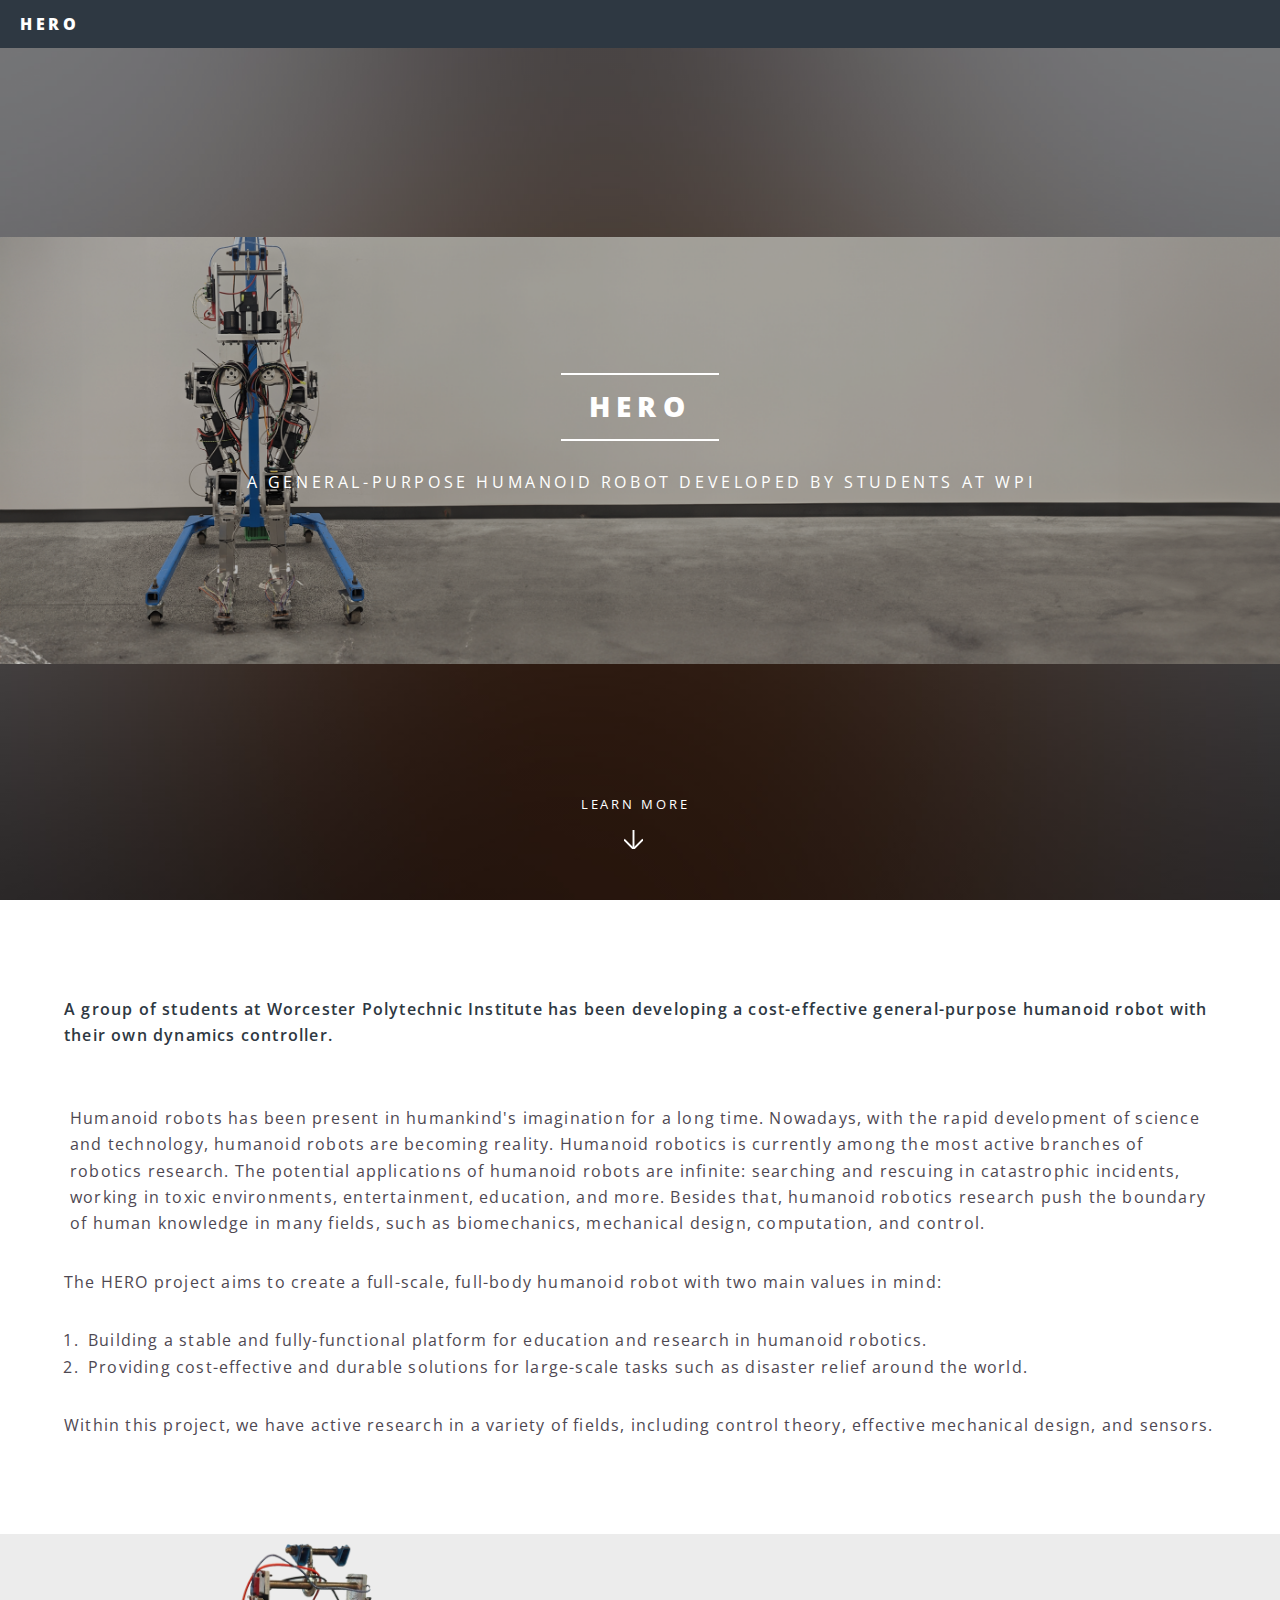
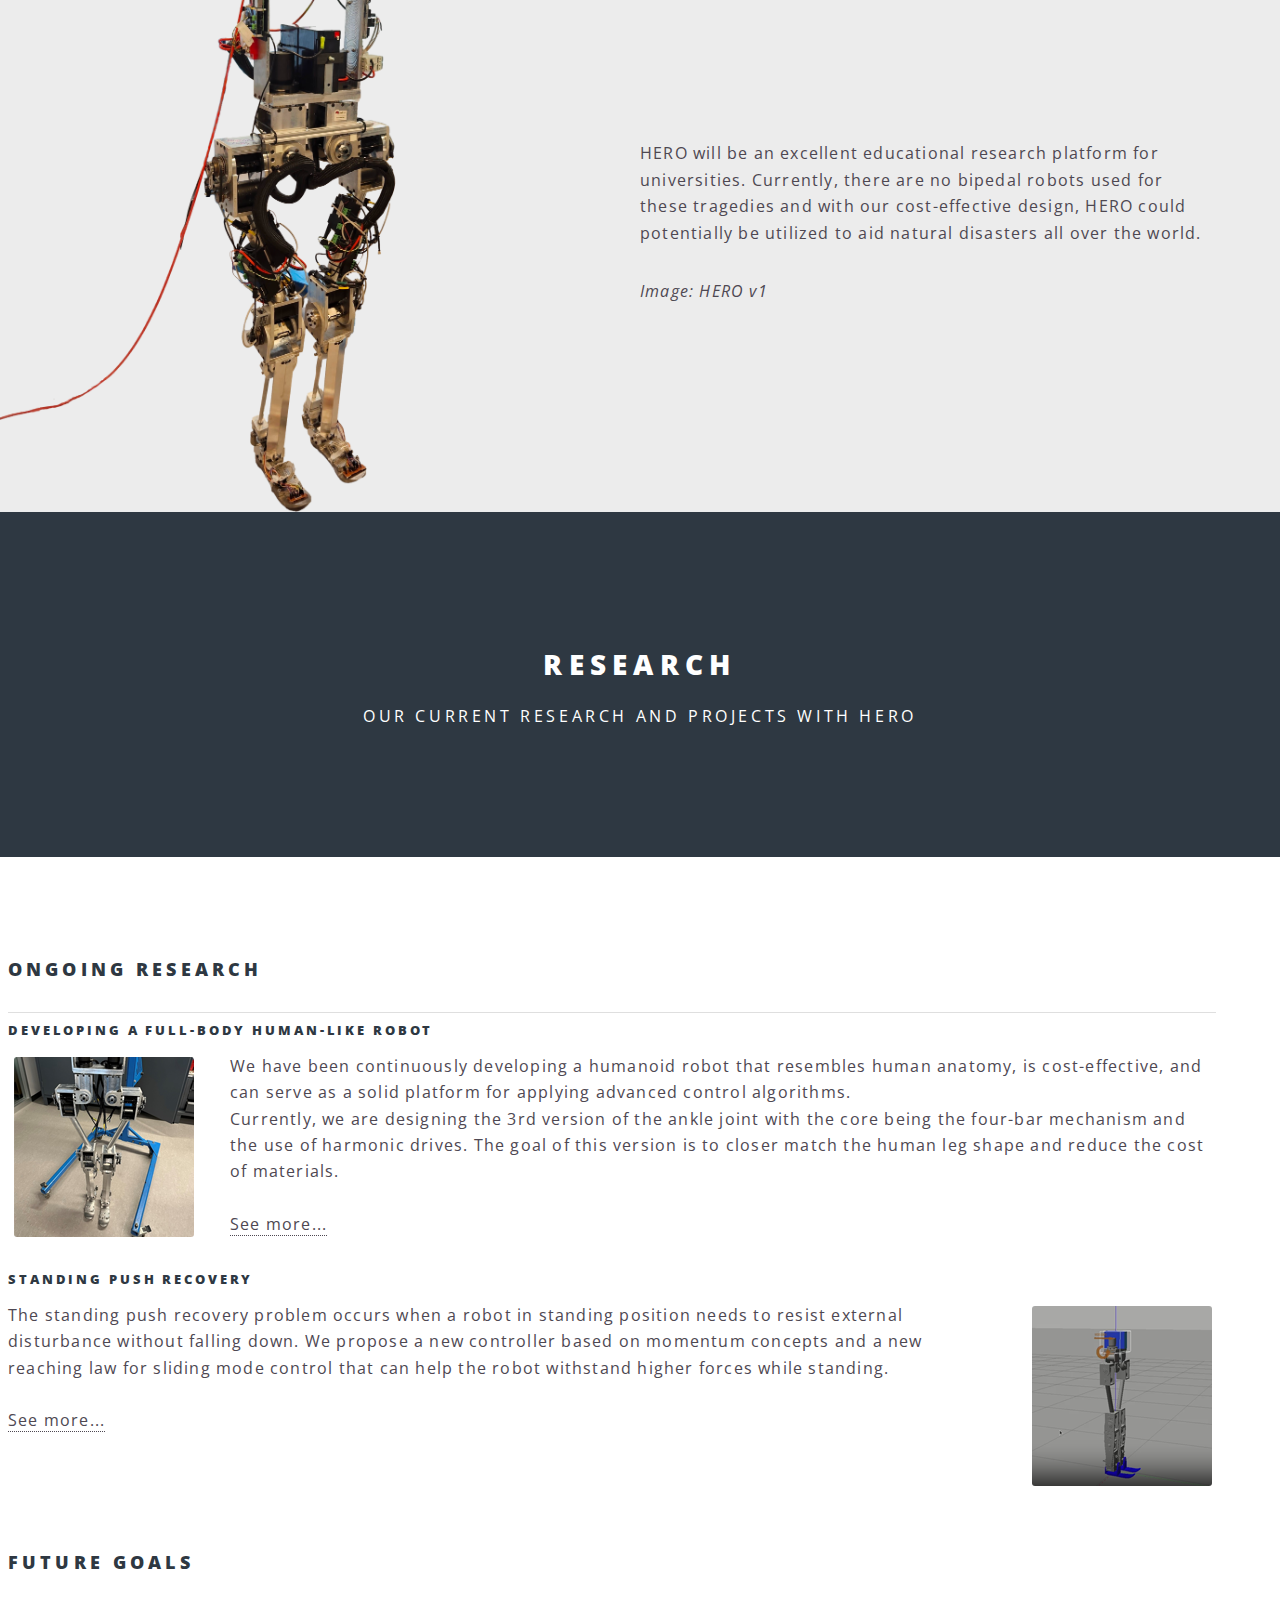
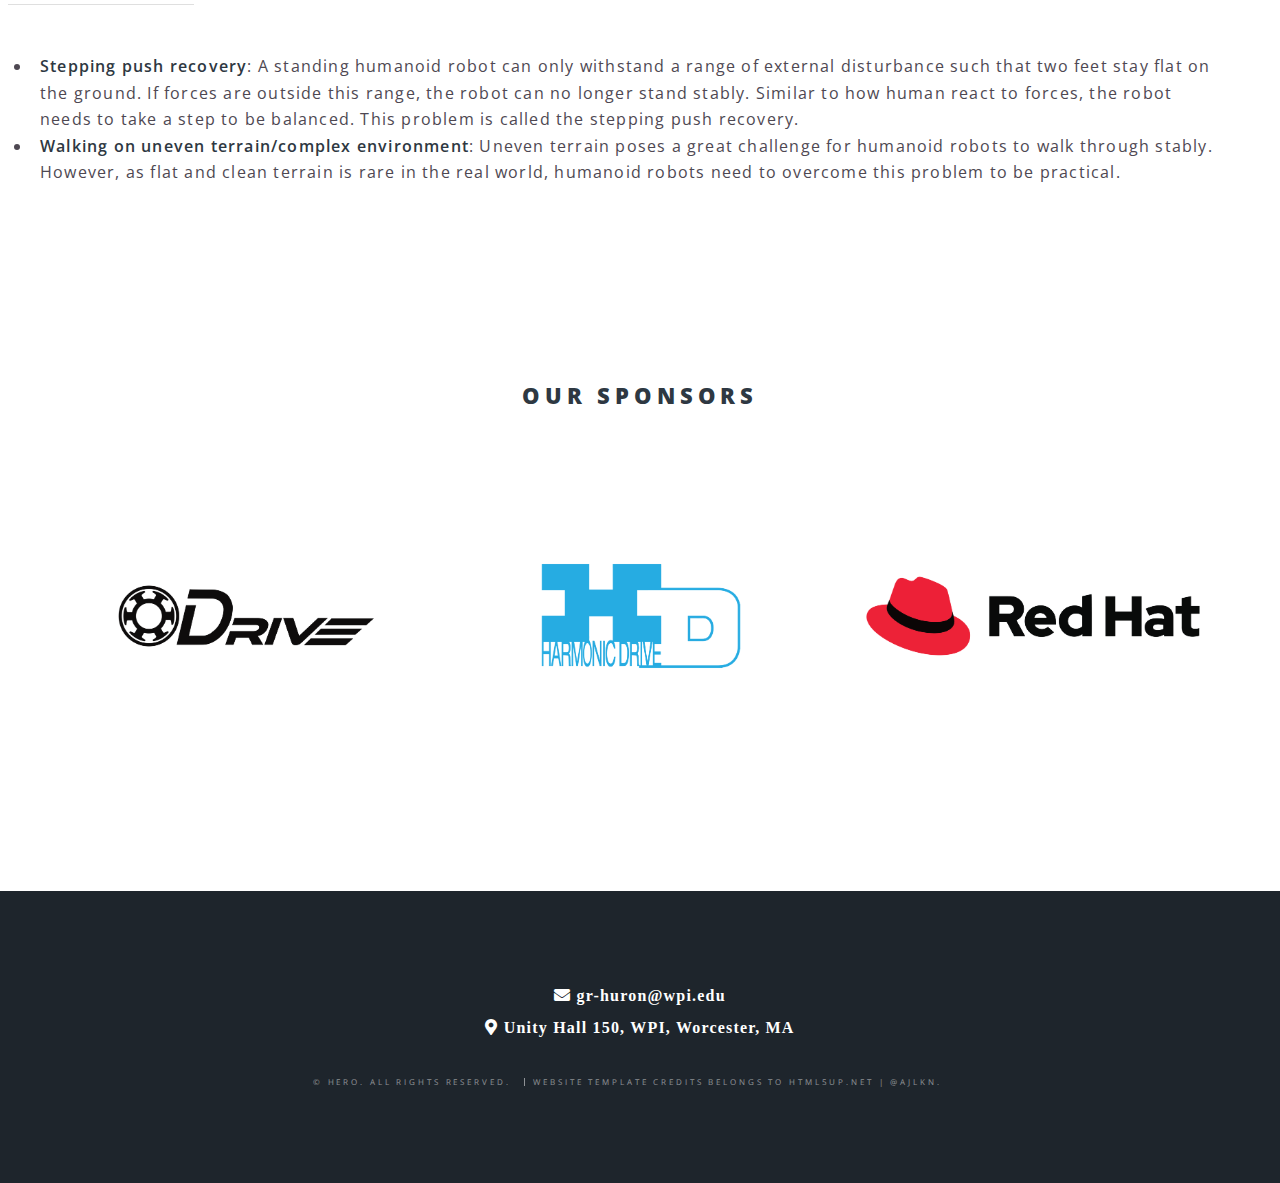
<file: index.html>
<!DOCTYPE HTML>
<!--
	Spectral by HTML5 UP
	html5up.net | @ajlkn
	Free for personal and commercial use under the CCA 3.0 license (html5up.net/license)
-->
<html lang="en">
	<head>
		<title>HERO Home Page</title>
		<meta charset="utf-8" />
		<meta name="viewport" content="width=device-width, initial-scale=1, user-scalable=no" />
		<link rel="stylesheet" href="assets/css/main.css" />
		<noscript><link rel="stylesheet" href="assets/css/noscript.css" /></noscript>
	</head>
	<body class="landing is-preload">
		<!-- Page Wrapper -->
			<div id="page-wrapper">
				<!-- Header -->
				<header id="header">
					<h1><a href="index.html">HERO</a></h1>
					<!-- <nav id="nav">
						<ul class="nobullet">
							<li class="special">
								<a href="#menu" class="menuToggle"><span>Menu</span></a>
								<div id="menu">
									<ul>
										<li><a class="navbaritem" href="index.html">Home</a></li>
										<li><a class="navbaritem" href="Research.html">Research</a></li>
										<li><a class="navbaritem" href="News.html">News</a></li>
										<li><a class="navbaritem" href="People.html">People</a></li>
									</ul>
								</div>
							</li>
						</ul>
					</nav> -->
				</header>

				<!-- Banner -->
					<section id="banner">
						<div class="inner">
							<h2>HERO </h2>
							<p><span> A general-purpose humanoid robot developed by students at WPI </span></p>
						</div>
						<a href="#one" class="more scrolly">Learn More</a>
					</section>
				<!-- One -->
					<section id="one" class="wrapper style5">
						<div class="inner">
							<header class="major">
								<p >
									<strong>
									A group of students at Worcester Polytechnic Institute has been developing a
									cost-effective general-purpose humanoid robot with their own dynamics controller.
									</strong>
								</p>
							</header>
							<p > <span>
								Humanoid robots has been present in humankind's imagination for a long time.
								Nowadays, with the rapid development of science and technology, humanoid robots are
								becoming reality. Humanoid robotics is currently among the most active branches of
								robotics research. The potential applications of humanoid robots are infinite: searching
								and rescuing in catastrophic incidents, working in toxic environments, entertainment,
								education, and more. Besides that, humanoid robotics research push the boundary of human
								knowledge in many fields, such as biomechanics, mechanical design, computation, and
								control.
							</span>

							</p>
							<p>
								The HERO project aims to create a full-scale, full-body humanoid robot with two main
								values in mind:
							</p>
							<ol>
								<li>
									Building a stable and fully-functional platform for education and research in
									humanoid robotics.
								</li>
								<li>
									Providing cost-effective and durable solutions for large-scale tasks such as
									disaster relief around the world.
								</li>
							</ol>

							<p>
								Within this project, we have active research in a variety of fields, including
								control theory, effective mechanical design, and sensors.
							</p>

<!--							<ul class="icons major">-->
<!--								<li><span class="icon fa-gem major style1"><span class="label">Lorem</span></span></li>-->
<!--								<li><span class="icon fa-heart major style2"><span class="label">Ipsum</span></span></li>-->
<!--								<li><span class="icon solid fa-code major style3"><span class="label">Dolor</span></span></li>-->
<!--							</ul>-->

						</div>
					</section>

				<!-- Two -->
					<section id="two" class="wrapper alt style5">
						<section class="spotlight">
							<div class="image">
								<img src="images/huron_v1_physical_nobg.png" alt="Manufactured HERO v1"/>
							</div>
							<div class="content">
<!--								<h2>A solid platform for research</h2>-->
								<p>
									HERO will be an excellent educational research platform for universities. Currently,
									there are no bipedal robots used for these tragedies and with our cost-effective
									design, HERO could potentially be utilized to aid natural disasters all over the
									world.
								</p>
								<p><em>Image: HERO v1</em></p>
							</div>
						</section>
<!--						<section class="spotlight">-->
<!--							<div class="image">-->
<!--								<img src="images/Video1.mov" alt="" />-->
<!--							</div>-->
<!--							<div class="content">-->
<!--								<h2>Human-like Gait</h2>-->
<!--								<p>Gait refers to a person's pattern of walking. HERO will be able to walk with human-like gait.</p>-->
<!--							</div>-->
<!--						</section>-->
<!--						<section class="spotlight">-->
<!--							<div class="image"><img src="images/Picture3.png" alt="" /></div><div class="content">-->
<!--								<h2>Designs match human anatomy</h2>-->
<!--								<p>HERO has been developed with human anatomy in mind.</p>-->
<!--							</div>-->
<!--						</section>-->
					</section>

					<article id="main">
						<header>
							<h2>Research</h2>
							<p>Our current research and projects with HERO</p>
						</header>
			
						<section class="wrapper style5">
							<div class="inner">
								<div class="row">
			<!--                        <div class="col-6 col-12-medium">-->
										<ul class="alt">
											<li>
												<h3>Ongoing Research</h3>
											</li>
											<li>
												<h5>Developing a full-body human-like robot</h5>
												<p><span class="image left"><img src="images/News1.png" alt="" /></span>
													We have been continuously developing a humanoid robot that resembles human anatomy,
													is cost-effective, and can serve as a solid platform for applying advanced control
													algorithms.<br>
													Currently, we are designing the 3rd version of the ankle joint with the core being the
													four-bar mechanism and the use of harmonic drives. The goal of this version is to closer
													match the human leg shape and reduce the cost of materials. <br>
													<a href="research/RobotDesign.html"> <br> See more...</a>
												</p>
			
												<h5>Standing push recovery</h5>
												<span class="image right"><img src="images/News2.png" alt="" /></span>
												<p>The standing push recovery problem occurs when a robot in standing position needs to
													resist external disturbance without falling down. We propose a new controller based on
													momentum concepts and a new reaching law for sliding mode control that can help the robot
													withstand higher forces while standing. <br>
													<a href="research/PushRecovery.html"> <br>See more...</a>
												</p>
			
			<!--                                    <h5>Walking pattern generation</h5>-->
			<!--                                    <p>Walking is a fundamental and important function for any legged robot like HERO. We ...-->
			<!--                                    </p>-->
											</li>
										</ul>
			
			
										<ul class="alt">
											<li>
												<h3>Future Goals</h3>
											</li>
											<li></li>
										</ul>
										<ul>
											<li>
												<strong>Stepping push recovery</strong>:
												A standing humanoid robot can only withstand a range of external disturbance such
												that two feet stay flat on the ground. If forces are outside this range, the robot
												can no longer stand stably. Similar to how human react to forces, the robot needs
												to take a step to be balanced. This problem is called the stepping push recovery.
											</li>
											<li>
												<strong>Walking on uneven terrain/complex environment</strong>:
												Uneven terrain poses a great challenge for humanoid robots to walk through stably.
												However, as flat and clean terrain is rare in the real world, humanoid robots need
												to overcome this problem to be practical.
											</li>
										</ul>
			<!--                        </div>-->
			<!--                        <div class="col-6 col-12-medium">-->
			<!--                            <img class="fit" src="images/Picture2.png" alt="" />-->
			<!--                        </div>-->
								</div>
			
			
							</div>
						</section>
					</article>

				<section id="sponsorlist" class="wrapper style5 special">
					<div class="inner">
						<section class="sponsor-list">
							<h2> Our Sponsors </h2>
							<div class="row">

								<div class="col-4" style="vertical-align: middle;">
									<span class="image fit">
										<img src="images/odrive 1.png" alt="">
									</span>
								</div>
								<div class="col-4">
									<span class="image fit">
										<img src="images/logo-01.png" alt="">
									</span>
								</div>
								<div class="col-4">
									<span class="image fit">
										<img src="images/logo-02.png" alt="">
									</span>
								</div>
							</div>
						</section>
					</div>
				</section>

				<!-- Footer -->
				<footer id="footer">
					<ul class="actions stacked">
						<li class="fa fa-envelope"> gr-huron@wpi.edu</a></li>
						<li class="fas fa-map-marker-alt"> Unity Hall 150, WPI, Worcester, MA</li>
					</ul>
					<ul class="copyright">
						<li style = "font-size: 8px;">&copy; HERO. All rights reserved. </li>
						<li style = "font-size: 8px;"> Website template credits belongs to html5up.net | @ajlkn. </li>
					</ul>
				</footer>

			</div>

		<!-- Scripts -->
			<script src="assets/js/jquery.min.js"></script>
			<script src="assets/js/jquery.scrollex.min.js"></script>
			<script src="assets/js/jquery.scrolly.min.js"></script>
			<script src="assets/js/browser.min.js"></script>
			<script src="assets/js/breakpoints.min.js"></script>
			<script src="assets/js/util.js"></script>
			<script src="assets/js/main.js"></script>
	</body>
</html>
</file>
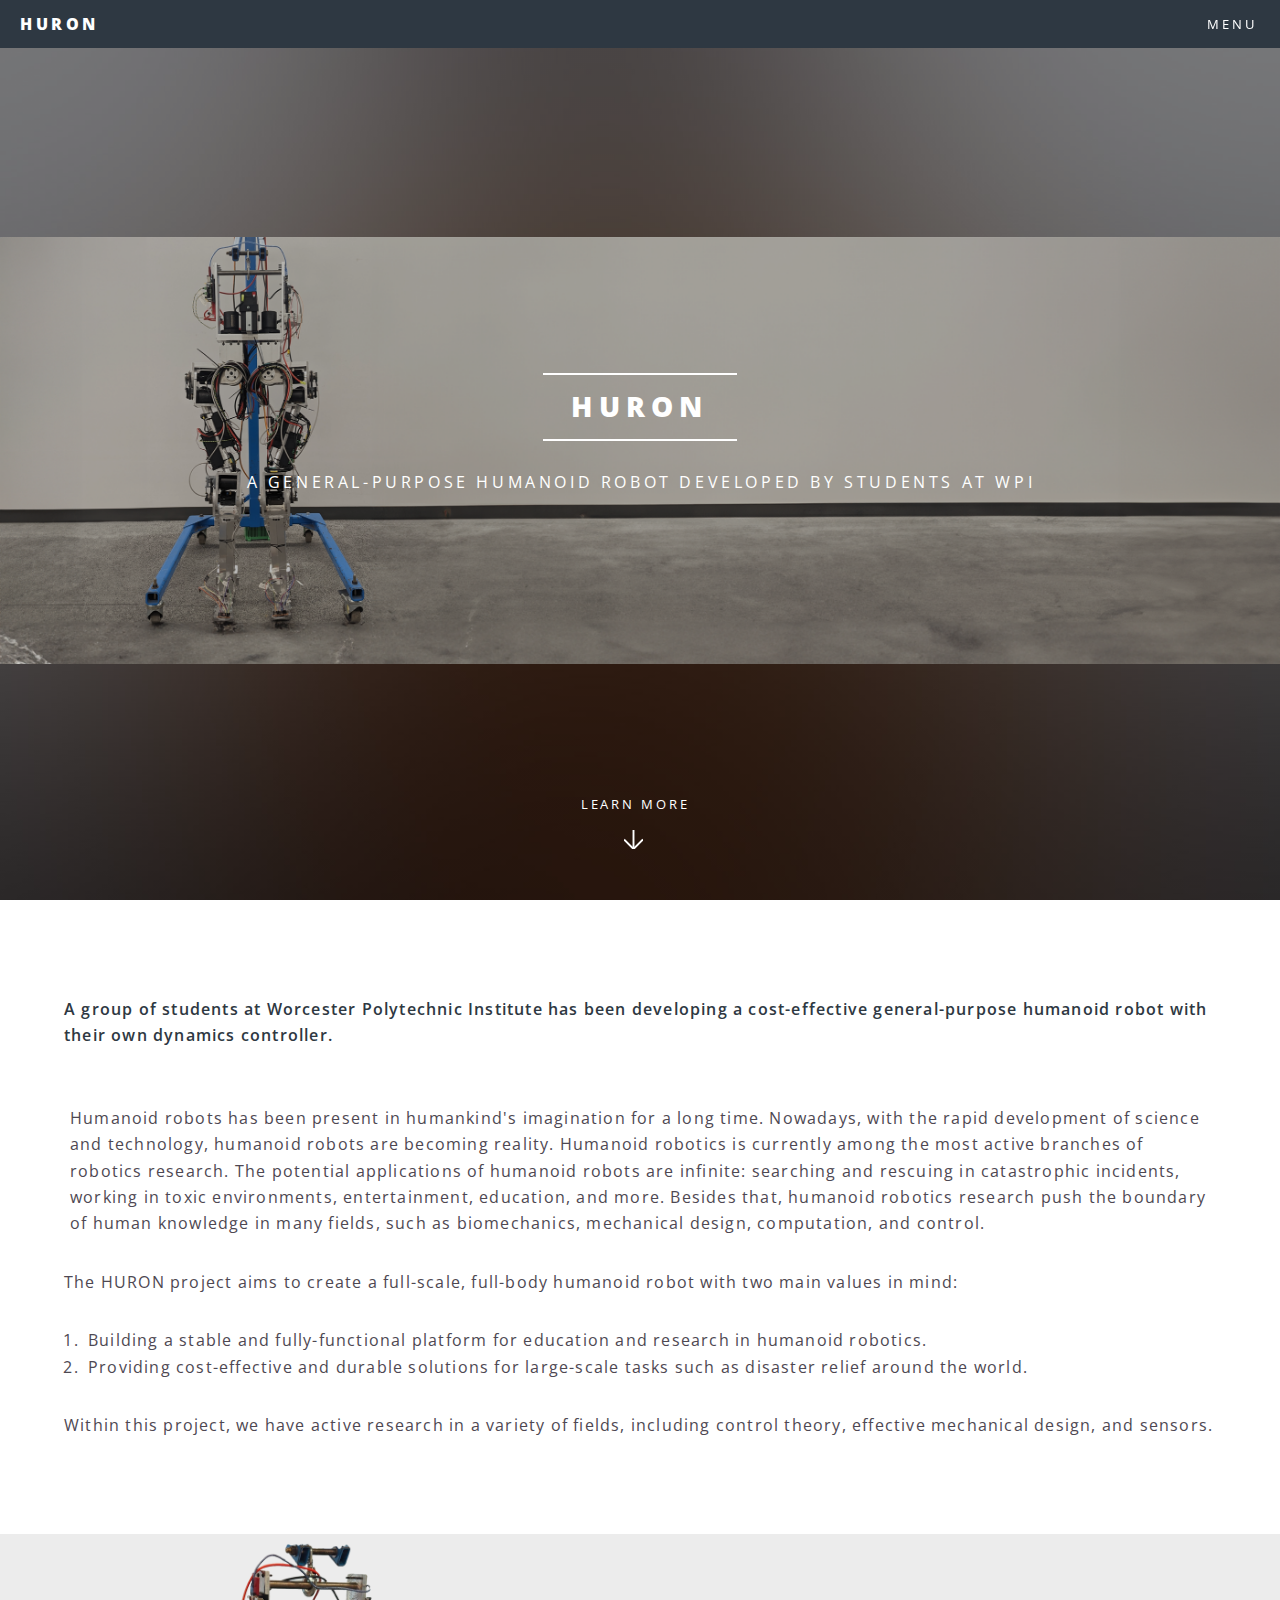
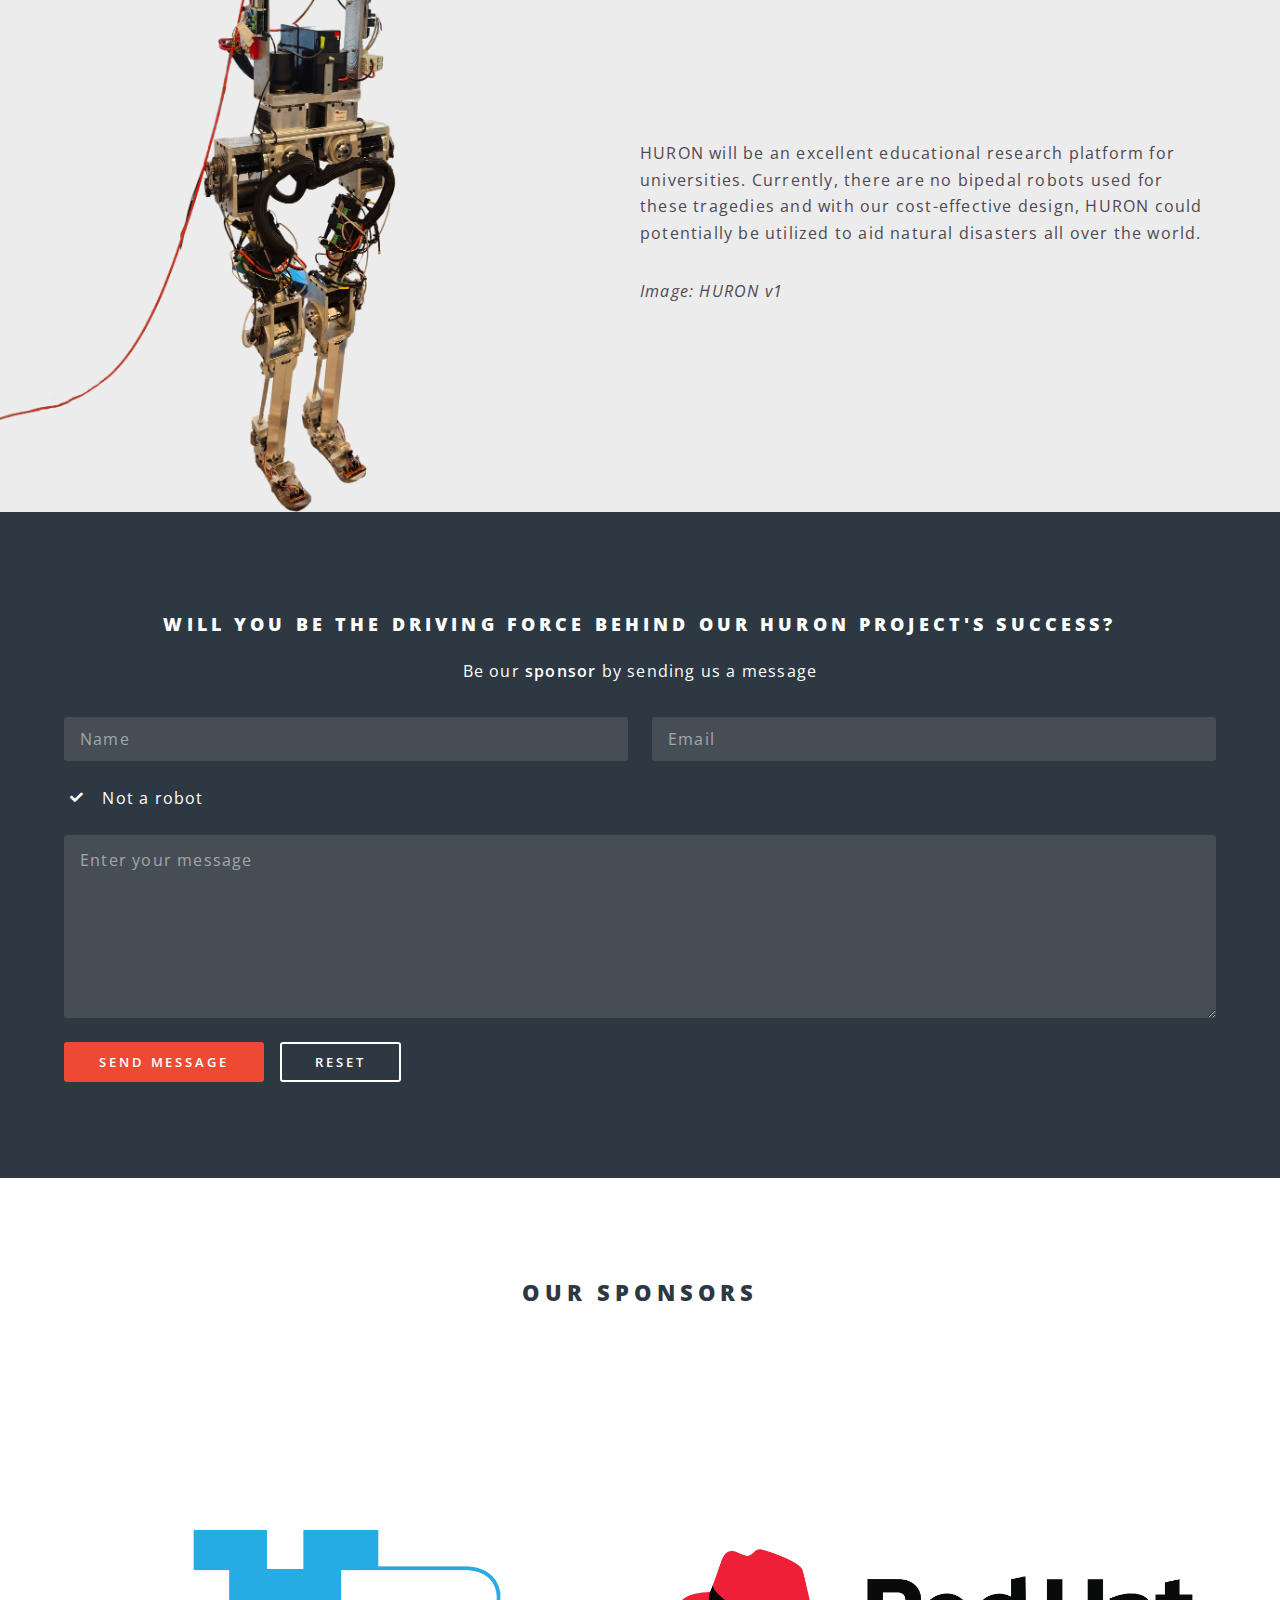
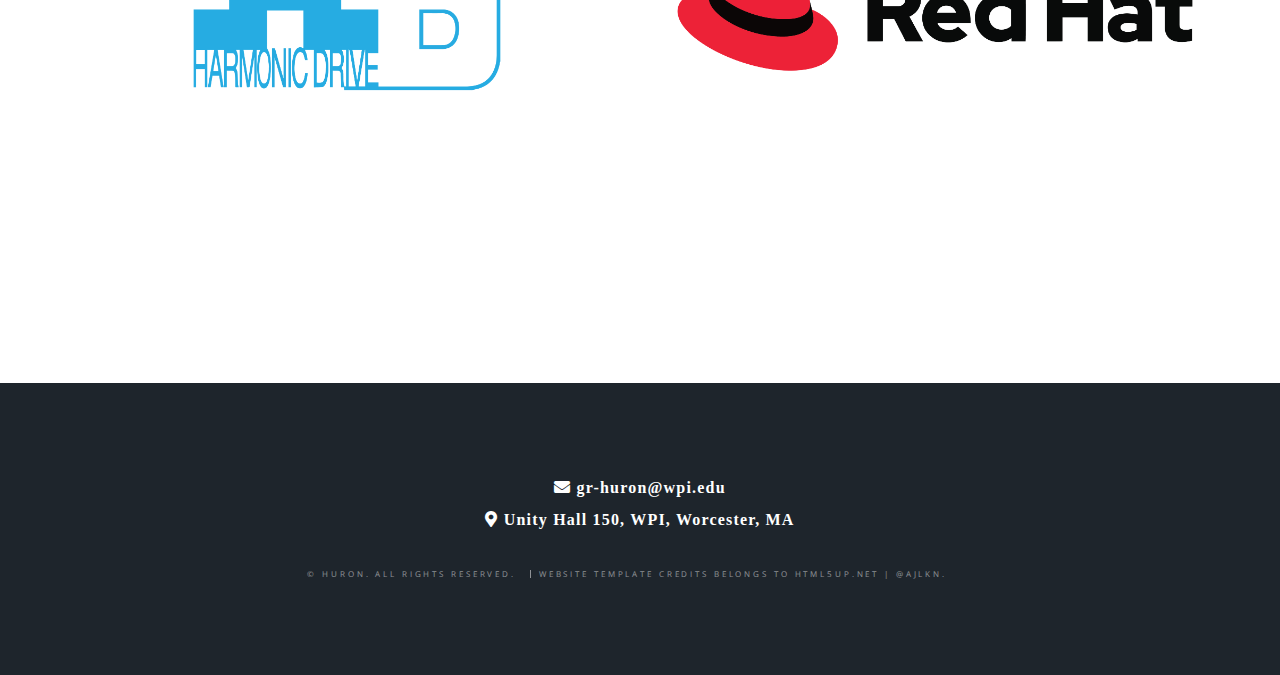
<file: HURON.html>
<!DOCTYPE HTML>
<!--
	Spectral by HTML5 UP
	html5up.net | @ajlkn
	Free for personal and commercial use under the CCA 3.0 license (html5up.net/license)
-->
<html lang="en">
	<head>
		<title>HURON Home Page</title>
		<meta charset="utf-8" />
		<meta name="viewport" content="width=device-width, initial-scale=1, user-scalable=no" />
		<link rel="stylesheet" href="assets/css/main.css" />
		<noscript><link rel="stylesheet" href="assets/css/noscript.css" /></noscript>
	</head>
	<body class="landing is-preload">
		<!-- Page Wrapper -->
			<div id="page-wrapper">
				<!-- Header -->
				<header id="header">
					<h1><a href="HURON.html">HURON</a></h1>
					<nav id="nav">
						<ul class="nobullet">
							<li class="special">
								<a href="#menu" class="menuToggle"><span>Menu</span></a>
								<div id="menu">
									<ul>
										<li><a class="navbaritem" href="HURON.html">Home</a></li>
										<li><a class="navbaritem" href="Research.html">Research</a></li>
										<li><a class="navbaritem" href="News.html">News</a></li>
										<li><a class="navbaritem" href="People.html">People</a></li>
									</ul>
								</div>
							</li>
						</ul>
					</nav>
				</header>

				<!-- Banner -->
					<section id="banner">
						<div class="inner">
							<h2>HURON </h2>
							<p><span> A general-purpose humanoid robot developed by students at WPI </span></p>
						</div>
						<a href="#one" class="more scrolly">Learn More</a>
					</section>
				<!-- One -->
					<section id="one" class="wrapper style5">
						<div class="inner">
							<header class="major">
								<p >
									<strong>
									A group of students at Worcester Polytechnic Institute has been developing a
									cost-effective general-purpose humanoid robot with their own dynamics controller.
									</strong>
								</p>
							</header>
							<p > <span>
								Humanoid robots has been present in humankind's imagination for a long time.
								Nowadays, with the rapid development of science and technology, humanoid robots are
								becoming reality. Humanoid robotics is currently among the most active branches of
								robotics research. The potential applications of humanoid robots are infinite: searching
								and rescuing in catastrophic incidents, working in toxic environments, entertainment,
								education, and more. Besides that, humanoid robotics research push the boundary of human
								knowledge in many fields, such as biomechanics, mechanical design, computation, and
								control.
							</span>

							</p>
							<p>
								The HURON project aims to create a full-scale, full-body humanoid robot with two main
								values in mind:
							</p>
							<ol>
								<li>
									Building a stable and fully-functional platform for education and research in
									humanoid robotics.
								</li>
								<li>
									Providing cost-effective and durable solutions for large-scale tasks such as
									disaster relief around the world.
								</li>
							</ol>

							<p>
								Within this project, we have active research in a variety of fields, including
								control theory, effective mechanical design, and sensors.
							</p>

<!--							<ul class="icons major">-->
<!--								<li><span class="icon fa-gem major style1"><span class="label">Lorem</span></span></li>-->
<!--								<li><span class="icon fa-heart major style2"><span class="label">Ipsum</span></span></li>-->
<!--								<li><span class="icon solid fa-code major style3"><span class="label">Dolor</span></span></li>-->
<!--							</ul>-->

						</div>
					</section>

				<!-- Two -->
					<section id="two" class="wrapper alt style5">
						<section class="spotlight">
							<div class="image">
								<img src="images/huron_v1_physical_nobg.png" alt="Manufactured HURON v1"/>
							</div>
							<div class="content">
<!--								<h2>A solid platform for research</h2>-->
								<p>
									HURON will be an excellent educational research platform for universities. Currently,
									there are no bipedal robots used for these tragedies and with our cost-effective
									design, HURON could potentially be utilized to aid natural disasters all over the
									world.
								</p>
								<p><em>Image: HURON v1</em></p>
							</div>
						</section>
<!--						<section class="spotlight">-->
<!--							<div class="image">-->
<!--								<img src="images/Video1.mov" alt="" />-->
<!--							</div>-->
<!--							<div class="content">-->
<!--								<h2>Human-like Gait</h2>-->
<!--								<p>Gait refers to a person's pattern of walking. HURON will be able to walk with human-like gait.</p>-->
<!--							</div>-->
<!--						</section>-->
<!--						<section class="spotlight">-->
<!--							<div class="image"><img src="images/Picture3.png" alt="" /></div><div class="content">-->
<!--								<h2>Designs match human anatomy</h2>-->
<!--								<p>HURON has been developed with human anatomy in mind.</p>-->
<!--							</div>-->
<!--						</section>-->
					</section>

				<section id="sponsor" class="wrapper style4">
					<div class="inner">
					<h3 align="middle">
						Will you be the driving force behind our HURON project's success?
					</h3>
					<p  align="middle"> Be our <strong>sponsor</strong> by sending us a message</p>

					<form method="post" action="#">
						<div class="row gtr-uniform">
							<div class="col-6 col-12-xsmall">
								<input type="text" name="demo-name" id="demo-name" value="" placeholder="Name" />
							</div>
							<div class="col-6 col-12-xsmall">
								<input type="email" name="demo-email" id="demo-email" value="" placeholder="Email" />
							</div>

							<div class="col-6 col-12-small">
								<input type="checkbox" id="demo-human" name="demo-human" checked>
								<label for="demo-human">Not a robot</label>
							</div>
							<div class="col-12">
								<textarea name="demo-message" id="demo-message" placeholder="Enter your message" rows="6"></textarea>
							</div>
							<div class="col-12">
								<ul class="actions">
									<li><input type="submit" value="Send Message" class="primary" /></li>
									<li><input type="reset" value="Reset" /></li>
								</ul>
							</div>
						</div>
					</form>
					</div>
				</section>

				<section id="sponsorlist" class="wrapper style5 special">
					<div class="inner">
						<section class="sponsor-list">
							<h2> Our Sponsors </h2>
							<div class="row">

<!--								<div class="col-4">-->
<!--									<span class="image fit">-->
<!--										<img src="images/logo-03.png" alt="">-->
<!--									</span>-->
<!--								</div>-->
								<div class="col-6">
									<span class="image fit">
										<img src="images/logo-01.png" alt="">
									</span>
								</div>
								<div class="col-6">
									<span class="image fit">
										<img src="images/logo-02.png" alt="">
									</span>
								</div>
							</div>
						</section>
					</div>
				</section>

				<!-- Footer -->
				<footer id="footer">
					<ul class="actions stacked">
						<li class="fa fa-envelope"> gr-huron@wpi.edu</a></li>
						<li class="fas fa-map-marker-alt"> Unity Hall 150, WPI, Worcester, MA</li>
					</ul>
					<ul class="copyright">
						<li style = "font-size: 8px;">&copy; HURON. All rights reserved. </li>
						<li style = "font-size: 8px;"> Website template credits belongs to html5up.net | @ajlkn. </li>
					</ul>
				</footer>

			</div>

		<!-- Scripts -->
			<script src="assets/js/jquery.min.js"></script>
			<script src="assets/js/jquery.scrollex.min.js"></script>
			<script src="assets/js/jquery.scrolly.min.js"></script>
			<script src="assets/js/browser.min.js"></script>
			<script src="assets/js/breakpoints.min.js"></script>
			<script src="assets/js/util.js"></script>
			<script src="assets/js/main.js"></script>
	</body>
</html>
</file>
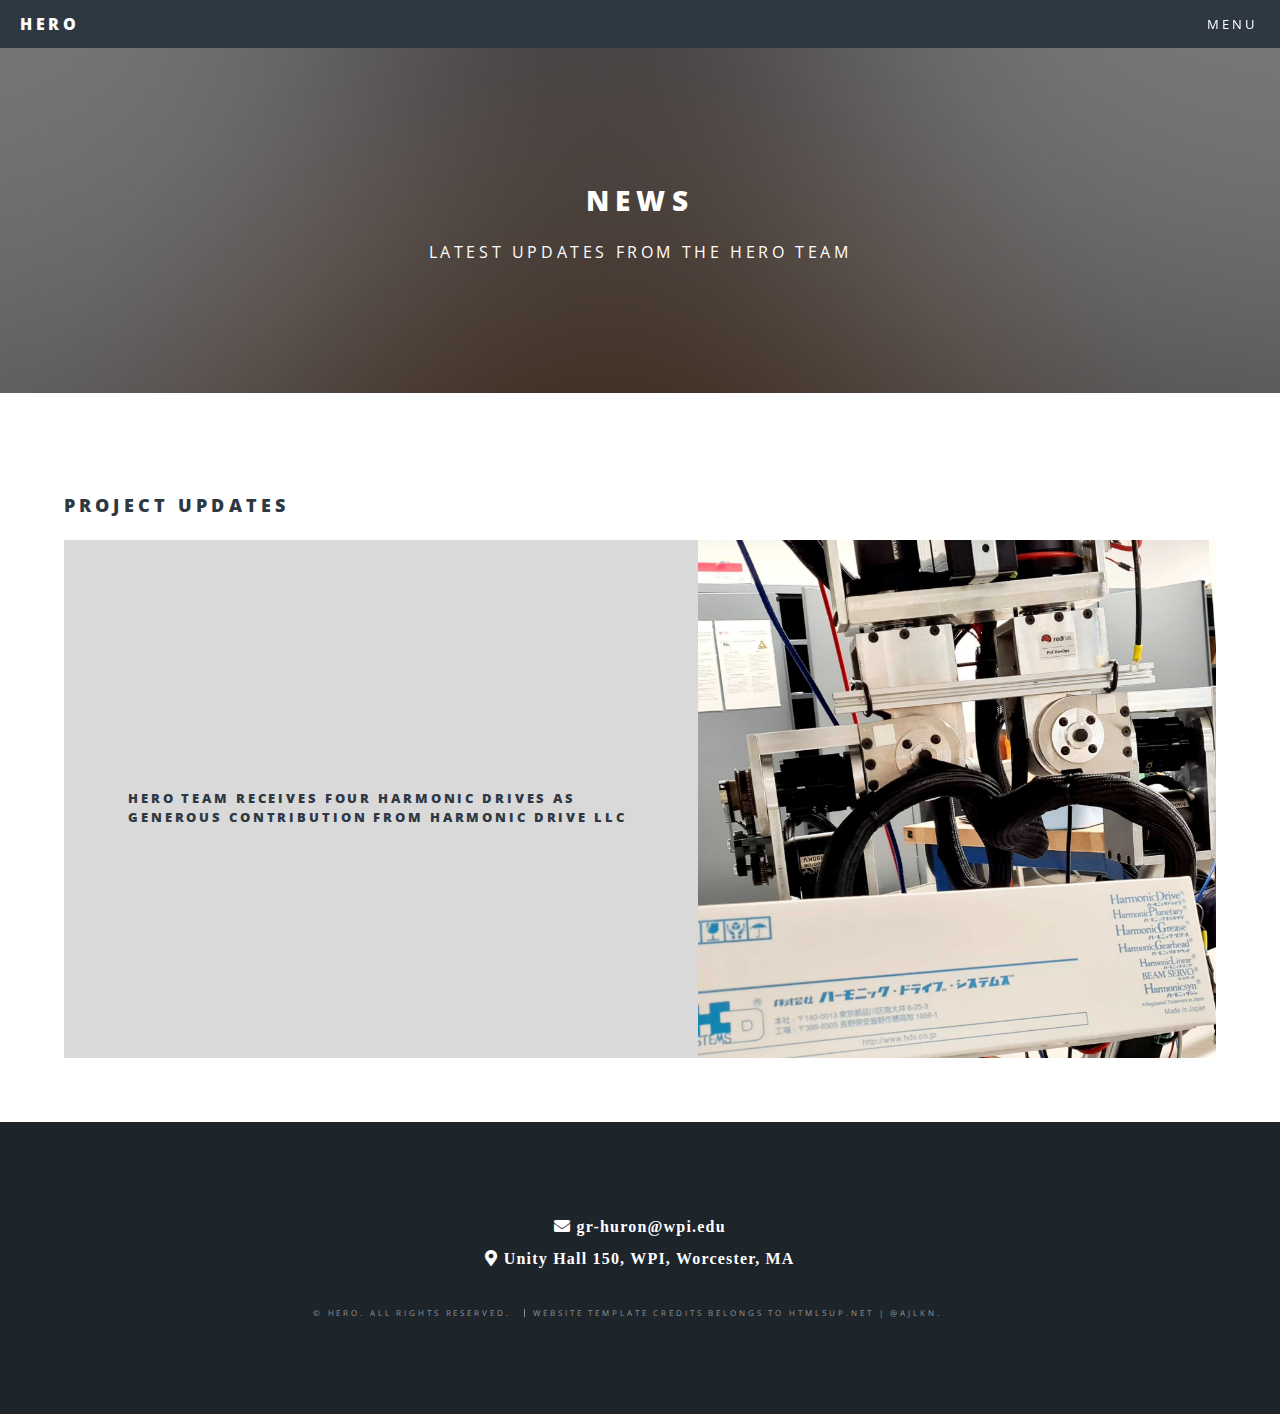
<file: News.html>
<!DOCTYPE HTML>
<html>
<head>
  <title>News</title>
  <meta charset="utf-8" />
  <meta name="viewport" content="width=device-width, initial-scale=1, user-scalable=no" />
  <link rel="stylesheet" href="assets/css/main.css" />
  <noscript><link rel="stylesheet" href="assets/css/noscript.css" /></noscript>
</head>
<body class="is-preload">

<!-- Page Wrapper -->
<div id="page-wrapper">

  <!-- Header -->
  <header id="header">
    <h1><a href="index.html">HERO</a></h1>
    <nav id="nav">
      <ul class="nobullet">
        <li class="special">
          <a href="#menu" class="menuToggle"><span>Menu</span></a>
          <div id="menu">
            <ul>
              <li><a class="navbaritem" href="index.html">Home</a></li>
              <li><a class="navbaritem" href="Research.html">Research</a></li>
              <li><a class="navbaritem" href="News.html">News</a></li>
              <li><a class="navbaritem" href="People.html">People</a></li>
            </ul>
          </div>
        </li>
      </ul>
    </nav>
  </header>

  <!-- Main -->
  <article id="main">
    <header>
      <h2>News</h2>
      <p>Latest updates from the HERO team</p>
    </header>
    <section class="wrapper style5">
      <div class="inner">
        <section>
          <h3>Project updates</h3>
          <section class="spotlight">
            <div class="image">
              <img src="images/news-harmonicdrive.jpg" alt="" />
            </div>
            <div class="content">
              <h5>
                HERO Team receives four Harmonic Drives as generous contribution from Harmonic Drive LLC
              </h5>
            </div>
          </section>
        </section>
      </div>
    </section>
  </article>
  <!-- Footer -->
  <footer id="footer">
    <ul class="actions stacked">
      <li class="fa fa-envelope"> gr-huron@wpi.edu</a></li>
      <li class="fas fa-map-marker-alt"> Unity Hall 150, WPI, Worcester, MA</li>
    </ul>
    <ul class="copyright">
      <li style = "font-size: 8px;">&copy; HERO. All rights reserved. </li>
      <li style = "font-size: 8px;"> Website template credits belongs to html5up.net | @ajlkn. </li>
    </ul>
  </footer>

</div>

<!-- Scripts -->
<script src="assets/js/jquery.min.js"></script>
<script src="assets/js/jquery.scrollex.min.js"></script>
<script src="assets/js/jquery.scrolly.min.js"></script>
<script src="assets/js/browser.min.js"></script>
<script src="assets/js/breakpoints.min.js"></script>
<script src="assets/js/util.js"></script>
<script src="assets/js/main.js"></script>

</body>
</html>
</file>
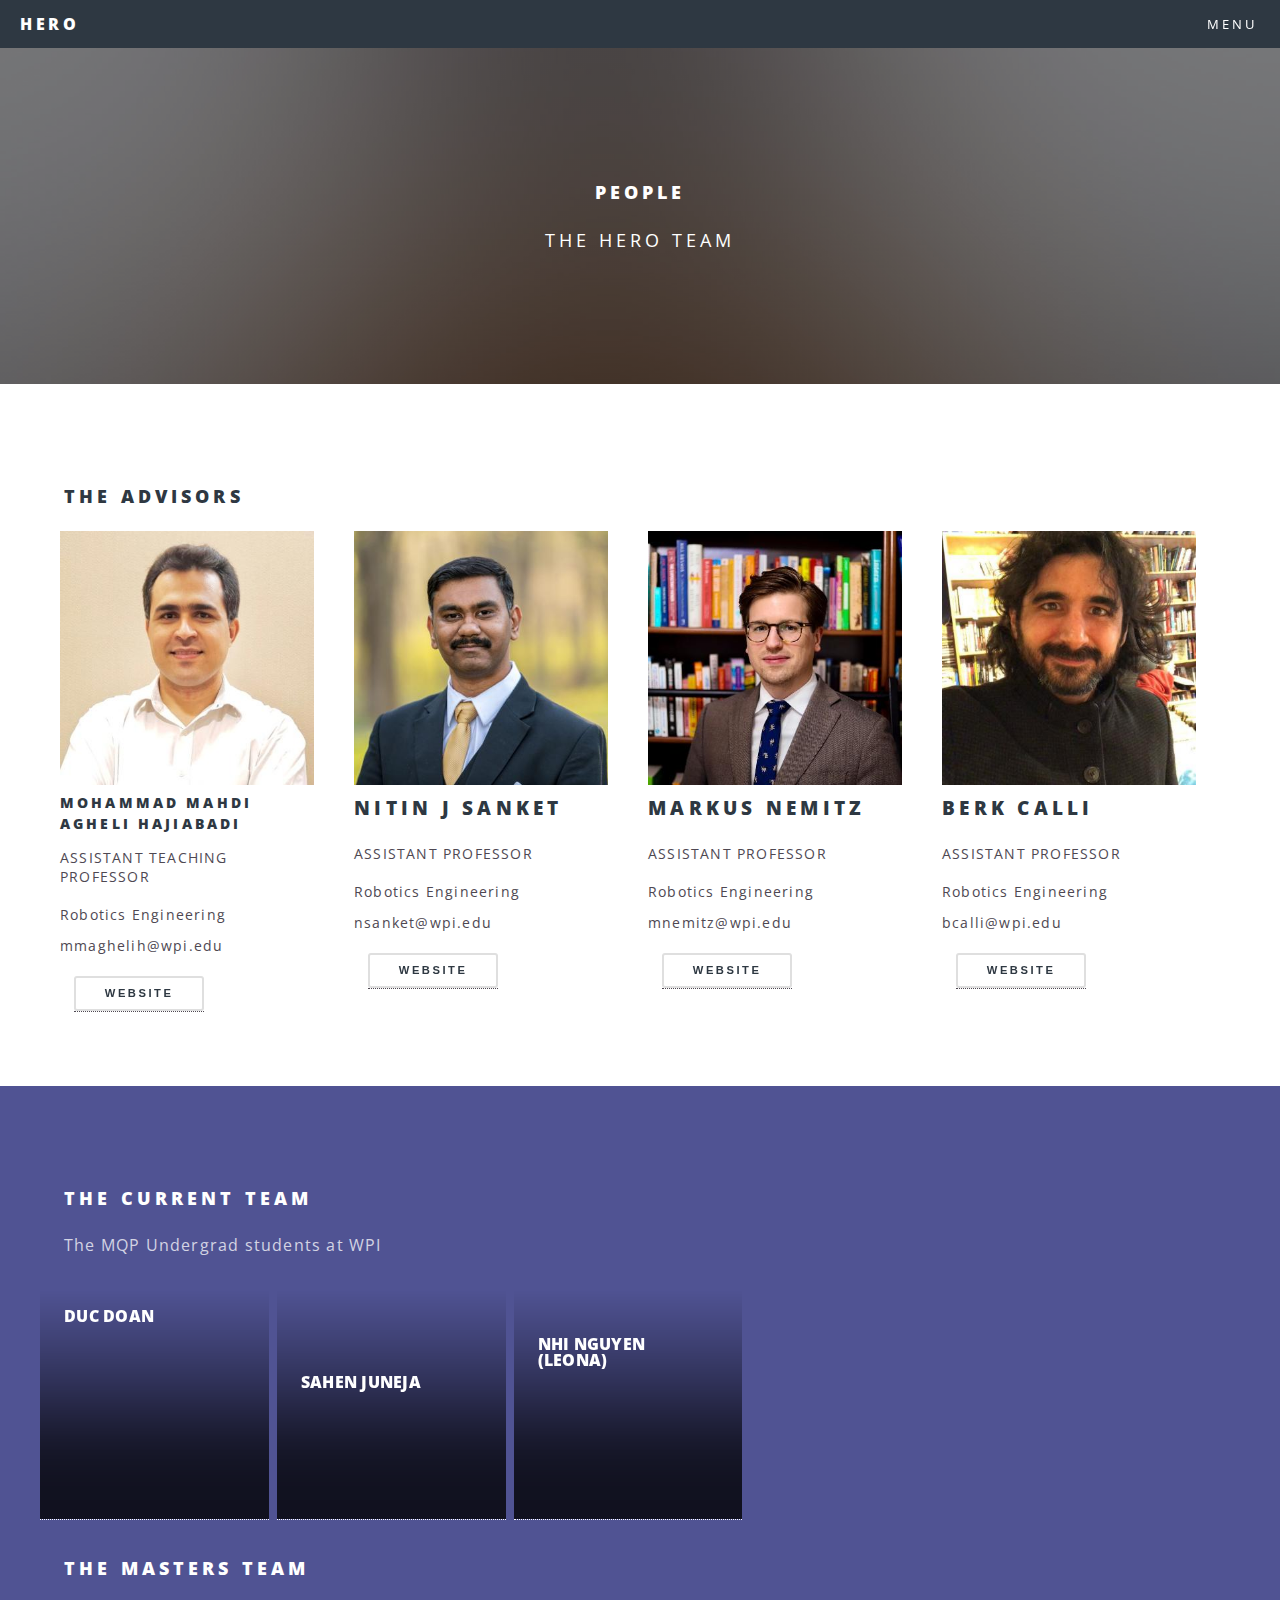
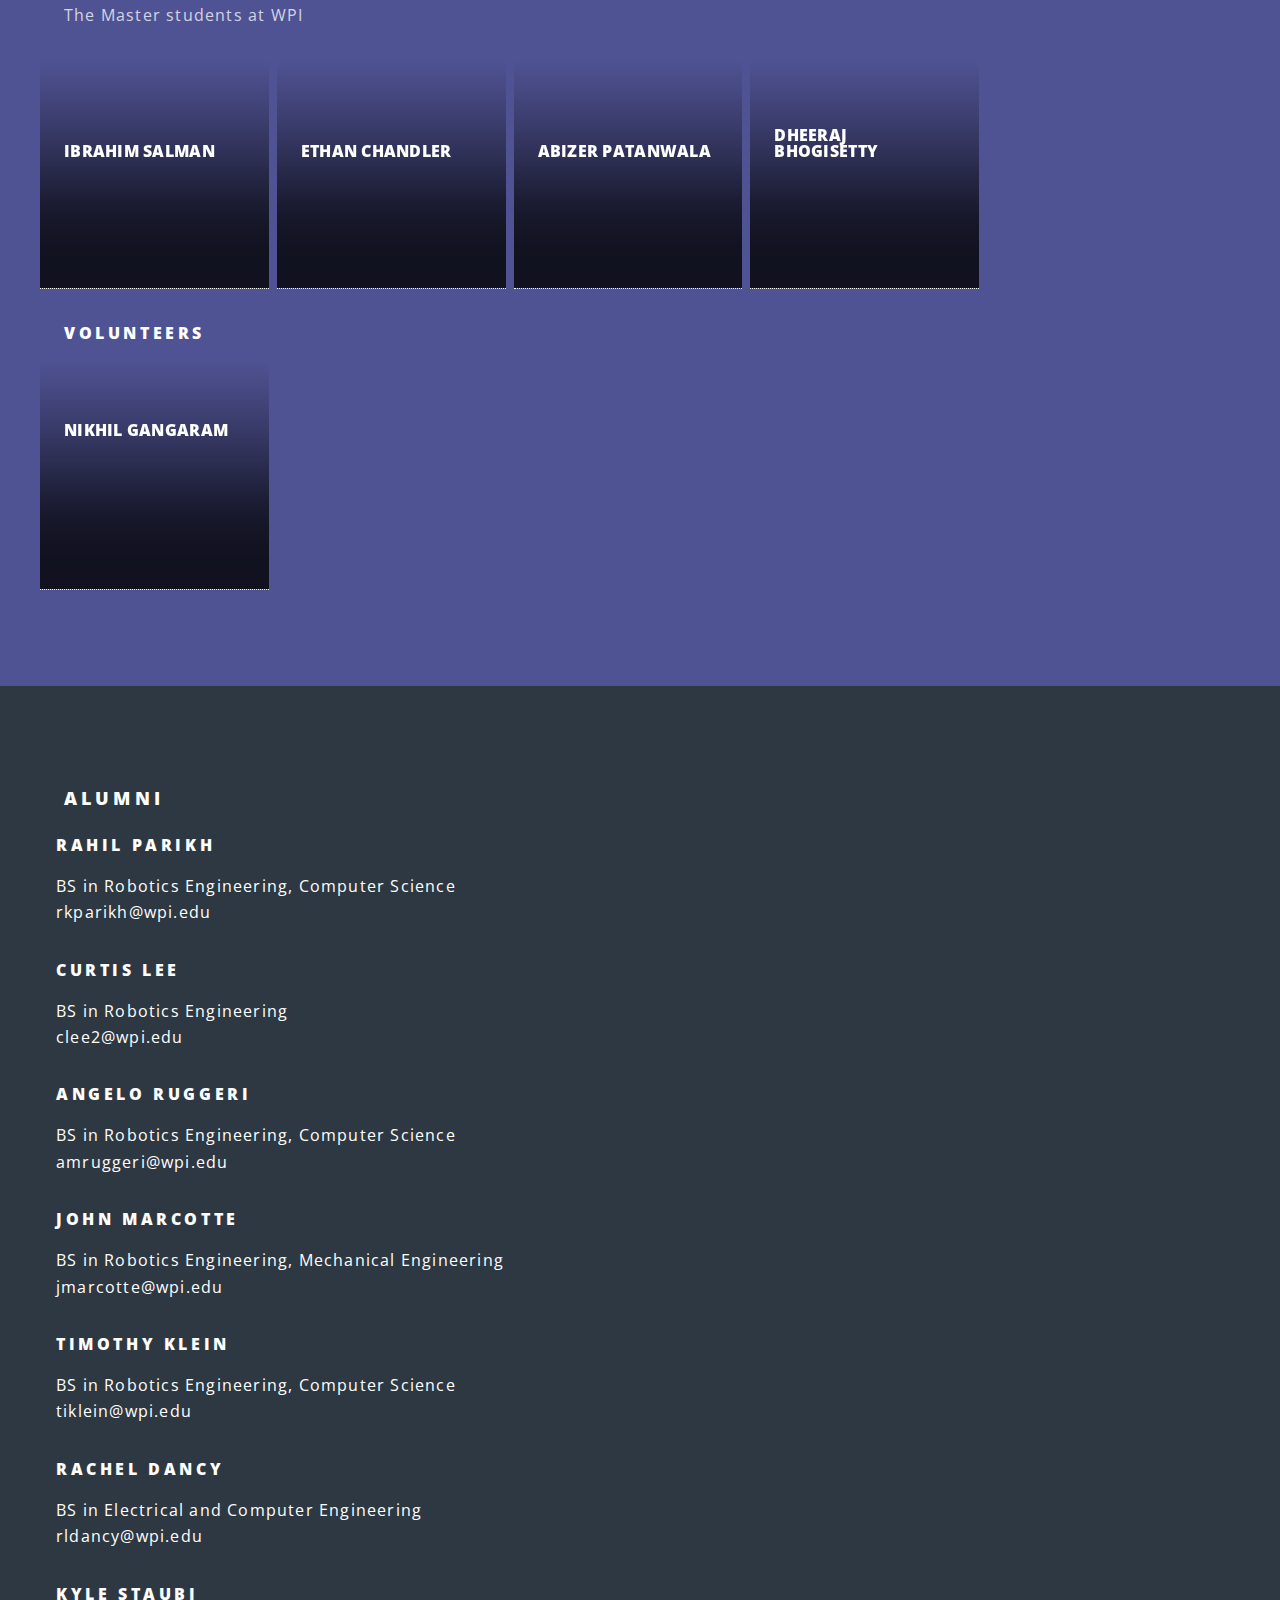
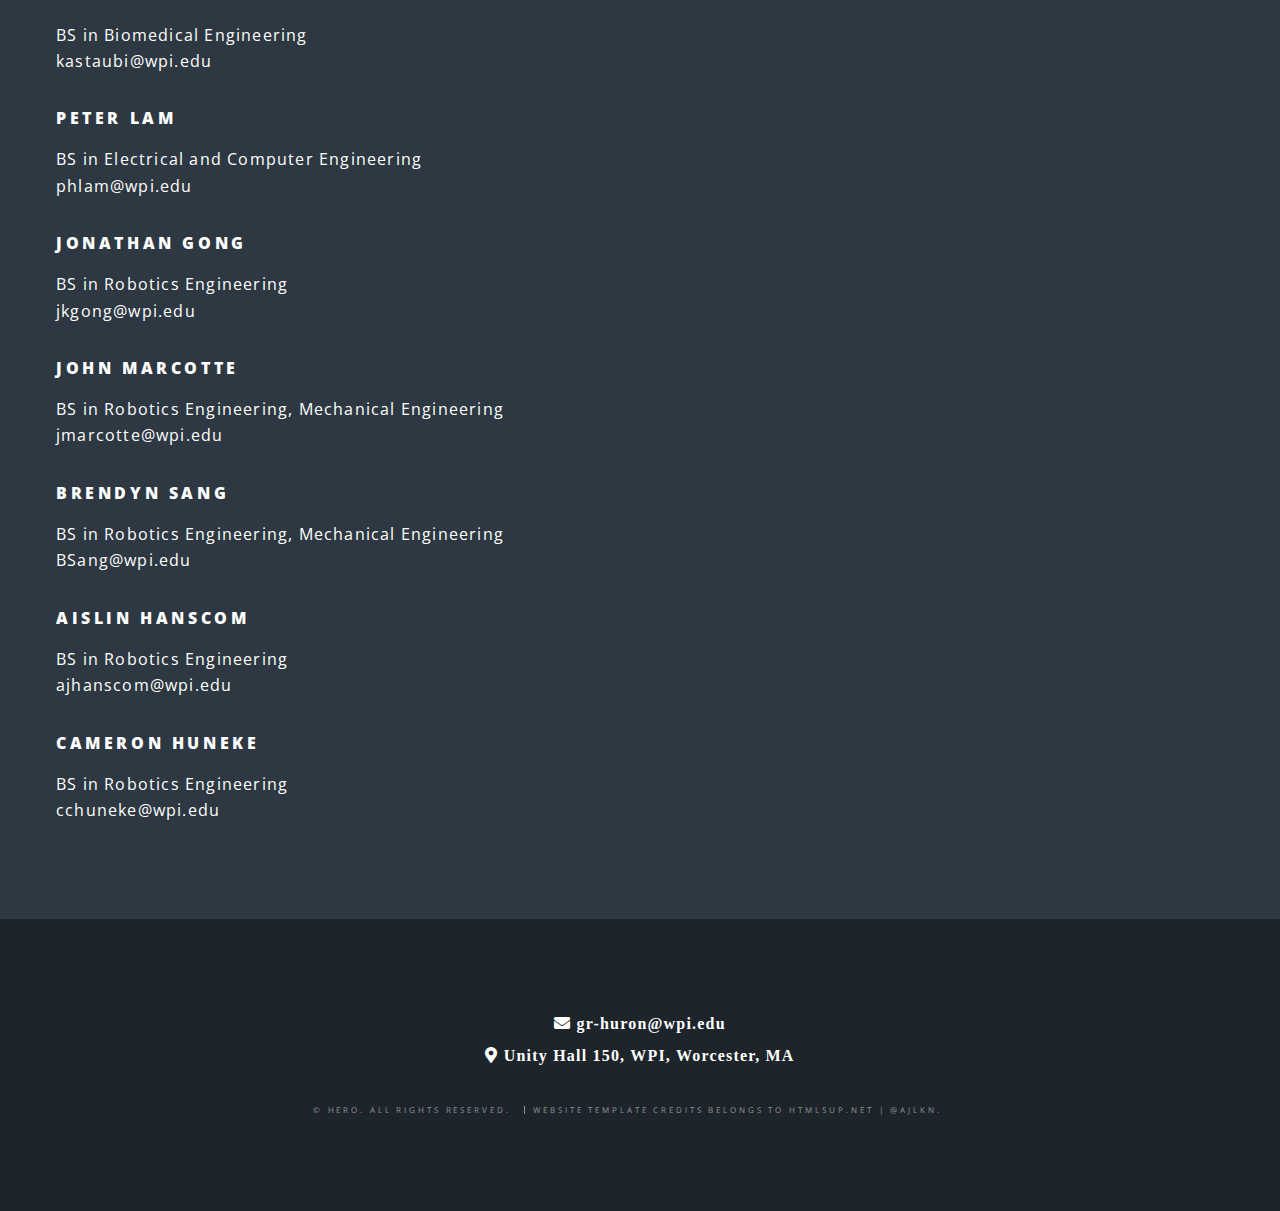
<file: People.html>
<!DOCTYPE HTML>
<html>
<head>
    <title>News</title>
    <meta charset="utf-8" />
    <meta name="viewport" content="width=device-width, initial-scale=1, user-scalable=no" />
    <link rel="stylesheet" href="assets/css/main.css" />
    <noscript><link rel="stylesheet" href="assets/css/noscript.css" /></noscript>
</head>
<body class="is-preload">

<!-- Page Wrapper -->
<div id="page-wrapper">

    <!-- Header -->
    <header id="header">
        <h1><a href="index.html">HERO</a></h1>
        <nav id="nav">
            <ul class="nobullet">
                <li class="special">
                    <a href="#menu" class="menuToggle"><span>Menu</span></a>
                    <div id="menu">
                        <ul>
                            <li><a class="navbaritem" href="index.html">Home</a></li>
                            <li><a class="navbaritem" href="Research.html">Research</a></li>
                            <li><a class="navbaritem" href="News.html">News</a></li>
                            <li><a class="navbaritem" href="People.html">People</a></li>
                        </ul>
                    </div>
                </li>
            </ul>
        </nav>
    </header>

    <!-- Main -->
    <article id="main">
        <header>
            <h3>People</h3>
            <p>The HERO Team</p>
        </header>

        <section class="wrapper style5">
            <div class="inner">
            <section>
                <article class="flow" id="professor">
                    <h3>The Advisors</h3>
                    <div class="row">
                        <div class="column">
                            <div class="card">
                                <img src="images/ProfAgheli.jpg" style="width:100%">
                                <div class="container">
                                    <h4>Mohammad Mahdi Agheli Hajiabadi</h4>
                                    <p class="title">ASSISTANT TEACHING PROFESSOR</p>
                                    <p>Robotics Engineering</p>
                                    <p>mmaghelih@wpi.edu</p>
                                    <a class="navbaritem" href="https://www.wpi.edu/people/faculty/mmaghelih" target="_blank"> <button > Website</button> </a>
                                </div>
                            </div>
                        </div>

                        <div class="column">
                            <div class="card">
                                <img src="images/ProfSanket.jpg" style="width:100%">
                                <div class="container">
                                    <h2>Nitin J Sanket </h2>
                                    <p class="title">ASSISTANT PROFESSOR</p>
                                    <p>Robotics Engineering</p>
                                    <p>nsanket@wpi.edu</p>
                                    <a class="navbaritem" href="https://www.wpi.edu/people/faculty/nsanket" target="_blank"> <button > Website</button> </a>
                                </div>
                            </div>
                        </div>

                        <div class="column">
                            <div class="card">
                                <img src="images/ProfNemitz.jpg" style="width:100%">
                                <div class="container">
                                    <h2>Markus Nemitz</h2>
                                    <p class="title">ASSISTANT PROFESSOR</p>
                                    <p>Robotics Engineering</p>
                                    <p>mnemitz@wpi.edu</p>
                                    <a class="navbaritem" href="https://www.wpi.edu/people/faculty/mnemitz" target="_blank"> <button > Website</button> </a>
                                </div>
                            </div>
                        </div>
                        <div class="column">
                            <div class="card">
                                <img src="images/ProfBerk.jpg" style="width:100%">
                                <div class="container">
                                    <h2>Berk Calli</h2>
                                    <p class="title">ASSISTANT PROFESSOR</p>
                                    <p>Robotics Engineering</p>
                                    <p>bcalli@wpi.edu</p>
                                    <a class="navbaritem" href="https://www.wpi.edu/people/faculty/bcalli" target="_blank"> <button > Website</button> </a>
                                </div>
                            </div>
                        </div>
                    </div>
                </article>
            </section>
            </div>
            </section>


        </section>

        <section class="wrapper style3">
            <div class="inner">
                <section>
                    <article class="flow">
                        <h3>The current Team</h3>
                        <p>The MQP Undergrad students at WPI</p>
                        <div class="team">
                            <ul class="auto-grid" role="list">
                                <li>
                                    <a target=_blank" class="profile">
                                        <h2 class="profile__name">Duc Doan</h2>
                                        <p>BS in Electrical and Computer Engineering, Robotics Engineering
                                        <br>
                                        tvdoan@wpi.edu
                                        </p>
                                    </a>
                                </li>
                                <li>
                                    <a  target=_blank" class="profile">
                                        <h2 class="profile__name">Sahen Juneja</h2>
                                        <p>BS in Robotics Engineering <br> sjuneja@wpi.edu </p>
                                    </a>
                                </li>
                                <li>
                                    <a  target=_blank" class="profile">
                                        <h2 class="profile__name">Nhi Nguyen (Leona)</h2>
                                        <p>BS in Robotics Engineering, Computer Science <br> nnnguyen@wpi.edu</p>
                                    </a>
                                </li>

                            </ul>
                        </div>
                    </article>
                    <h3>The Masters team </h3>
                    <p>The Master students at WPI</p>
                    <article class="flow">
                        <div class="team">
                            <ul class="auto-grid" role="list">
                                <li>
                                    <a target=_blank" class="profile">
                                        <h2 class="profile__name">Ibrahim Salman</h2>
                                        <p>MS in Robotics Engineering <br> ialtameemi@wpi.edu </p>
                                    </a>
                                </li>
                                <li>
                                    <a  target=_blank" class="profile">
                                        <h2 class="profile__name">Ethan Chandler</h2>
                                        <p>BS/MS in Robotics Engineering <br> eechandler@wpi.edu</p>
                                    </a>
                                </li>
                                <li>
                                    <a  target=_blank" class="profile">
                                        <h2 class="profile__name">Abizer Patanwala</h2>
                                        <p> MS in Robotics Engineering <br> apatanwala@wpi.edu,</p>
                                    </a>
                                </li>
                                <li>
                                    <a  target=_blank" class="profile">
                                        <h2 class="profile__name">Dheeraj Bhogisetty</h2>
                                        <p> MS in Robotics Engineering <br> dbhogisetty@wpi.edu,</p>
                                    </a>
                                </li>
                            </ul>
                        </div>
                    </article>
                    <h4>Volunteers </h4>
                    <article class="flow">
                        <div class="team">
                            <ul class="auto-grid" role="list">
                                <li>
                                    <a  target=_blank" class="profile">
                                        <h2 class="profile__name">Nikhil Gangaram</h2>
                                        <p>BS in Robotics Engineering, Computer Science <br> nrgangaram@wpi.edu</p>
                                    </a>
                                </li>
                            </ul>
                        </div>
                    </article>


                </section>

            </div>
        </section>

        <section class="wrapper style2">
            <div class="inner">
                <h3>Alumni</h3>
                <ul role="list" class="nobullet">
                    <li>
                        <h4>RAHIL PARIKH</h4>
                        <p>BS in Robotics Engineering, Computer Science <br> rkparikh@wpi.edu </p>
                    </li>
                    <li>
                        <h4>CURTIS LEE</h4>
                        <p>BS in Robotics Engineering <br> clee2@wpi.edu </p>
                    </li>
                    <li>
                        <h4 class="profile__name">ANGELO RUGGERI</h4>
                        <p>BS in Robotics Engineering, Computer Science <br> amruggeri@wpi.edu</p>
                    </li>
                    <li>
                        <h4 class="profile__name">JOHN MARCOTTE</h4>
                        <p>BS in Robotics Engineering, Mechanical Engineering <br> jmarcotte@wpi.edu</p>
                    </li>
                    <li>
                        <h4 class="profile__name">TIMOTHY KLEIN </h4>
                        <p> BS in Robotics Engineering, Computer Science <br> tiklein@wpi.edu</p>
                    </li>
                    <li>
                        <h4 class="profile__name">RACHEL DANCY</h4>
                        <p>BS in Electrical and Computer Engineering <br> rldancy@wpi.edu</p>
                    </li>
                    <li>
                        <h4 class="profile__name">KYLE STAUBI</h4>
                        <p>BS in Biomedical Engineering <br> kastaubi@wpi.edu </p>
                    </li>
                    <li>
                        <h4 class="profile__name">PETER LAM</h4>
                        <p>BS in Electrical and Computer Engineering <br> phlam@wpi.edu </p>
                    </li>
                    <li>
                        <h4 class="profile__name">JONATHAN GONG</h4>
                        <p>BS in Robotics Engineering <br> jkgong@wpi.edu</p>
                    </li>
                    <li>
                        <h4 class="profile__name">JOHN MARCOTTE</h4>
                        <p>BS in Robotics Engineering, Mechanical Engineering <br> jmarcotte@wpi.edu</p>
                    </li>
                    <li>
                        <h4 class="profile__name">BRENDYN SANG</h4>
                        <p> BS in Robotics Engineering, Mechanical Engineering <br> BSang@wpi.edu</p>
                    </li>
                    <li>
                        <h4 class="profile__name">AISLIN HANSCOM</h4>
                        <p>BS in Robotics Engineering <br> ajhanscom@wpi.edu</p>
                    </li>
                    <li>
                        <h4 class="profile__name">CAMERON HUNEKE</h4>
                        <p>BS in Robotics Engineering <br> cchuneke@wpi.edu</p>
                    </li>

                </ul>
            </div>
        </section>



<!--        <section class="wrapper style5">-->
<!--            <div class="inner">-->
<!--                <section>-->
<!--                    <h4>Other Contributions</h4>-->
<!--                </section>-->

<!--            </div>-->
<!--        </section>-->
    </article>
    <!-- Footer -->
    <footer id="footer">
        <ul class="actions stacked">
            <li class="fa fa-envelope"> gr-huron@wpi.edu</a></li>
            <li class="fas fa-map-marker-alt"> Unity Hall 150, WPI, Worcester, MA</li>
        </ul>
        <ul class="copyright">
            <li style = "font-size: 8px;">&copy; HERO. All rights reserved. </li>
            <li style = "font-size: 8px;"> WeBSite template credits belongs to html5up.net | @ajlkn. </li>
        </ul>
    </footer>

</div>

<!-- Scripts -->
<script src="assets/js/jquery.min.js"></script>
<script src="assets/js/jquery.scrollex.min.js"></script>
<script src="assets/js/jquery.scrolly.min.js"></script>
<script src="assets/js/browser.min.js"></script>
<script src="assets/js/breakpoints.min.js"></script>
<script src="assets/js/util.js"></script>
<script src="assets/js/main.js"></script>

</body>
</html>
</file>
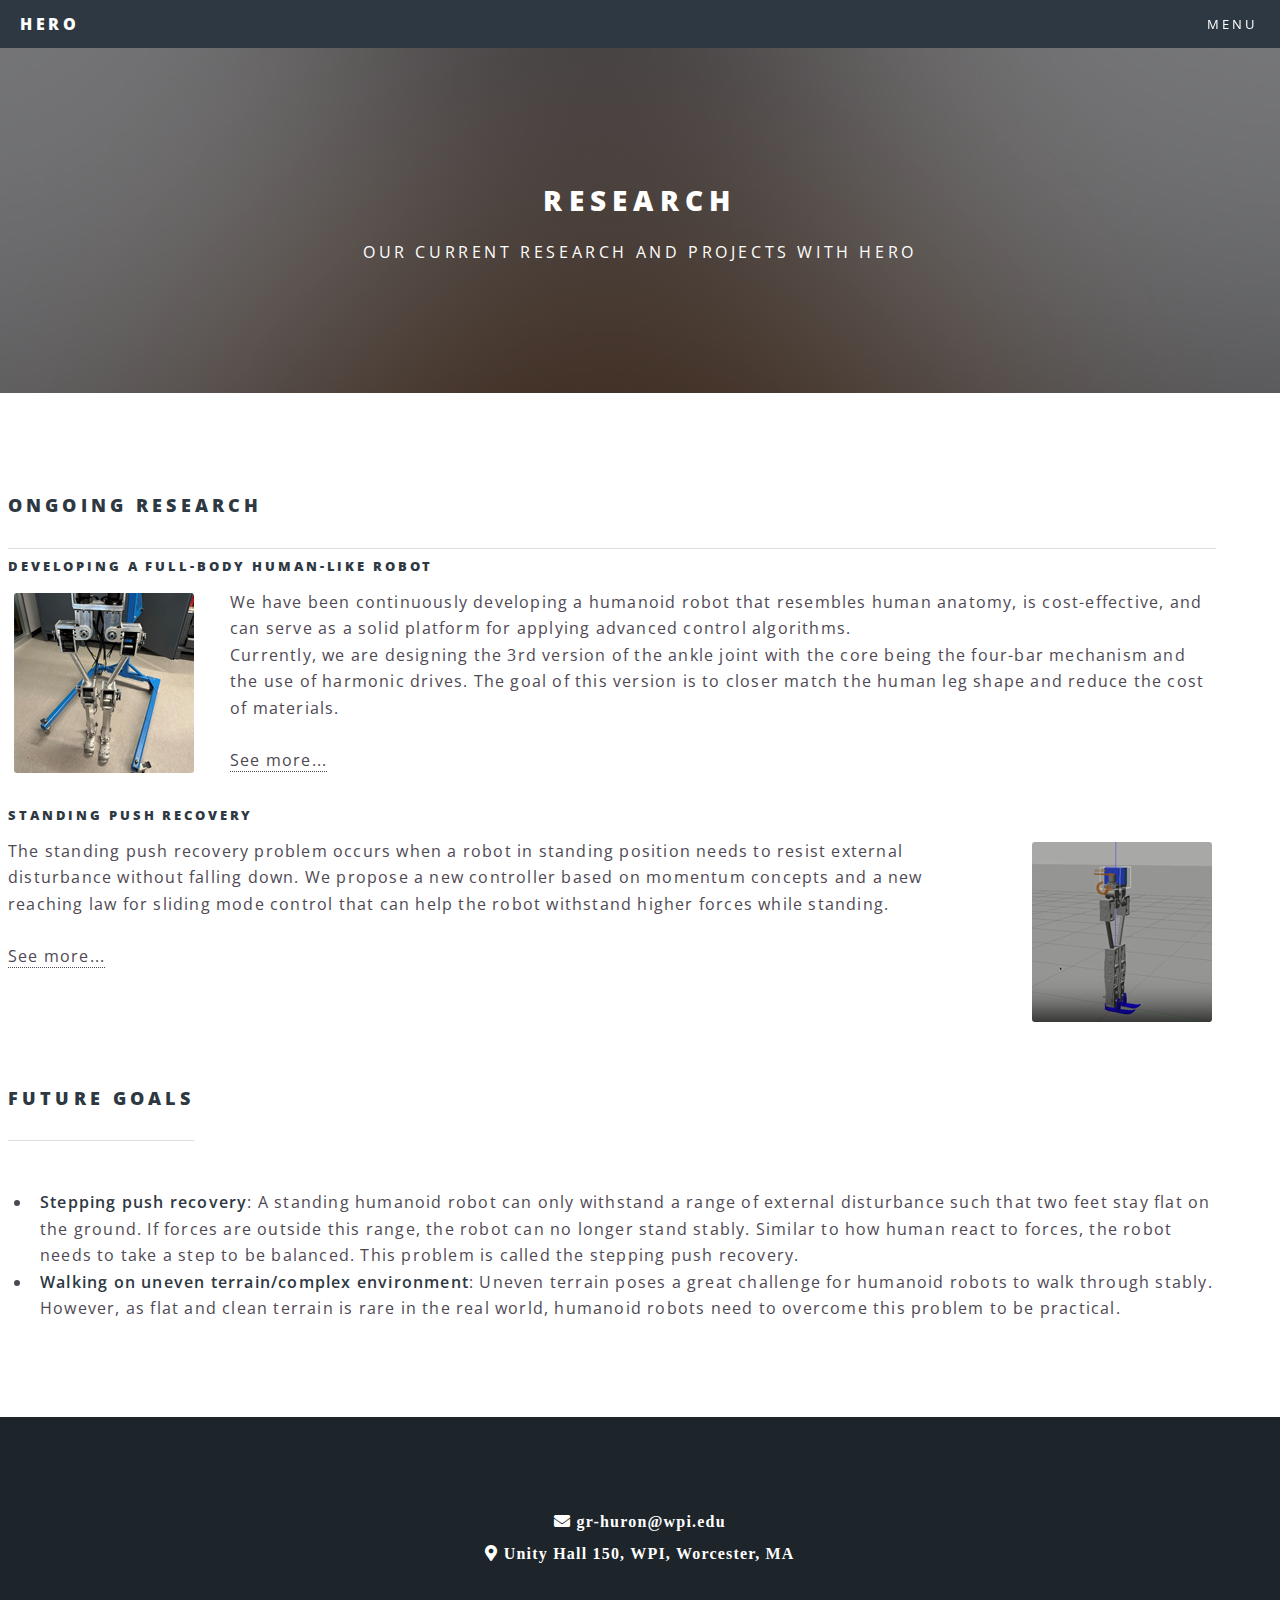
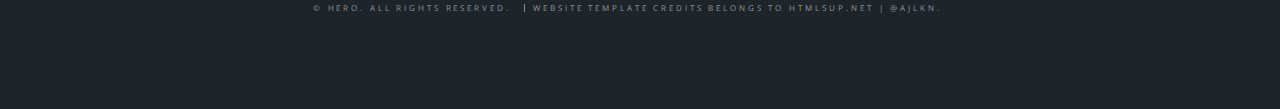
<file: Research.html>
<!DOCTYPE html>
<html lang="en">
<head>
    <title>Research</title>
    <meta charset="utf-8" />
    <meta name="viewport" content="width=device-width, initial-scale=1, user-scalable=no" />
    <link rel="stylesheet" href="assets/css/main.css" />
    <noscript><link rel="stylesheet" href="assets/css/noscript.css" /></noscript>
</head>
<body class="is-preload">
    <div id="page-wrapper">
        <!-- Header -->
        <header id="header">
            <h1><a href="index.html">HERO</a></h1>
            <nav id="nav">
                <ul class="nobullet">
                    <li class="special">
                        <a href="#menu" class="menuToggle"><span>Menu</span></a>
                        <div id="menu">
                            <ul>
                                <li><a class="navbaritem" href="index.html">Home</a></li>
                                <li><a class="navbaritem" href="Research.html">Research</a></li>
                                <li><a class="navbaritem" href="News.html">News</a></li>
                                <li><a class="navbaritem" href="People.html">People</a></li>
                            </ul>
                        </div>
                    </li>
                </ul>
            </nav>
        </header>

        <article id="main">
            <header>
                <h2>Research</h2>
                <p>Our current research and projects with HERO</p>
            </header>

            <section class="wrapper style5">
                <div class="inner">
                    <div class="row">
<!--                        <div class="col-6 col-12-medium">-->
                            <ul class="alt">
                                <li>
                                    <h3>Ongoing Research</h3>
                                </li>
                                <li>
                                    <h5>Developing a full-body human-like robot</h5>
                                    <p><span class="image left"><img src="images/News1.png" alt="" /></span>
                                        We have been continuously developing a humanoid robot that resembles human anatomy,
                                        is cost-effective, and can serve as a solid platform for applying advanced control
                                        algorithms.<br>
                                        Currently, we are designing the 3rd version of the ankle joint with the core being the
                                        four-bar mechanism and the use of harmonic drives. The goal of this version is to closer
                                        match the human leg shape and reduce the cost of materials. <br>
                                        <a href="research/RobotDesign.html"> <br> See more...</a>
                                    </p>

                                    <h5>Standing push recovery</h5>
                                    <span class="image right"><img src="images/News2.png" alt="" /></span>
                                    <p>The standing push recovery problem occurs when a robot in standing position needs to
                                        resist external disturbance without falling down. We propose a new controller based on
                                        momentum concepts and a new reaching law for sliding mode control that can help the robot
                                        withstand higher forces while standing. <br>
                                        <a href="research/PushRecovery.html"> <br>See more...</a>
                                    </p>

<!--                                    <h5>Walking pattern generation</h5>-->
<!--                                    <p>Walking is a fundamental and important function for any legged robot like HERO. We ...-->
<!--                                    </p>-->
                                </li>
                            </ul>


                            <ul class="alt">
                                <li>
                                    <h3>Future Goals</h3>
                                </li>
                                <li></li>
                            </ul>
                            <ul>
                                <li>
                                    <strong>Stepping push recovery</strong>:
                                    A standing humanoid robot can only withstand a range of external disturbance such
                                    that two feet stay flat on the ground. If forces are outside this range, the robot
                                    can no longer stand stably. Similar to how human react to forces, the robot needs
                                    to take a step to be balanced. This problem is called the stepping push recovery.
                                </li>
                                <li>
                                    <strong>Walking on uneven terrain/complex environment</strong>:
                                    Uneven terrain poses a great challenge for humanoid robots to walk through stably.
                                    However, as flat and clean terrain is rare in the real world, humanoid robots need
                                    to overcome this problem to be practical.
                                </li>
                            </ul>
<!--                        </div>-->
<!--                        <div class="col-6 col-12-medium">-->
<!--                            <img class="fit" src="images/Picture2.png" alt="" />-->
<!--                        </div>-->
                    </div>


                </div>
            </section>
        </article>

        <!-- Footer -->
        <footer id="footer">
            <ul class="actions stacked">
                <li class="fa fa-envelope"> gr-huron@wpi.edu</a></li>
                <li class="fas fa-map-marker-alt"> Unity Hall 150, WPI, Worcester, MA</li>
            </ul>
            <ul class="copyright">
                <li style = "font-size: 8px;">&copy; HERO. All rights reserved. </li>
                <li style = "font-size: 8px;"> Website template credits belongs to html5up.net | @ajlkn. </li>
            </ul>
        </footer>
    </div>

    <!-- Scripts -->
    <script src="assets/js/jquery.min.js"></script>
    <script src="assets/js/jquery.scrollex.min.js"></script>
    <script src="assets/js/jquery.scrolly.min.js"></script>
    <script src="assets/js/browser.min.js"></script>
    <script src="assets/js/breakpoints.min.js"></script>
    <script src="assets/js/util.js"></script>
    <script src="assets/js/main.js"></script>
</body>
</html>
</file>
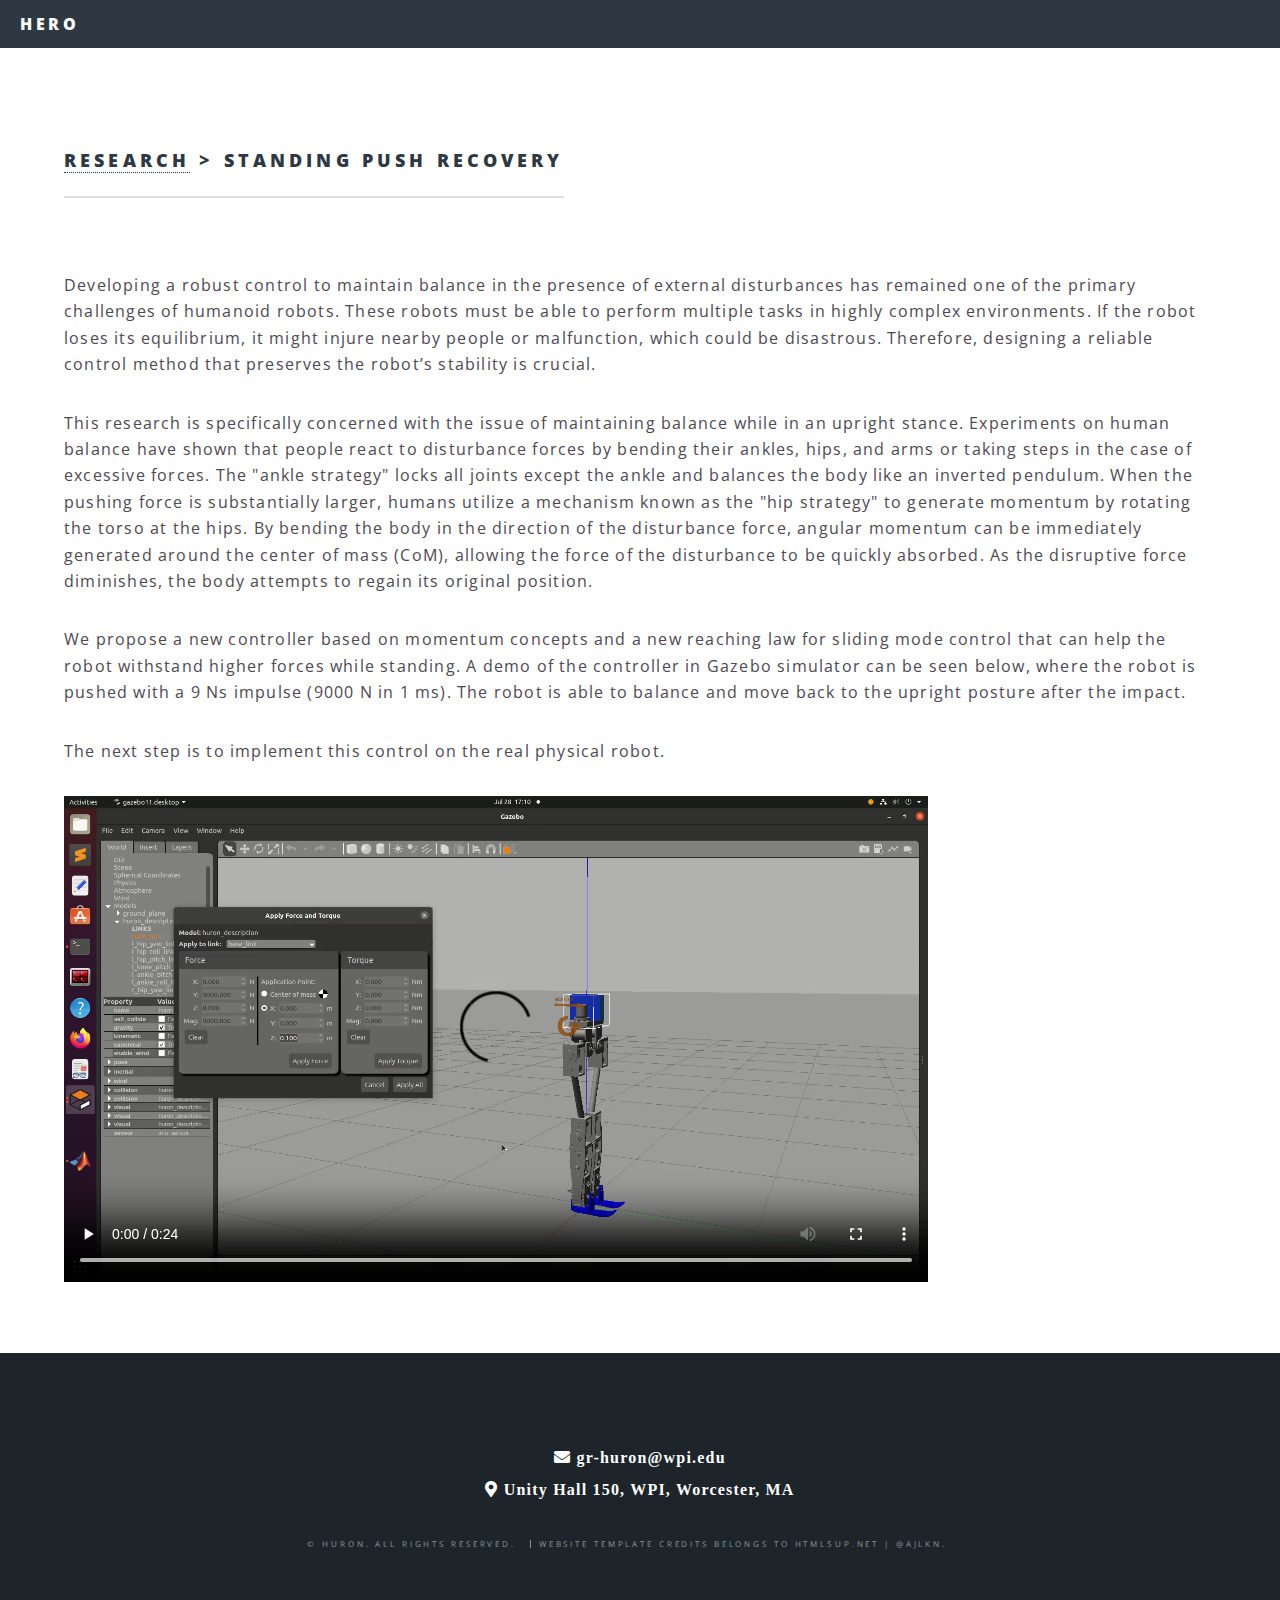
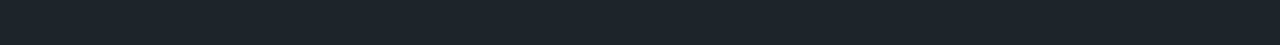
<file: research/PushRecovery.html>
<!DOCTYPE html>
<html lang="en">
<head>
    <title>Standing push recovery</title>
    <meta charset="utf-8" />
    <meta name="viewport" content="width=device-width, initial-scale=1, user-scalable=no" />
    <link rel="stylesheet" href="../assets/css/main.css" />
    <noscript><link rel="stylesheet" href="../assets/css/noscript.css" /></noscript>
</head>
<body class="is-preload">
<div id="page-wrapper">
    <!-- Header -->
    <header id="header">
        <h1><a href="../HURON.html">HERO</a></h1>
        <!-- <nav id="nav">
            <ul class="nobullet">
                <li class="special">
                    <a href="#menu" class="menuToggle"><span>Menu</span></a>
                    <div id="menu">
                        <ul>
                            <li><a class="navbaritem" href="../HURON.html">Home</a></li>
                            <li><a class="navbaritem" href="../Research.html">Research</a></li>
                            <li><a class="navbaritem" href="../News.html">News</a></li>
                            <li><a class="navbaritem" href="../People.html">People</a></li>
                        </ul>
                    </div>
                </li>
            </ul>
        </nav> -->
    </header>

        <article id="main">
            <section class="wrapper style5">
                <div class="inner">
                    <header class="major">
                        <h3><a href="../index.html#main">Research</a> > Standing push recovery</h3>
                    </header>
                    <p>Developing a robust control to maintain balance in the presence of external disturbances has
                        remained one of the primary challenges of humanoid robots.  These robots must be able to
                        perform multiple tasks in highly complex environments. If the robot loses its equilibrium, it
                        might injure nearby people or malfunction, which could be disastrous. Therefore, designing a
                        reliable control method that preserves the robot’s stability is crucial.
                    </p>
                    <p>
                        This research is specifically concerned with the issue of maintaining
                        balance while in an upright stance. Experiments on
                        human balance have shown that people react to disturbance
                        forces by bending their ankles, hips, and arms or taking
                        steps in the case of excessive forces. The "ankle
                        strategy" locks all joints except the ankle and balances the
                        body like an inverted pendulum. When the pushing force
                        is substantially larger, humans utilize a mechanism known
                        as the "hip strategy" to generate momentum by rotating the
                        torso at the hips. By bending the body in the direction of
                        the disturbance force, angular momentum can be immediately
                        generated around the center of mass (CoM), allowing
                        the force of the disturbance to be quickly absorbed. As the
                        disruptive force diminishes, the body attempts to regain its
                        original position.
                    </p>
                    <p>
                        We propose a new controller based on momentum concepts and a new reaching law for sliding mode
                        control that can help the robot withstand higher forces while standing. A demo of the controller
                        in Gazebo simulator can be seen below, where the robot is pushed with a 9 Ns impulse
                        (9000 N in 1 ms). The robot is able to balance and move back to the upright posture after the
                        impact.
                    </p>

                    <p>
                        The next step is to implement this control on the real physical robot.
                    </p>

                    <div style="text-align: center; max-width: 75%;">
                        <video style="max-width: 100%" controls="controls">
                            <source src="/images/push_recovery.mp4" type="video/mp4" />
                        </video>
                    </div>


                </div>
            </section>
        </article>

        <!-- Footer -->
        <footer id="footer">
            <ul class="actions stacked">
                <li class="fa fa-envelope"> gr-huron@wpi.edu</a></li>
                <li class="fas fa-map-marker-alt"> Unity Hall 150, WPI, Worcester, MA</li>
            </ul>
            <ul class="copyright">
                <li style = "font-size: 8px;">&copy; HURON. All rights reserved. </li>
                <li style = "font-size: 8px;"> Website template credits belongs to html5up.net | @ajlkn. </li>
            </ul>
        </footer>
    </div>

    <!-- Scripts -->
    <script src="../assets/js/jquery.min.js"></script>
    <script src="../assets/js/jquery.scrollex.min.js"></script>
    <script src="../assets/js/jquery.scrolly.min.js"></script>
    <script src="../assets/js/browser.min.js"></script>
    <script src="../assets/js/breakpoints.min.js"></script>
    <script src="../assets/js/util.js"></script>
    <script src="../assets/js/main.js"></script>
</body>
</html>
</file>
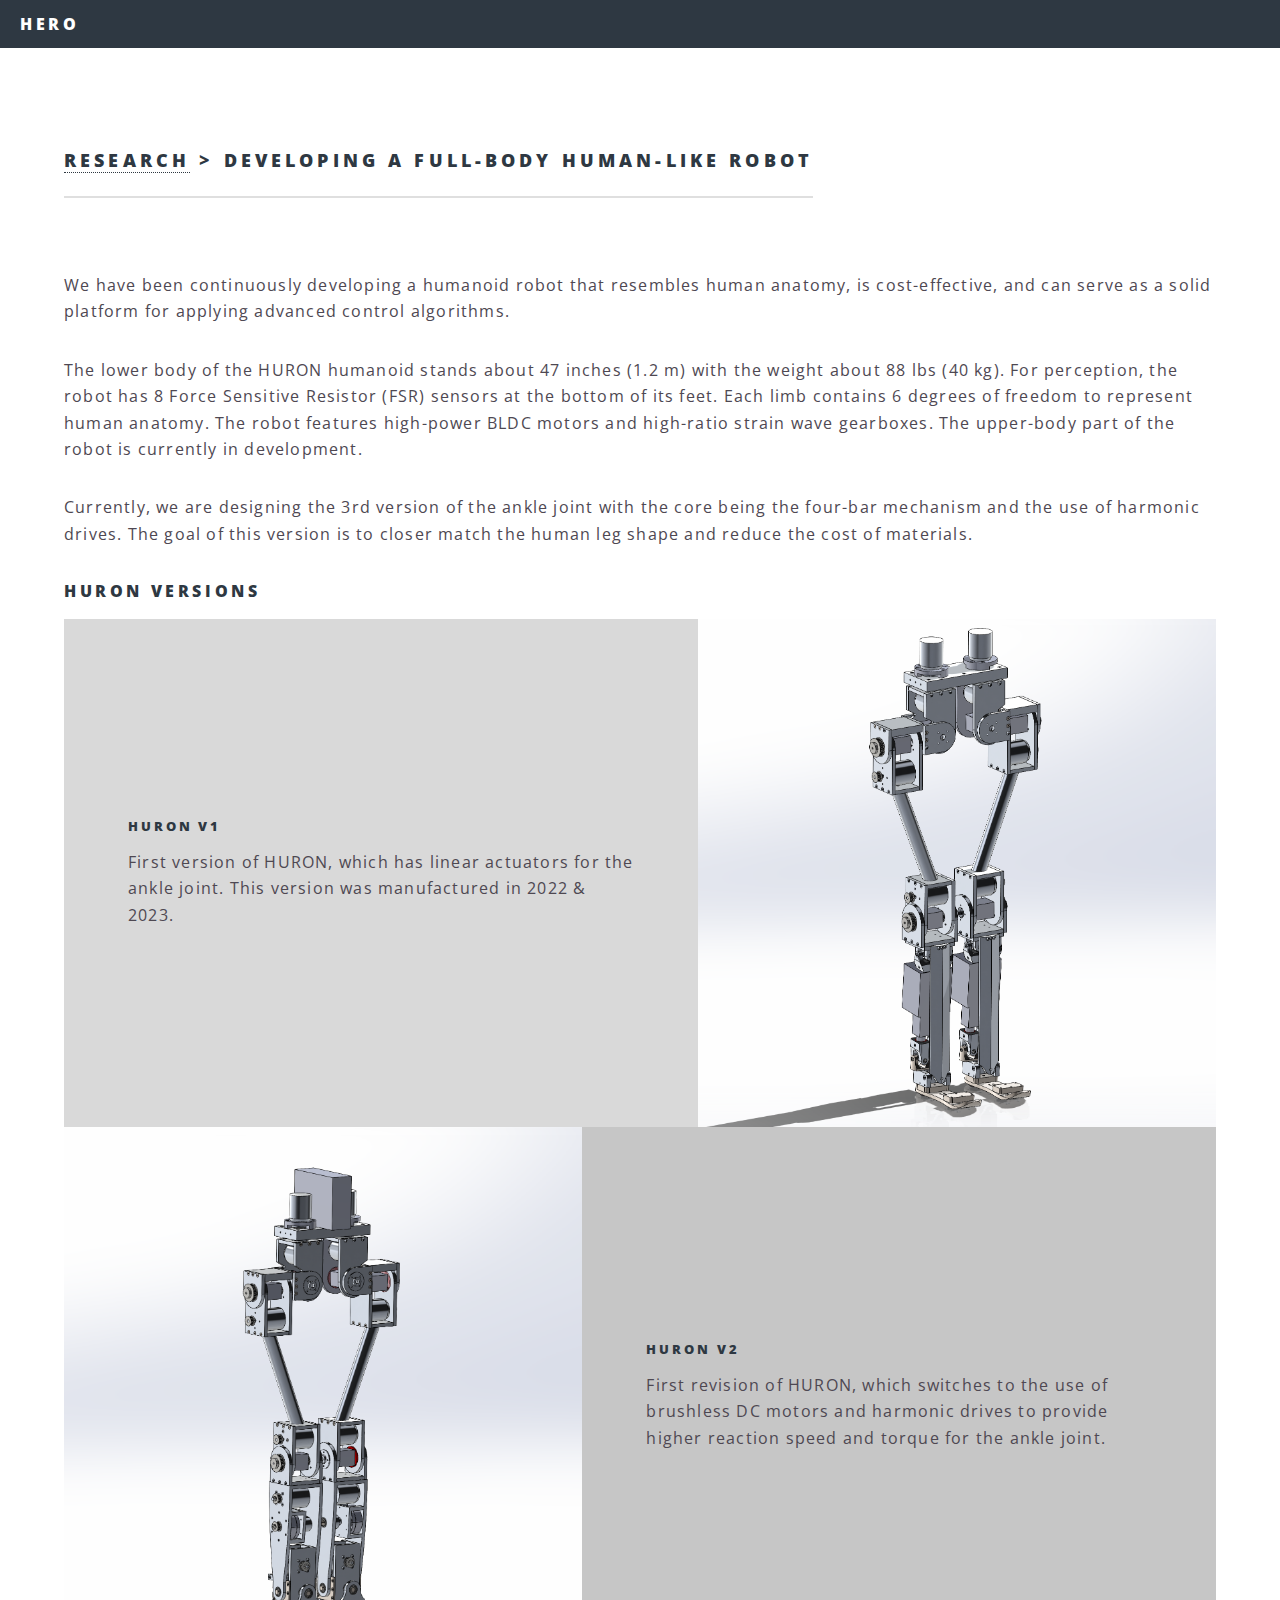
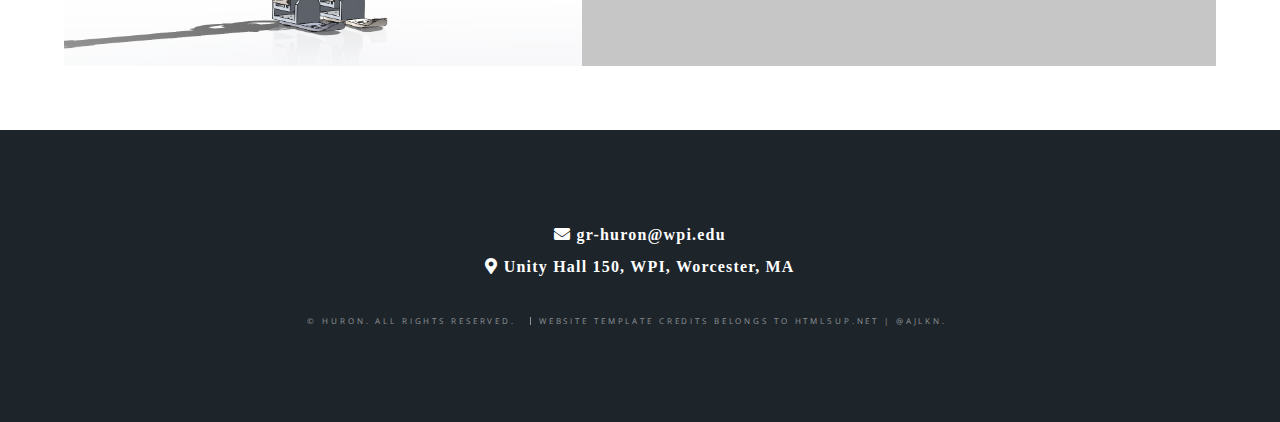
<file: research/RobotDesign.html>
<!DOCTYPE html>
<html lang="en">
<head>
    <title>Robot Design</title>
    <meta charset="utf-8" />
    <meta name="viewport" content="width=device-width, initial-scale=1, user-scalable=no" />
    <link rel="stylesheet" href="../assets/css/main.css" />
    <noscript><link rel="stylesheet" href="../assets/css/noscript.css" /></noscript>
</head>
<body class="is-preload">
    <div id="page-wrapper">
        <!-- Header -->
        <header id="header">
            <h1><a href="../HURON.html">HERO</a></h1>
            <!-- <nav id="nav">
                <ul class="nobullet">
                    <li class="special">
                        <a href="#menu" class="menuToggle"><span>Menu</span></a>
                        <div id="menu">
                            <ul>
                                <li><a class="navbaritem" href="../HURON.html">Home</a></li>
                                <li><a class="navbaritem" href="../Research.html">Research</a></li>
                                <li><a class="navbaritem" href="../News.html">News</a></li>
                                <li><a class="navbaritem" href="../People.html">People</a></li>
                            </ul>
                        </div>
                    </li>
                </ul>
            </nav> -->
        </header>

        <article id="main">
            <section class="wrapper style5">
                <div class="inner">
                    <header class="major">
                        <h3><a href="../index.html#main">Research</a> > Developing a full-body human-like robot</h3>
                    </header>
                    <p>
                        We have been continuously developing a humanoid robot that resembles human anatomy,
                        is cost-effective, and can serve as a solid platform for applying advanced control
                        algorithms.
                    </p>
                    <p>
                        The lower body of the HURON humanoid stands about 47 inches (1.2 m) with the weight about 88 lbs
                        (40 kg). For perception, the robot has 8 Force Sensitive Resistor (FSR) sensors at the
                        bottom of its feet. Each limb contains 6 degrees of freedom to represent human anatomy.
                        The robot features high-power BLDC motors and high-ratio strain wave gearboxes. The
                        upper-body part of the robot is currently in development.
                    </p>
                    <p>
                        Currently, we are designing the 3rd version of the ankle joint with the core being the
                        four-bar mechanism and the use of harmonic drives. The goal of this version is to closer
                        match the human leg shape and reduce the cost of materials.
                    </p>

                    <section>
                        <h4>HURON Versions</h4>
                        <section class="spotlight">
                            <div class="image">
                                <img src="../images/huron_v1.png" alt="" />
                            </div>
                            <div class="content">
                                <h5>HURON v1</h5>
                                <p>First version of HURON, which has linear actuators for the ankle joint. This version
                                    was manufactured in 2022 &amp; 2023.</p>
                            </div>
                        </section>
                        <section class="spotlight">
                            <div class="image">
                                <img src="../images/huron_v2_front.png" alt="" />
                            </div>
                            <div class="content">
                                <h5>HURON v2</h5>
                                <p>First revision of HURON, which switches to the use of brushless DC motors and
                                    harmonic drives to provide higher reaction speed and torque for the ankle joint.</p>
                            </div>
                        </section>
                    </section>


                </div>
            </section>
        </article>

        <!-- Footer -->
        <footer id="footer">
            <ul class="actions stacked">
                <li class="fa fa-envelope"> gr-huron@wpi.edu</a></li>
                <li class="fas fa-map-marker-alt"> Unity Hall 150, WPI, Worcester, MA</li>
            </ul>
            <ul class="copyright">
                <li style = "font-size: 8px;">&copy; HURON. All rights reserved. </li>
                <li style = "font-size: 8px;"> Website template credits belongs to html5up.net | @ajlkn. </li>
            </ul>
        </footer>
    </div>

    <!-- Scripts -->
    <script src="../assets/js/jquery.min.js"></script>
    <script src="../assets/js/jquery.scrollex.min.js"></script>
    <script src="../assets/js/jquery.scrolly.min.js"></script>
    <script src="../assets/js/browser.min.js"></script>
    <script src="../assets/js/breakpoints.min.js"></script>
    <script src="../assets/js/util.js"></script>
    <script src="../assets/js/main.js"></script>
</body>
</html>
</file>
<file: assets/css/noscript.css>
/*
	Spectral by HTML5 UP
	html5up.net | @ajlkn
	Free for personal and commercial use under the CCA 3.0 license (html5up.net/license)
*/

/* Banner */

	body.is-preload #banner h2 {
		-moz-transform: none;
		-webkit-transform: none;
		-ms-transform: none;
		transform: none;
		opacity: 1;
	}

		body.is-preload #banner h2:before, body.is-preload #banner h2:after {
			width: 100%;
		}

	body.is-preload #banner .more {
		-moz-transform: none;
		-webkit-transform: none;
		-ms-transform: none;
		transform: none;
		opacity: 1;
	}

	body.is-preload #banner:after {
		opacity: 0;
	}
</file>
<file: assets/css/main.css>
@import url(fontawesome-all.min.css);
@import url("https://fonts.googleapis.com/css?family=Open+Sans:400,400italic,600,600italic,800,800italic");

/*
	Spectral by HTML5 UP
	html5up.net | @ajlkn
	Free for personal and commercial use under the CCA 3.0 license (html5up.net/license)
*/

html, body, div, span, applet, object,
iframe, h1, h2, h3, h4, h5, h6, p, blockquote,
pre, a, abbr, acronym, address, big, cite,
code, del, dfn, em, img, ins, kbd, q, s, samp,
small, strike, strong, sub, sup, tt, var, b,
u, i, center, dl, dt, dd, ol, ul, li, fieldset,
form, label, legend, table, caption, tbody,
tfoot, thead, tr, th, td, article, aside,
canvas, details, embed, figure, figcaption,
footer, header, hgroup, menu, nav, output, ruby,
section, summary, time, mark, audio, video {
	margin: 0;
	padding: 0;
	border: 0;
	font-size: 100%;
	font: inherit;
	vertical-align: baseline;}

article, aside, details, figcaption, figure,
footer, header, hgroup, menu, nav, section {
	display: block;}
.form{

	position: relative;
	display: block;
	margin: 0 auto;
	box-shadow: 0 8px 32px rgba(0,0,0,.28);
	overflow: hidden;
}

body {
	line-height: 1;
}

ol, ul {
	list-style: none;
}

blockquote, q {
	quotes: none;
}

	blockquote:before, blockquote:after, q:before, q:after {
		content: '';
		content: none;
	}

table {
	border-collapse: collapse;
	border-spacing: 0;
}

body {
	-webkit-text-size-adjust: none;
}

mark {
	background-color: transparent;
	color: inherit;
}

input::-moz-focus-inner {
	border: 0;
	padding: 0;
}

input, select, textarea {
	-moz-appearance: none;
	-webkit-appearance: none;
	-ms-appearance: none;
	appearance: none;
}
a{
	text-decoration: none;
}

/* Basic */

	@-ms-viewport {
		width: device-width;
	}

	html {
		box-sizing: border-box;
	}

	*, *:before, *:after {
		box-sizing: inherit;
	}

	body {
		background: #2e3842;
	}

		body.is-preload *, body.is-preload *:before, body.is-preload *:after {
			-moz-animation: none !important;
			-webkit-animation: none !important;
			-ms-animation: none !important;
			animation: none !important;
			-moz-transition: none !important;
			-webkit-transition: none !important;
			-ms-transition: none !important;
			transition: none !important;
		}

	body, input, select, textarea {
		color: #fff;
		font-family: "Open Sans", Helvetica, sans-serif;
		font-size: 15pt;
		font-weight: 400;
		letter-spacing: 0.075em;
		line-height: 1.65em;
	}

		@media screen and (max-width: 1680px) {

			body, input, select, textarea {
				font-size: 13pt;
			}

		}

		@media screen and (max-width: 1280px) {

			body, input, select, textarea {
				font-size: 12pt;
			}

		}

		@media screen and (max-width: 736px) {

			body, input, select, textarea {
				font-size: 11pt;
				letter-spacing: 0.0375em;
			}

		}

	a {
		-moz-transition: color 0.2s ease, border-bottom-color 0.2s ease;
		-webkit-transition: color 0.2s ease, border-bottom-color 0.2s ease;
		-ms-transition: color 0.2s ease, border-bottom-color 0.2s ease;
		transition: color 0.2s ease, border-bottom-color 0.2s ease;
		border-bottom: dotted 1px;
		color: inherit;
		text-decoration: none;
	}

		a:hover {
			border-bottom-color: transparent;
		}

	strong, b {
		color: #fff;
		font-weight: 600;
	}

	em, i {
		font-style: italic;
	}

	p {
		margin: 0 0 2em 0;
	}

	.nav {
		background: none !important;
		text-transform: uppercase;

	}
	.nav.li {
		margin-left: 3em;
		margin-right: 3em;
	}
	.nav.li.a{
		transition: .5s color ease-in-out;
		text-decoration: none;
	}

	.navbaritem{
		font-weight: bold;
		display:inline-block;
		backface-visibility: hidden;
		vertical-align: middle;
		position:relative;
		margin-left: 1em;
		margin-right: 1em;
		box-shadow: 0 0 1px rgba(0,0,0,0);
		tranform: translateZ(0);
		transition-duration: .3s;
		transition-property:transform;
	}


	.navbaritem:before{
		position:absolute;
		pointer-events: none;
		z-index:-1;
		content: '';
		top: 100%;
		left: 5%;
		height:10px;
		width:90%;
		opacity:0;
		background: radial-gradient(ellipse at center, rgba(255, 255, 255, 0.35) 0%, rgba(255, 255, 255, 0) 80%);
		/* W3C */
		transition-duration: 0.3s;
		transition-property: transform, opacity;
	}
	.navbaritem:hover, .navbaritem:active, .navbaritem:focus{
		transform: translateY(-5px);
	}
	.navbaritem:hover:before, .navbaritem:active:before, .navbaritem:focus:before{
		opacity: 1;
		transform: translateY(-5px);
	}

	h1, h2, h3, h4, h5, h6 {
		color: #fff;
		font-weight: 800;
		letter-spacing: 0.225em;
		line-height: 1em;
		margin: 0 0 1em 0;
		text-transform: uppercase;
	}

		h1 a, h2 a, h3 a, h4 a, h5 a, h6 a {
			color: inherit;
			text-decoration: none;
		}

	h2 {
		font-size: 1.35em;
		line-height: 1.75em;
	}

		@media screen and (max-width: 736px) {

			h2 {
				font-size: 1.1em;
				line-height: 1.65em;
			}

		}

	h3 {
		font-size: 1.15em;
		line-height: 1.75em;
	}

		@media screen and (max-width: 736px) {

			h3 {
				font-size: 1em;
				line-height: 1.65em;
			}

		}

	h4 {
		font-size: 1em;
		line-height: 1.5em;
	}

	h5 {
		font-size: 0.8em;
		line-height: 1.5em;
	}

	h6 {
		font-size: 0.7em;
		line-height: 1.5em;
	}

	sub {
		font-size: 0.8em;
		position: relative;
		top: 0.5em;
	}

	sup {
		font-size: 0.8em;
		position: relative;
		top: -0.5em;
	}

	hr {
		border: 0;
		border-bottom: solid 2px #fff;
		margin: 3em 0;
	}

		hr.major {
			margin: 4.5em 0;
		}

	blockquote {
		border-left: solid 4px #fff;
		font-style: italic;
		margin: 0 0 2em 0;
		padding: 0.5em 0 0.5em 2em;
	}

	code {
		background: rgba(144, 144, 144, 0.25);
		border-radius: 3px;
		font-family: "Courier New", monospace;
		font-size: 0.9em;
		letter-spacing: 0;
		margin: 0 0.25em;
		padding: 0.25em 0.65em;
	}

	pre {
		-webkit-overflow-scrolling: touch;
		font-family: "Courier New", monospace;
		font-size: 0.9em;
		margin: 0 0 2em 0;
	}

		pre code {
			display: block;
			line-height: 1.75em;
			padding: 1em 1.5em;
			overflow-x: auto;
		}

	.align-left {
		text-align: left;
	}

	.align-center {
		text-align: center;
	}

	.align-right {
		text-align: right;
	}

/* Row */

	.row {
		display: flex;
		flex-wrap: wrap;
		box-sizing: border-box;
		align-items: stretch;
	}

		.row > * {
			box-sizing: border-box;
		}

		.row.gtr-uniform > * > :last-child {
			margin-bottom: 0;
		}

		.row.aln-left {
			justify-content: flex-start;
		}

		.row.aln-center {
			justify-content: center;
		}

		.row.aln-right {
			justify-content: flex-end;
		}

		.row.aln-top {
			align-items: flex-start;
		}

		.row.aln-middle {
			align-items: center;
		}

		.row.aln-bottom {
			align-items: flex-end;
		}

		.row > .imp {
			order: -1;
		}

		.row > .col-1 {
			width: 8.33333%;
		}

		.row > .off-1 {
			margin-left: 8.33333%;
		}

		.row > .col-2 {
			width: 16.66667%;
		}

		.row > .off-2 {
			margin-left: 16.66667%;
		}

		.row > .col-3 {
			width: 25%;
		}

		.row > .off-3 {
			margin-left: 25%;
		}

		.row > .col-4 {
			width: 33.33333%;
		}

		.row > .off-4 {
			margin-left: 33.33333%;
		}

		.row > .col-5 {
			width: 41.66667%;
		}

		.row > .off-5 {
			margin-left: 41.66667%;
		}

		.row > .col-6 {
			width: 50%;
		}

		.row > .off-6 {
			margin-left: 50%;
		}

		.row > .col-7 {
			width: 58.33333%;
		}

		.row > .off-7 {
			margin-left: 58.33333%;
		}

		.row > .col-8 {
			width: 66.66667%;
		}

		.row > .off-8 {
			margin-left: 66.66667%;
		}

		.row > .col-9 {
			width: 75%;
		}

		.row > .off-9 {
			margin-left: 75%;
		}

		.row > .col-10 {
			width: 83.33333%;
		}

		.row > .off-10 {
			margin-left: 83.33333%;
		}

		.row > .col-11 {
			width: 91.66667%;
		}

		.row > .off-11 {
			margin-left: 91.66667%;
		}

		.row > .col-12 {
			width: 100%;
		}

		.row > .off-12 {
			margin-left: 100%;
		}

		.row.gtr-0 {
			margin-top: 0;
			margin-left: 0em;
		}

			.row.gtr-0 > * {
				padding: 0 0 0 0em;
			}

			.row.gtr-0.gtr-uniform {
				margin-top: 0em;
			}

				.row.gtr-0.gtr-uniform > * {
					padding-top: 0em;
				}

		.row.gtr-25 {
			margin-top: 0;
			margin-left: -0.375em;
		}

			.row.gtr-25 > * {
				padding: 0 0 0 0.375em;
			}

			.row.gtr-25.gtr-uniform {
				margin-top: -0.375em;
			}

				.row.gtr-25.gtr-uniform > * {
					padding-top: 0.375em;
				}

		.row.gtr-50 {
			margin-top: 0;
			margin-left: -0.75em;
		}

			.row.gtr-50 > * {
				padding: 0 0 0 0.75em;
			}

			.row.gtr-50.gtr-uniform {
				margin-top: -0.75em;
			}

				.row.gtr-50.gtr-uniform > * {
					padding-top: 0.75em;
				}

		.row {
			margin-top: 0;
			margin-left: -1.5em;
		}

			.row > * {
				padding: 0 0 0 1.5em;
			}

			.row.gtr-uniform {
				margin-top: -1.5em;
			}

				.row.gtr-uniform > * {
					padding-top: 1.5em;
				}

		.row.gtr-150 {
			margin-top: 0;
			margin-left: -2.25em;
		}

			.row.gtr-150 > * {
				padding: 0 0 0 2.25em;
			}

			.row.gtr-150.gtr-uniform {
				margin-top: -2.25em;
			}

				.row.gtr-150.gtr-uniform > * {
					padding-top: 2.25em;
				}

		.row.gtr-200 {
			margin-top: 0;
			margin-left: -3em;
		}

			.row.gtr-200 > * {
				padding: 0 0 0 3em;
			}

			.row.gtr-200.gtr-uniform {
				margin-top: -3em;
			}

				.row.gtr-200.gtr-uniform > * {
					padding-top: 3em;
				}

		@media screen and (max-width: 1680px) {

			.row {
				display: flex;
				flex-wrap: wrap;
				box-sizing: border-box;
				align-items: stretch;
			}

				.row > * {
					box-sizing: border-box;
				}

				.row.gtr-uniform > * > :last-child {
					margin-bottom: 0;
				}

				.row.aln-left {
					justify-content: flex-start;
				}

				.row.aln-center {
					justify-content: center;
				}

				.row.aln-right {
					justify-content: flex-end;
				}

				.row.aln-top {
					align-items: flex-start;
				}

				.row.aln-middle {
					align-items: center;
				}

				.row.aln-bottom {
					align-items: flex-end;
				}

				.row > .imp-xlarge {
					order: -1;
				}

				.row > .col-1-xlarge {
					width: 8.33333%;
				}

				.row > .off-1-xlarge {
					margin-left: 8.33333%;
				}

				.row > .col-2-xlarge {
					width: 16.66667%;
				}

				.row > .off-2-xlarge {
					margin-left: 16.66667%;
				}

				.row > .col-3-xlarge {
					width: 25%;
				}

				.row > .off-3-xlarge {
					margin-left: 25%;
				}

				.row > .col-4-xlarge {
					width: 33.33333%;
				}

				.row > .off-4-xlarge {
					margin-left: 33.33333%;
				}

				.row > .col-5-xlarge {
					width: 41.66667%;
				}

				.row > .off-5-xlarge {
					margin-left: 41.66667%;
				}

				.row > .col-6-xlarge {
					width: 50%;
				}

				.row > .off-6-xlarge {
					margin-left: 50%;
				}

				.row > .col-7-xlarge {
					width: 58.33333%;
				}

				.row > .off-7-xlarge {
					margin-left: 58.33333%;
				}

				.row > .col-8-xlarge {
					width: 66.66667%;
				}

				.row > .off-8-xlarge {
					margin-left: 66.66667%;
				}

				.row > .col-9-xlarge {
					width: 75%;
				}

				.row > .off-9-xlarge {
					margin-left: 75%;
				}

				.row > .col-10-xlarge {
					width: 83.33333%;
				}

				.row > .off-10-xlarge {
					margin-left: 83.33333%;
				}

				.row > .col-11-xlarge {
					width: 91.66667%;
				}

				.row > .off-11-xlarge {
					margin-left: 91.66667%;
				}

				.row > .col-12-xlarge {
					width: 100%;
				}

				.row > .off-12-xlarge {
					margin-left: 100%;
				}

				.row.gtr-0 {
					margin-top: 0;
					margin-left: 0em;
				}

					.row.gtr-0 > * {
						padding: 0 0 0 0em;
					}

					.row.gtr-0.gtr-uniform {
						margin-top: 0em;
					}

						.row.gtr-0.gtr-uniform > * {
							padding-top: 0em;
						}

				.row.gtr-25 {
					margin-top: 0;
					margin-left: -0.375em;
				}

					.row.gtr-25 > * {
						padding: 0 0 0 0.375em;
					}

					.row.gtr-25.gtr-uniform {
						margin-top: -0.375em;
					}

						.row.gtr-25.gtr-uniform > * {
							padding-top: 0.375em;
						}

				.row.gtr-50 {
					margin-top: 0;
					margin-left: -0.75em;
				}

					.row.gtr-50 > * {
						padding: 0 0 0 0.75em;
					}

					.row.gtr-50.gtr-uniform {
						margin-top: -0.75em;
					}

						.row.gtr-50.gtr-uniform > * {
							padding-top: 0.75em;
						}

				.row {
					margin-top: 0;
					margin-left: -1.5em;
				}

					.row > * {
						padding: 0 0 0 1.5em;
					}

					.row.gtr-uniform {
						margin-top: -1.5em;
					}

						.row.gtr-uniform > * {
							padding-top: 1.5em;
						}

				.row.gtr-150 {
					margin-top: 0;
					margin-left: -2.25em;
				}

					.row.gtr-150 > * {
						padding: 0 0 0 2.25em;
					}

					.row.gtr-150.gtr-uniform {
						margin-top: -2.25em;
					}

						.row.gtr-150.gtr-uniform > * {
							padding-top: 2.25em;
						}

				.row.gtr-200 {
					margin-top: 0;
					margin-left: -3em;
				}

					.row.gtr-200 > * {
						padding: 0 0 0 3em;
					}

					.row.gtr-200.gtr-uniform {
						margin-top: -3em;
					}

						.row.gtr-200.gtr-uniform > * {
							padding-top: 3em;
						}

		}

		@media screen and (max-width: 1280px) {

			.row {
				display: flex;
				flex-wrap: wrap;
				box-sizing: border-box;
				align-items: stretch;
			}

				.row > * {
					box-sizing: border-box;
				}

				.row.gtr-uniform > * > :last-child {
					margin-bottom: 0;
				}

				.row.aln-left {
					justify-content: flex-start;
				}

				.row.aln-center {
					justify-content: center;
				}

				.row.aln-right {
					justify-content: flex-end;
				}

				.row.aln-top {
					align-items: flex-start;
				}

				.row.aln-middle {
					align-items: center;
				}

				.row.aln-bottom {
					align-items: flex-end;
				}

				.row > .imp-large {
					order: -1;
				}

				.row > .col-1-large {
					width: 8.33333%;
				}

				.row > .off-1-large {
					margin-left: 8.33333%;
				}

				.row > .col-2-large {
					width: 16.66667%;
				}

				.row > .off-2-large {
					margin-left: 16.66667%;
				}

				.row > .col-3-large {
					width: 25%;
				}

				.row > .off-3-large {
					margin-left: 25%;
				}

				.row > .col-4-large {
					width: 33.33333%;
				}

				.row > .off-4-large {
					margin-left: 33.33333%;
				}

				.row > .col-5-large {
					width: 41.66667%;
				}

				.row > .off-5-large {
					margin-left: 41.66667%;
				}

				.row > .col-6-large {
					width: 50%;
				}

				.row > .off-6-large {
					margin-left: 50%;
				}

				.row > .col-7-large {
					width: 58.33333%;
				}

				.row > .off-7-large {
					margin-left: 58.33333%;
				}

				.row > .col-8-large {
					width: 66.66667%;
				}

				.row > .off-8-large {
					margin-left: 66.66667%;
				}

				.row > .col-9-large {
					width: 75%;
				}

				.row > .off-9-large {
					margin-left: 75%;
				}

				.row > .col-10-large {
					width: 83.33333%;
				}

				.row > .off-10-large {
					margin-left: 83.33333%;
				}

				.row > .col-11-large {
					width: 91.66667%;
				}

				.row > .off-11-large {
					margin-left: 91.66667%;
				}

				.row > .col-12-large {
					width: 100%;
				}

				.row > .off-12-large {
					margin-left: 100%;
				}

				.row.gtr-0 {
					margin-top: 0;
					margin-left: 0em;
				}

					.row.gtr-0 > * {
						padding: 0 0 0 0em;
					}

					.row.gtr-0.gtr-uniform {
						margin-top: 0em;
					}

						.row.gtr-0.gtr-uniform > * {
							padding-top: 0em;
						}

				.row.gtr-25 {
					margin-top: 0;
					margin-left: -0.375em;
				}

					.row.gtr-25 > * {
						padding: 0 0 0 0.375em;
					}

					.row.gtr-25.gtr-uniform {
						margin-top: -0.375em;
					}

						.row.gtr-25.gtr-uniform > * {
							padding-top: 0.375em;
						}

				.row.gtr-50 {
					margin-top: 0;
					margin-left: -0.75em;
				}

					.row.gtr-50 > * {
						padding: 0 0 0 0.75em;
					}

					.row.gtr-50.gtr-uniform {
						margin-top: -0.75em;
					}

						.row.gtr-50.gtr-uniform > * {
							padding-top: 0.75em;
						}

				.row {
					margin-top: 0;
					margin-left: -1.5em;
				}

					.row > * {
						padding: 0 0 0 1.5em;
					}

					.row.gtr-uniform {
						margin-top: -1.5em;
					}

						.row.gtr-uniform > * {
							padding-top: 1.5em;
						}

				.row.gtr-150 {
					margin-top: 0;
					margin-left: -2.25em;
				}

					.row.gtr-150 > * {
						padding: 0 0 0 2.25em;
					}

					.row.gtr-150.gtr-uniform {
						margin-top: -2.25em;
					}

						.row.gtr-150.gtr-uniform > * {
							padding-top: 2.25em;
						}

				.row.gtr-200 {
					margin-top: 0;
					margin-left: -3em;
				}

					.row.gtr-200 > * {
						padding: 0 0 0 3em;
					}

					.row.gtr-200.gtr-uniform {
						margin-top: -3em;
					}

						.row.gtr-200.gtr-uniform > * {
							padding-top: 3em;
						}

		}

		@media screen and (max-width: 980px) {

			.row {
				display: flex;
				flex-wrap: wrap;
				box-sizing: border-box;
				align-items: stretch;
			}

				.row > * {
					box-sizing: border-box;
				}

				.row.gtr-uniform > * > :last-child {
					margin-bottom: 0;
				}

				.row.aln-left {
					justify-content: flex-start;
				}

				.row.aln-center {
					justify-content: center;
				}

				.row.aln-right {
					justify-content: flex-end;
				}

				.row.aln-top {
					align-items: flex-start;
				}

				.row.aln-middle {
					align-items: center;
				}

				.row.aln-bottom {
					align-items: flex-end;
				}

				.row > .imp-medium {
					order: -1;
				}

				.row > .col-1-medium {
					width: 8.33333%;
				}

				.row > .off-1-medium {
					margin-left: 8.33333%;
				}

				.row > .col-2-medium {
					width: 16.66667%;
				}

				.row > .off-2-medium {
					margin-left: 16.66667%;
				}

				.row > .col-3-medium {
					width: 25%;
				}

				.row > .off-3-medium {
					margin-left: 25%;
				}

				.row > .col-4-medium {
					width: 33.33333%;
				}

				.row > .off-4-medium {
					margin-left: 33.33333%;
				}

				.row > .col-5-medium {
					width: 41.66667%;
				}

				.row > .off-5-medium {
					margin-left: 41.66667%;
				}

				.row > .col-6-medium {
					width: 50%;
				}

				.row > .off-6-medium {
					margin-left: 50%;
				}

				.row > .col-7-medium {
					width: 58.33333%;
				}

				.row > .off-7-medium {
					margin-left: 58.33333%;
				}

				.row > .col-8-medium {
					width: 66.66667%;
				}

				.row > .off-8-medium {
					margin-left: 66.66667%;
				}

				.row > .col-9-medium {
					width: 75%;
				}

				.row > .off-9-medium {
					margin-left: 75%;
				}

				.row > .col-10-medium {
					width: 83.33333%;
				}

				.row > .off-10-medium {
					margin-left: 83.33333%;
				}

				.row > .col-11-medium {
					width: 91.66667%;
				}

				.row > .off-11-medium {
					margin-left: 91.66667%;
				}

				.row > .col-12-medium {
					width: 100%;
				}

				.row > .off-12-medium {
					margin-left: 100%;
				}

				.row.gtr-0 {
					margin-top: 0;
					margin-left: 0em;
				}

					.row.gtr-0 > * {
						padding: 0 0 0 0em;
					}

					.row.gtr-0.gtr-uniform {
						margin-top: 0em;
					}

						.row.gtr-0.gtr-uniform > * {
							padding-top: 0em;
						}

				.row.gtr-25 {
					margin-top: 0;
					margin-left: -0.375em;
				}

					.row.gtr-25 > * {
						padding: 0 0 0 0.375em;
					}

					.row.gtr-25.gtr-uniform {
						margin-top: -0.375em;
					}

						.row.gtr-25.gtr-uniform > * {
							padding-top: 0.375em;
						}

				.row.gtr-50 {
					margin-top: 0;
					margin-left: -0.75em;
				}

					.row.gtr-50 > * {
						padding: 0 0 0 0.75em;
					}

					.row.gtr-50.gtr-uniform {
						margin-top: -0.75em;
					}

						.row.gtr-50.gtr-uniform > * {
							padding-top: 0.75em;
						}

				.row {
					margin-top: 0;
					margin-left: -1.5em;
				}

					.row > * {
						padding: 0 0 0 1.5em;
					}

					.row.gtr-uniform {
						margin-top: -1.5em;
					}

						.row.gtr-uniform > * {
							padding-top: 1.5em;
						}

				.row.gtr-150 {
					margin-top: 0;
					margin-left: -2.25em;
				}

					.row.gtr-150 > * {
						padding: 0 0 0 2.25em;
					}

					.row.gtr-150.gtr-uniform {
						margin-top: -2.25em;
					}

						.row.gtr-150.gtr-uniform > * {
							padding-top: 2.25em;
						}

				.row.gtr-200 {
					margin-top: 0;
					margin-left: -3em;
				}

					.row.gtr-200 > * {
						padding: 0 0 0 3em;
					}

					.row.gtr-200.gtr-uniform {
						margin-top: -3em;
					}

						.row.gtr-200.gtr-uniform > * {
							padding-top: 3em;
						}

		}

		@media screen and (max-width: 736px) {

			.row {
				display: flex;
				flex-wrap: wrap;
				box-sizing: border-box;
				align-items: stretch;
			}

				.row > * {
					box-sizing: border-box;
				}

				.row.gtr-uniform > * > :last-child {
					margin-bottom: 0;
				}

				.row.aln-left {
					justify-content: flex-start;
				}

				.row.aln-center {
					justify-content: center;
				}

				.row.aln-right {
					justify-content: flex-end;
				}

				.row.aln-top {
					align-items: flex-start;
				}

				.row.aln-middle {
					align-items: center;
				}

				.row.aln-bottom {
					align-items: flex-end;
				}

				.row > .imp-small {
					order: -1;
				}

				.row > .col-1-small {
					width: 8.33333%;
				}

				.row > .off-1-small {
					margin-left: 8.33333%;
				}

				.row > .col-2-small {
					width: 16.66667%;
				}

				.row > .off-2-small {
					margin-left: 16.66667%;
				}

				.row > .col-3-small {
					width: 25%;
				}

				.row > .off-3-small {
					margin-left: 25%;
				}

				.row > .col-4-small {
					width: 33.33333%;
				}

				.row > .off-4-small {
					margin-left: 33.33333%;
				}

				.row > .col-5-small {
					width: 41.66667%;
				}

				.row > .off-5-small {
					margin-left: 41.66667%;
				}

				.row > .col-6-small {
					width: 50%;
				}

				.row > .off-6-small {
					margin-left: 50%;
				}

				.row > .col-7-small {
					width: 58.33333%;
				}

				.row > .off-7-small {
					margin-left: 58.33333%;
				}

				.row > .col-8-small {
					width: 66.66667%;
				}

				.row > .off-8-small {
					margin-left: 66.66667%;
				}

				.row > .col-9-small {
					width: 75%;
				}

				.row > .off-9-small {
					margin-left: 75%;
				}

				.row > .col-10-small {
					width: 83.33333%;
				}

				.row > .off-10-small {
					margin-left: 83.33333%;
				}

				.row > .col-11-small {
					width: 91.66667%;
				}

				.row > .off-11-small {
					margin-left: 91.66667%;
				}

				.row > .col-12-small {
					width: 100%;
				}

				.row > .off-12-small {
					margin-left: 100%;
				}

				.row.gtr-0 {
					margin-top: 0;
					margin-left: 0em;
				}

					.row.gtr-0 > * {
						padding: 0 0 0 0em;
					}

					.row.gtr-0.gtr-uniform {
						margin-top: 0em;
					}

						.row.gtr-0.gtr-uniform > * {
							padding-top: 0em;
						}

				.row.gtr-25 {
					margin-top: 0;
					margin-left: -0.375em;
				}

					.row.gtr-25 > * {
						padding: 0 0 0 0.375em;
					}

					.row.gtr-25.gtr-uniform {
						margin-top: -0.375em;
					}

						.row.gtr-25.gtr-uniform > * {
							padding-top: 0.375em;
						}

				.row.gtr-50 {
					margin-top: 0;
					margin-left: -0.75em;
				}

					.row.gtr-50 > * {
						padding: 0 0 0 0.75em;
					}

					.row.gtr-50.gtr-uniform {
						margin-top: -0.75em;
					}

						.row.gtr-50.gtr-uniform > * {
							padding-top: 0.75em;
						}

				.row {
					margin-top: 0;
					margin-left: -1.5em;
				}

					.row > * {
						padding: 0 0 0 1.5em;
					}

					.row.gtr-uniform {
						margin-top: -1.5em;
					}

						.row.gtr-uniform > * {
							padding-top: 1.5em;
						}

				.row.gtr-150 {
					margin-top: 0;
					margin-left: -2.25em;
				}

					.row.gtr-150 > * {
						padding: 0 0 0 2.25em;
					}

					.row.gtr-150.gtr-uniform {
						margin-top: -2.25em;
					}

						.row.gtr-150.gtr-uniform > * {
							padding-top: 2.25em;
						}

				.row.gtr-200 {
					margin-top: 0;
					margin-left: -3em;
				}

					.row.gtr-200 > * {
						padding: 0 0 0 3em;
					}

					.row.gtr-200.gtr-uniform {
						margin-top: -3em;
					}

						.row.gtr-200.gtr-uniform > * {
							padding-top: 3em;
						}

		}

		@media screen and (max-width: 480px) {

			.row {
				display: flex;
				flex-wrap: wrap;
				box-sizing: border-box;
				align-items: stretch;
			}

				.row > * {
					box-sizing: border-box;
				}

				.row.gtr-uniform > * > :last-child {
					margin-bottom: 0;
				}

				.row.aln-left {
					justify-content: flex-start;
				}

				.row.aln-center {
					justify-content: center;
				}

				.row.aln-right {
					justify-content: flex-end;
				}

				.row.aln-top {
					align-items: flex-start;
				}

				.row.aln-middle {
					align-items: center;
				}

				.row.aln-bottom {
					align-items: flex-end;
				}

				.row > .imp-xsmall {
					order: -1;
				}

				.row > .col-1-xsmall {
					width: 8.33333%;
				}

				.row > .off-1-xsmall {
					margin-left: 8.33333%;
				}

				.row > .col-2-xsmall {
					width: 16.66667%;
				}

				.row > .off-2-xsmall {
					margin-left: 16.66667%;
				}

				.row > .col-3-xsmall {
					width: 25%;
				}

				.row > .off-3-xsmall {
					margin-left: 25%;
				}

				.row > .col-4-xsmall {
					width: 33.33333%;
				}

				.row > .off-4-xsmall {
					margin-left: 33.33333%;
				}

				.row > .col-5-xsmall {
					width: 41.66667%;
				}

				.row > .off-5-xsmall {
					margin-left: 41.66667%;
				}

				.row > .col-6-xsmall {
					width: 50%;
				}

				.row > .off-6-xsmall {
					margin-left: 50%;
				}

				.row > .col-7-xsmall {
					width: 58.33333%;
				}

				.row > .off-7-xsmall {
					margin-left: 58.33333%;
				}

				.row > .col-8-xsmall {
					width: 66.66667%;
				}

				.row > .off-8-xsmall {
					margin-left: 66.66667%;
				}

				.row > .col-9-xsmall {
					width: 75%;
				}

				.row > .off-9-xsmall {
					margin-left: 75%;
				}

				.row > .col-10-xsmall {
					width: 83.33333%;
				}

				.row > .off-10-xsmall {
					margin-left: 83.33333%;
				}

				.row > .col-11-xsmall {
					width: 91.66667%;
				}

				.row > .off-11-xsmall {
					margin-left: 91.66667%;
				}

				.row > .col-12-xsmall {
					width: 100%;
				}

				.row > .off-12-xsmall {
					margin-left: 100%;
				}

				.row.gtr-0 {
					margin-top: 0;
					margin-left: 0em;
				}

					.row.gtr-0 > * {
						padding: 0 0 0 0em;
					}

					.row.gtr-0.gtr-uniform {
						margin-top: 0em;
					}

						.row.gtr-0.gtr-uniform > * {
							padding-top: 0em;
						}

				.row.gtr-25 {
					margin-top: 0;
					margin-left: -0.375em;
				}

					.row.gtr-25 > * {
						padding: 0 0 0 0.375em;
					}

					.row.gtr-25.gtr-uniform {
						margin-top: -0.375em;
					}

						.row.gtr-25.gtr-uniform > * {
							padding-top: 0.375em;
						}

				.row.gtr-50 {
					margin-top: 0;
					margin-left: -0.75em;
				}

					.row.gtr-50 > * {
						padding: 0 0 0 0.75em;
					}

					.row.gtr-50.gtr-uniform {
						margin-top: -0.75em;
					}

						.row.gtr-50.gtr-uniform > * {
							padding-top: 0.75em;
						}

				.row {
					margin-top: 0;
					margin-left: -1.5em;
				}

					.row > * {
						padding: 0 0 0 1.5em;
					}

					.row.gtr-uniform {
						margin-top: -1.5em;
					}

						.row.gtr-uniform > * {
							padding-top: 1.5em;
						}

				.row.gtr-150 {
					margin-top: 0;
					margin-left: -2.25em;
				}

					.row.gtr-150 > * {
						padding: 0 0 0 2.25em;
					}

					.row.gtr-150.gtr-uniform {
						margin-top: -2.25em;
					}

						.row.gtr-150.gtr-uniform > * {
							padding-top: 2.25em;
						}

				.row.gtr-200 {
					margin-top: 0;
					margin-left: -3em;
				}

					.row.gtr-200 > * {
						padding: 0 0 0 3em;
					}

					.row.gtr-200.gtr-uniform {
						margin-top: -3em;
					}

						.row.gtr-200.gtr-uniform > * {
							padding-top: 3em;
						}

		}


/* Section/Article */

	section.special, article.special {
		text-align: center;
	}

	header p {
		color: rgba(255, 255, 255, 0.5);
		position: relative;
		top: -0.25em;
	}

	header h3 + p {
		font-size: 1.1em;
	}

	header h4 + p,
	header h5 + p,
	header h6 + p {
		font-size: 0.9em;
	}

	header.major {
		margin: 0 0 3.5em 0;
	}

		header.major h2, header.major h3, header.major h4, header.major h5, header.major h6 {
			border-bottom: solid 2px #fff;
			display: inline-block;
			padding-bottom: 1em;
			position: relative;
		}

			header.major h2:after, header.major h3:after, header.major h4:after, header.major h5:after, header.major h6:after {
				content: '';
				display: block;
				height: 1px;
			}

		header.major p {
			color: #fff;
			top: 0;
		}

		@media screen and (max-width: 736px) {

			header.major {
				margin: 0 0 2em 0;
			}

		}

	@media screen and (max-width: 980px) {

		header br {
			display: none;
		}

	}

/* Form */

	form {
		margin: 0 0 2em 0;
	}

	label {
		color: #fff;
		display: block;
		font-size: 0.9em;
		font-weight: 600;
		margin: 0 0 1em 0;
	}

	input[type="text"],
	input[type="password"],
	input[type="email"],
	select,
	textarea {
		-moz-appearance: none;
		-webkit-appearance: none;
		-ms-appearance: none;
		appearance: none;
		background-color: rgba(144, 144, 144, 0.25);
		border-radius: 3px;
		border: none;
		color: inherit;
		display: block;
		outline: 0;
		padding: 0 1em;
		text-decoration: none;
		width: 100%;
	}

		input[type="text"]:invalid,
		input[type="password"]:invalid,
		input[type="email"]:invalid,
		select:invalid,
		textarea:invalid {
			box-shadow: none;
		}

		input[type="text"]:focus,
		input[type="password"]:focus,
		input[type="email"]:focus,
		select:focus,
		textarea:focus {
			box-shadow: 0 0 0 2px #21b2a6;
		}

	select {
		background-size: 1.25em;
		background-repeat: no-repeat;
		background-position: calc(100% - 1em) center;
		height: 2.75em;
		padding-right: 2.75em;
		text-overflow: ellipsis;
	}

		select:focus::-ms-value {
			background-color: transparent;
		}

		select::-ms-expand {
			display: none;
		}

	input[type="text"],
	input[type="password"],
	input[type="email"],
	select {
		height: 2.75em;
	}

	textarea {
		padding: 0.75em 1em;
	}

	input[type="checkbox"],
	input[type="radio"] {
		-moz-appearance: none;
		-webkit-appearance: none;
		-ms-appearance: none;
		appearance: none;
		display: block;
		float: left;
		margin-right: -2em;
		opacity: 0;
		width: 1em;
		z-index: -1;
	}

		input[type="checkbox"] + label,
		input[type="radio"] + label {
			text-decoration: none;
			color: #fff;
			cursor: pointer;
			display: inline-block;
			font-size: 1em;
			font-weight: 400;
			padding-left: 2.4em;
			padding-right: 0.75em;
			position: relative;
		}

			input[type="checkbox"] + label:before,
			input[type="radio"] + label:before {
				-moz-osx-font-smoothing: grayscale;
				-webkit-font-smoothing: antialiased;
				display: inline-block;
				font-style: normal;
				font-variant: normal;
				text-rendering: auto;
				line-height: 1;
				text-transform: none !important;
				font-family: 'Font Awesome 5 Free';
				font-weight: 900;
			}

			input[type="checkbox"] + label:before,
			input[type="radio"] + label:before {
				background: rgba(144, 144, 144, 0.25);
				border-radius: 3px;
				content: '';
				display: inline-block;
				font-size: 0.8em;
				height: 2.0625em;
				left: 0;
				line-height: 2.0625em;
				position: absolute;
				text-align: center;
				top: 0;
				width: 2.0625em;
			}

		input[type="checkbox"]:checked + label:before,
		input[type="radio"]:checked + label:before {
			background: #2e3842;
			color: #fff;
			content: '\f00c';
		}

		input[type="checkbox"]:focus + label:before,
		input[type="radio"]:focus + label:before {
			box-shadow: 0 0 0 2px #21b2a6;
		}

	input[type="checkbox"] + label:before {
		border-radius: 3px;
	}

	input[type="radio"] + label:before {
		border-radius: 100%;
	}

	::-webkit-input-placeholder {
		color: rgba(255, 255, 255, 0.5) !important;
		opacity: 1.0;
	}

	:-moz-placeholder {
		color: rgba(255, 255, 255, 0.5) !important;
		opacity: 1.0;
	}

	::-moz-placeholder {
		color: rgba(255, 255, 255, 0.5) !important;
		opacity: 1.0;
	}

	:-ms-input-placeholder {
		color: rgba(255, 255, 255, 0.5) !important;
		opacity: 1.0;
	}

/* Box */

	.box {
		border-radius: 3px;
		border: solid 2px #fff;
		margin-bottom: 2em;
		padding: 1.5em;
	}

		.box > :last-child,
		.box > :last-child > :last-child,
		.box > :last-child > :last-child > :last-child {
			margin-bottom: 0;
		}

		.box.alt {
			border: 0;
			border-radius: 0;
			padding: 0;
		}

/* Icon */

	.icon {
		text-decoration: none;
		border-bottom: none;
		position: relative;
	}

		.icon:before {
			-moz-osx-font-smoothing: grayscale;
			-webkit-font-smoothing: antialiased;
			display: inline-block;
			font-style: normal;
			font-variant: normal;
			text-rendering: auto;
			line-height: 1;
			text-transform: none !important;
			font-family: 'Font Awesome 5 Free';
			font-weight: 400;
		}

		.icon > .label {
			display: none;
		}

		.icon:before {
			line-height: inherit;
		}

		.icon.solid:before {
			font-weight: 900;
		}

		.icon.brands:before {
			font-family: 'Font Awesome 5 Brands';
		}

		.icon.major {
			-moz-transform: rotate(-45deg);
			-webkit-transform: rotate(-45deg);
			-ms-transform: rotate(-45deg);
			transform: rotate(-45deg);
			border-radius: 3px;
			border: solid 2px #fff;
			display: inline-block;
			font-size: 1.35em;
			height: calc(3em + 2px);
			line-height: 3em;
			text-align: center;
			width: calc(3em + 2px);
		}

			.icon.major:before {
				-moz-transform: rotate(45deg);
				-webkit-transform: rotate(45deg);
				-ms-transform: rotate(45deg);
				transform: rotate(45deg);
				display: inline-block;
				font-size: 1.5em;
			}

			@media screen and (max-width: 736px) {

				.icon.major {
					font-size: 1em;
				}

			}

		.icon.style1 {
			color: #00ffcc;
		}

		.icon.style2 {
			color: #00f0ff;
		}

		.icon.style3 {
			color: #76ddff;
		}

/* Image */

	.image {
		border-radius: 3px;
		border: 0;
		display: inline-block;
		position: relative;
	}

		.image img {
			border-radius: 3px;
			display: block;
		}

		.image.left {
			float: left;
			margin: 0 2em 2em 0;
			top: 0.25em;
		}

		.image.right {
			float: right;
			margin: 0 0 2em 2em;
			top: 0.25em;
		}

		.image.left, .image.right {
			max-width: 40%;
		}

			.image.left img, .image.right img {
				width: 100%;
			}

		.image.fit {
			display: block;
			margin: 0 0 2em 0;
			width: 100%;
		}

			.image.fit img {
				width: 100%;
			}

/* List */

	ol {
		list-style: decimal;
		margin: 0 0 2em 0;
		padding-left: 1.25em;
	}

		ol li {
			padding-left: 0.25em;
		}

	ul {
		list-style: disc;
		margin: 0 0 2em -2em;
		padding-left: 1em;
	}

		ul li {
			padding-left: 0.5em;
		}

		ul.alt {
			list-style: none;
			padding-left: 0;
		}

			ul.alt li {
				border-top: solid 1px #fff;
				padding: 0.5em 0;
			}

				ul.alt li:first-child {
					border-top: 0;
					padding-top: 0;
				}

	dl {
		margin: 0 0 2em 0;
	}

/* Actions */

	ul.actions {
		display: -moz-flex;
		display: -webkit-flex;
		display: -ms-flex;
		display: flex;
		cursor: default;
		list-style: none;
		margin-left: -1em;
		padding-left: 0;
	}

		ul.actions li {
			padding: 0 0 0 1em;
			vertical-align: middle;
		}

		ul.actions.special {
			-moz-justify-content: center;
			-webkit-justify-content: center;
			-ms-justify-content: center;
			justify-content: center;
			width: 100%;
			margin-left: 0;
		}

			ul.actions.special li:first-child {
				padding-left: 0;
			}

		ul.actions.stacked {
			-moz-flex-direction: column;
			-webkit-flex-direction: column;
			-ms-flex-direction: column;
			flex-direction: column;
			margin-left: 0;
		}

			ul.actions.stacked li {
				padding: 1em 0 0 0;
			}

				ul.actions.stacked li:first-child {
					padding-top: 0;
				}

		ul.actions.fit {
			width: calc(100% + 1em);
		}

			ul.actions.fit li {
				-moz-flex-grow: 1;
				-webkit-flex-grow: 1;
				-ms-flex-grow: 1;
				flex-grow: 1;
				-moz-flex-shrink: 1;
				-webkit-flex-shrink: 1;
				-ms-flex-shrink: 1;
				flex-shrink: 1;
				width: 100%;
			}

				ul.actions.fit li > * {
					width: 100%;
				}

			ul.actions.fit.stacked {
				width: 100%;
			}

		@media screen and (max-width: 480px) {

			ul.actions:not(.fixed) {
				-moz-flex-direction: column;
				-webkit-flex-direction: column;
				-ms-flex-direction: column;
				flex-direction: column;
				margin-left: 0;
				width: 100% !important;
			}

				ul.actions:not(.fixed) li {
					-moz-flex-grow: 1;
					-webkit-flex-grow: 1;
					-ms-flex-grow: 1;
					flex-grow: 1;
					-moz-flex-shrink: 1;
					-webkit-flex-shrink: 1;
					-ms-flex-shrink: 1;
					flex-shrink: 1;
					padding: 1em 0 0 0;
					text-align: center;
					width: 100%;
				}

					ul.actions:not(.fixed) li > * {
						width: 100%;
					}

					ul.actions:not(.fixed) li:first-child {
						padding-top: 0;
					}

					ul.actions:not(.fixed) li input[type="submit"],
					ul.actions:not(.fixed) li input[type="reset"],
					ul.actions:not(.fixed) li input[type="button"],
					ul.actions:not(.fixed) li button,
					ul.actions:not(.fixed) li .button {
						width: 100%;
					}

						ul.actions:not(.fixed) li input[type="submit"].icon:before,
						ul.actions:not(.fixed) li input[type="reset"].icon:before,
						ul.actions:not(.fixed) li input[type="button"].icon:before,
						ul.actions:not(.fixed) li button.icon:before,
						ul.actions:not(.fixed) li .button.icon:before {
							margin-left: -0.5em;
						}

		}

/* Icons */

	ul.icons {
		cursor: default;
		list-style: none;
		padding-left: 0;
	}

		ul.icons li {
			display: inline-block;
			padding: 0 1em 0 0;
		}

			ul.icons li:last-child {
				padding-right: 0 !important;
			}

		ul.icons.major {
			padding: 1em 0;
		}

			ul.icons.major li {
				padding-right: 3.5em;
			}

				@media screen and (max-width: 736px) {

					ul.icons.major li {
						padding: 0 1em !important;
					}

				}

/* Table */

	.table-wrapper {
		-webkit-overflow-scrolling: touch;
		overflow-x: auto;
	}

	table {
		margin: 0 0 2em 0;
		width: 100%;
	}

		table tbody tr {
			border: solid 1px #fff;
			border-left: 0;
			border-right: 0;
		}

			table tbody tr:nth-child(2n + 1) {
				background-color: rgba(144, 144, 144, 0.25);
			}

		table td {
			padding: 0.75em 0.75em;
		}

		table th {
			color: #fff;
			font-size: 0.9em;
			font-weight: 600;
			padding: 0 0.75em 0.75em 0.75em;
			text-align: left;
		}

		table thead {
			border-bottom: solid 2px #fff;
		}

		table tfoot {
			border-top: solid 2px #fff;
		}

		table.alt {
			border-collapse: separate;
		}

			table.alt tbody tr td {
				border: solid 1px #fff;
				border-left-width: 0;
				border-top-width: 0;
			}

				table.alt tbody tr td:first-child {
					border-left-width: 1px;
				}

			table.alt tbody tr:first-child td {
				border-top-width: 1px;
			}

			table.alt thead {
				border-bottom: 0;
			}

			table.alt tfoot {
				border-top: 0;
			}

/* Button */

	input[type="submit"],
	input[type="reset"],
	input[type="button"],
	button,
	.button {
		-moz-appearance: none;
		-webkit-appearance: none;
		-ms-appearance: none;
		appearance: none;
		-moz-transition: background-color 0.2s ease-in-out, color 0.2s ease-in-out;
		-webkit-transition: background-color 0.2s ease-in-out, color 0.2s ease-in-out;
		-ms-transition: background-color 0.2s ease-in-out, color 0.2s ease-in-out;
		transition: background-color 0.2s ease-in-out, color 0.2s ease-in-out;
		background-color: transparent;
		border-radius: 3px;
		border: 0;
		box-shadow: inset 0 0 0 2px #fff;
		color: #fff;
		cursor: pointer;
		display: inline-block;
		font-size: 0.8em;
		font-weight: 600;
		height: 3.125em;
		letter-spacing: 0.225em;
		line-height: 3.125em;
		max-width: 30em;
		padding: 0 2.75em;
		text-align: center;
		text-decoration: none;
		text-transform: uppercase;
		white-space: nowrap;
		overflow: hidden;
		text-overflow: ellipsis;
	}

		input[type="submit"]:hover,
		input[type="reset"]:hover,
		input[type="button"]:hover,
		button:hover,
		.button:hover {
			background-color: rgba(144, 144, 144, 0.25);
		}

		input[type="submit"]:active,
		input[type="reset"]:active,
		input[type="button"]:active,
		button:active,
		.button:active {
			background-color: rgba(144, 144, 144, 0.5);
		}

		input[type="submit"].icon:before,
		input[type="reset"].icon:before,
		input[type="button"].icon:before,
		button.icon:before,
		.button.icon:before {
			margin-right: 0.5em;
		}

		input[type="submit"].fit,
		input[type="reset"].fit,
		input[type="button"].fit,
		button.fit,
		.button.fit {
			width: 100%;
		}

		input[type="submit"].small,
		input[type="reset"].small,
		input[type="button"].small,
		button.small,
		.button.small {
			font-size: 0.8em;
		}

		input[type="submit"].large,
		input[type="reset"].large,
		input[type="button"].large,
		button.large,
		.button.large {
			font-size: 1.35em;
		}

		input[type="submit"].primary,
		input[type="reset"].primary,
		input[type="button"].primary,
		button.primary,
		.button.primary {
			background-color: #ed4933;
			box-shadow: none !important;
			color: #ffffff !important;
		}

			input[type="submit"].primary:hover,
			input[type="reset"].primary:hover,
			input[type="button"].primary:hover,
			button.primary:hover,
			.button.primary:hover {
				background-color: #ef5e4a !important;
			}

			input[type="submit"].primary:active,
			input[type="reset"].primary:active,
			input[type="button"].primary:active,
			button.primary:active,
			.button.primary:active {
				background-color: #eb341c !important;
			}

		input[type="submit"].disabled, input[type="submit"]:disabled,
		input[type="reset"].disabled,
		input[type="reset"]:disabled,
		input[type="button"].disabled,
		input[type="button"]:disabled,
		button.disabled,
		button:disabled,
		.button.disabled,
		.button:disabled {
			pointer-events: none;
			opacity: 0.25;
		}

		@media screen and (max-width: 736px) {

			input[type="submit"],
			input[type="reset"],
			input[type="button"],
			button,
			.button {
				height: 3.75em;
				line-height: 3.75em;
			}

		}

/* Features */

	.features {
		display: -moz-flex;
		display: -webkit-flex;
		display: -ms-flex;
		display: flex;
		-moz-flex-wrap: wrap;
		-webkit-flex-wrap: wrap;
		-ms-flex-wrap: wrap;
		flex-wrap: wrap;
		-moz-justify-content: center;
		-webkit-justify-content: center;
		-ms-justify-content: center;
		justify-content: flex-start;
		list-style: none;
		padding: 0;
		width: 120%;
	}

		.features li {
			padding: 4em 4em 2em 6em ;
			display: block;
			position: relative;
			text-align: left;
			width: 30%;
		}

			.features li:nth-child(1) {
				background-color: rgba(0, 0, 0, 0.035);
			}

			.features li:nth-child(2) {
				background-color: rgba(0, 0, 0, 0.07);
			}

			.features li:nth-child(3) {
				background-color: rgba(0, 0, 0, 0.105);
			}

			.features li:nth-child(4) {
				background-color: rgba(0, 0, 0, 0.14);
			}

			.features li:nth-child(5) {
				background-color: rgba(0, 0, 0, 0.175);
			}

			.features li:nth-child(6) {
				background-color: rgba(0, 0, 0, 0.21);
			}

			.features li:nth-child(7) {
				background-color: rgba(0, 0, 0, 0.245);
			}

			.features li:nth-child(8) {
				background-color: rgba(0, 0, 0, 0.28);
			}

			.features li:nth-child(9) {
				background-color: rgba(0, 0, 0, 0.315);
			}

			.features li:nth-child(10) {
				background-color: rgba(0, 0, 0, 0.35);
			}

			.features li:nth-child(11) {
				background-color: rgba(0, 0, 0, 0.375);
			}

			.features li:nth-child(12) {
				background-color: rgba(0, 0, 0, 0.4);
			}

			.features li:before {
				display: block;
				color: #00ffcc;
				position: absolute;
				left: 1.75em;
				top: 2.75em;
				font-size: 1.5em;
			}

			.features li:nth-child(1) {
				border-top-left-radius: 3px;
			}

			.features li:nth-child(2) {
				border-top-right-radius: 3px;
			}

			.features li:nth-last-child(1) {
				border-bottom-right-radius: 3px;
			}

			.features li:nth-last-child(2) {
				border-bottom-left-radius: 3px;
			}

			@media screen and (max-width: 980px) {

				.features li {
					padding: 3em 2em 1em 2em ;
					text-align: center;
				}

					.features li:before {
						left: 0;
						margin: 0 0 1em 0;
						position: relative;
						top: 0;
					}

			}

			@media screen and (max-width: 736px) {

				.features li {
					padding: 3em 0 1em 0 ;
					background-color: transparent !important;
					border-top: solid 2px #fff;
					width: 100%;
				}

					.features li:first-child {
						border-top: 0;
					}

			}

/* Spotlight */

	.spotlight {
		-moz-align-items: center;
		-webkit-align-items: center;
		-ms-align-items: center;
		align-items: center;
		display: -moz-flex;
		display: -webkit-flex;
		display: -ms-flex;
		display: flex;
	}

		.spotlight .image {
			-moz-order: 1;
			-webkit-order: 1;
			-ms-order: 1;
			order: 1;
			border-radius: 0;
			width: 40%;
		}

			.spotlight .image img {
				border-radius: 0;
				width: 100%;
			}

		.spotlight .content {
			padding: 2em 4em 0.1em 4em ;
			-moz-order: 2;
			-webkit-order: 2;
			-ms-order: 2;
			order: 2;
			max-width: 48em;
			width: 60%;
		}

		.spotlight:nth-child(2n) {
			-moz-flex-direction: row-reverse;
			-webkit-flex-direction: row-reverse;
			-ms-flex-direction: row-reverse;
			flex-direction: row-reverse;
		}

		.spotlight:nth-child(1) {
			background-color: rgba(0, 0, 0, 0.075);
		}

		.spotlight:nth-child(2) {
			background-color: rgba(0, 0, 0, 0.15);
		}

		.spotlight:nth-child(3) {
			background-color: rgba(0, 0, 0, 0.225);
		}

		.spotlight:nth-child(4) {
			background-color: rgba(0, 0, 0, 0.3);
		}

		.spotlight:nth-child(5) {
			background-color: rgba(0, 0, 0, 0.375);
		}

		.spotlight:nth-child(6) {
			background-color: rgba(0, 0, 0, 0.45);
		}

		.spotlight:nth-child(7) {
			background-color: rgba(0, 0, 0, 0.525);
		}

		.spotlight:nth-child(8) {
			background-color: rgba(0, 0, 0, 0.6);
		}

		.spotlight:nth-child(9) {
			background-color: rgba(0, 0, 0, 0.675);
		}

		.spotlight:nth-child(10) {
			background-color: rgba(0, 0, 0, 0.75);
		}

		@media screen and (max-width: 1280px) {

			.spotlight .image {
				width: 45%;
			}

			.spotlight .content {
				width: 55%;
			}

		}

		@media screen and (max-width: 980px) {

			.spotlight {
				display: block;
			}

				.spotlight br {
					display: none;
				}

				.spotlight .image {
					width: 100%;
				}

				.spotlight .content {
					padding: 4em 3em 2em 3em ;
					max-width: none;
					text-align: center;
					width: 100%;
				}

		}

		@media screen and (max-width: 736px) {

			.spotlight .content {
				padding: 3em 2em 1em 2em ;
			}

		}

/* Wrapper */

	.wrapper {
		padding: 6em 0 4em 0 ;
	}

		.wrapper > .inner {
			width: 60em;
			margin: 0 auto;
		}

			@media screen and (max-width: 1280px) {

				.wrapper > .inner {
					width: 90%;
				}

			}

			@media screen and (max-width: 980px) {

				.wrapper > .inner {
					width: 100%;
				}

			}

		.wrapper.alt {
			padding: 0;
		}

		.wrapper.style1 {
			background-color: #21b2a6;
			color: #c8ece9;
		}

			.wrapper.style1 strong, .wrapper.style1 b {
				color: #ffffff;
			}

			.wrapper.style1 h2, .wrapper.style1 h3, .wrapper.style1 h4, .wrapper.style1 h5, .wrapper.style1 h6 {
				color: #ffffff;
			}

			.wrapper.style1 hr {
				border-color: rgba(0, 0, 0, 0.125);
			}

			.wrapper.style1 blockquote {
				border-color: rgba(0, 0, 0, 0.125);
			}

			.wrapper.style1 code {
				background: rgba(255, 255, 255, 0.075);
			}

			.wrapper.style1 header p {
				color: #a6e0db;
			}

			.wrapper.style1 header.major h2, .wrapper.style1 header.major h3, .wrapper.style1 header.major h4, .wrapper.style1 header.major h5, .wrapper.style1 header.major h6 {
				border-color: rgba(0, 0, 0, 0.125);
			}

			.wrapper.style1 header.major p {
				color: #c8ece9;
			}

			.wrapper.style1 label {
				color: #ffffff;
			}

			.wrapper.style1 input[type="text"],
			.wrapper.style1 input[type="password"],
			.wrapper.style1 input[type="email"],
			.wrapper.style1 select,
			.wrapper.style1 textarea {
				background-color: rgba(255, 255, 255, 0.075);
			}

			.wrapper.style1 select {
				background-image: url("data:image/svg+xml;charset=utf8,%3Csvg xmlns='http://www.w3.org/2000/svg' width='40' height='40' preserveAspectRatio='none' viewBox='0 0 40 40'%3E%3Cpath d='M9.4,12.3l10.4,10.4l10.4-10.4c0.2-0.2,0.5-0.4,0.9-0.4c0.3,0,0.6,0.1,0.9,0.4l3.3,3.3c0.2,0.2,0.4,0.5,0.4,0.9 c0,0.4-0.1,0.6-0.4,0.9L20.7,31.9c-0.2,0.2-0.5,0.4-0.9,0.4c-0.3,0-0.6-0.1-0.9-0.4L4.3,17.3c-0.2-0.2-0.4-0.5-0.4-0.9 c0-0.4,0.1-0.6,0.4-0.9l3.3-3.3c0.2-0.2,0.5-0.4,0.9-0.4S9.1,12.1,9.4,12.3z' fill='rgba(0, 0, 0, 0.125)' /%3E%3C/svg%3E");
			}

				.wrapper.style1 select option {
					color: #ffffff;
					background: #21b2a6;
				}

			.wrapper.style1 input[type="checkbox"] + label,
			.wrapper.style1 input[type="radio"] + label {
				color: #c8ece9;
			}

				.wrapper.style1 input[type="checkbox"] + label:before,
				.wrapper.style1 input[type="radio"] + label:before {
					background: rgba(255, 255, 255, 0.075);
				}

			.wrapper.style1 input[type="checkbox"]:checked + label:before,
			.wrapper.style1 input[type="radio"]:checked + label:before {
				background: #ffffff;
				color: #21b2a6;
			}

			.wrapper.style1 ::-webkit-input-placeholder {
				color: #a6e0db !important;
			}

			.wrapper.style1 :-moz-placeholder {
				color: #a6e0db !important;
			}

			.wrapper.style1 ::-moz-placeholder {
				color: #a6e0db !important;
			}

			.wrapper.style1 :-ms-input-placeholder {
				color: #a6e0db !important;
			}

			.wrapper.style1 .formerize-placeholder {
				color: #a6e0db !important;
			}

			.wrapper.style1 .icon.major {
				border-color: rgba(0, 0, 0, 0.125);
			}

			.wrapper.style1 ul.alt li {
				border-color: rgba(0, 0, 0, 0.125);
			}

			.wrapper.style1 table tbody tr {
				border-color: rgba(0, 0, 0, 0.125);
			}

				.wrapper.style1 table tbody tr:nth-child(2n + 1) {
					background-color: rgba(255, 255, 255, 0.075);
				}

			.wrapper.style1 table th {
				color: #ffffff;
			}

			.wrapper.style1 table thead {
				border-color: rgba(0, 0, 0, 0.125);
			}

			.wrapper.style1 table tfoot {
				border-color: rgba(0, 0, 0, 0.125);
			}

			.wrapper.style1 table.alt tbody tr td {
				border-color: rgba(0, 0, 0, 0.125);
			}

			.wrapper.style1 input[type="submit"],
			.wrapper.style1 input[type="reset"],
			.wrapper.style1 input[type="button"],
			.wrapper.style1 button,
			.wrapper.style1 .button {
				box-shadow: inset 0 0 0 2px rgba(0, 0, 0, 0.125);
				color: #ffffff;
			}

				.wrapper.style1 input[type="submit"]:hover,
				.wrapper.style1 input[type="reset"]:hover,
				.wrapper.style1 input[type="button"]:hover,
				.wrapper.style1 button:hover,
				.wrapper.style1 .button:hover {
					background-color: rgba(255, 255, 255, 0.075);
				}

				.wrapper.style1 input[type="submit"]:active,
				.wrapper.style1 input[type="reset"]:active,
				.wrapper.style1 input[type="button"]:active,
				.wrapper.style1 button:active,
				.wrapper.style1 .button:active {
					background-color: rgba(255, 255, 255, 0.2);
				}

			@media screen and (max-width: 736px) {

				.wrapper.style1 .features li {
					border-top-color: rgba(0, 0, 0, 0.125);
				}

			}

		.wrapper.style2 {
			background-color: #2e3842;
		}

		.wrapper.style3 {
			background-color: #505393;
			color: #d3d4e4;
		}

			.wrapper.style3 strong, .wrapper.style3 b {
				color: #ffffff;
			}

			.wrapper.style3 h2, .wrapper.style3 h3, .wrapper.style3 h4, .wrapper.style3 h5, .wrapper.style3 h6 {
				color: #ffffff;
			}

			.wrapper.style3 hr {
				border-color: rgba(0, 0, 0, 0.125);
			}

			.wrapper.style3 blockquote {
				border-color: rgba(0, 0, 0, 0.125);
			}

			.wrapper.style3 code {
				background: rgba(255, 255, 255, 0.075);
			}

			.wrapper.style3 header p {
				color: #b9bad4;
			}

			.wrapper.style3 header.major h2, .wrapper.style3 header.major h3, .wrapper.style3 header.major h4, .wrapper.style3 header.major h5, .wrapper.style3 header.major h6 {
				border-color: rgba(0, 0, 0, 0.125);
			}

			.wrapper.style3 header.major p {
				color: #d3d4e4;
			}

			.wrapper.style3 label {
				color: #ffffff;
			}

			.wrapper.style3 input[type="text"],
			.wrapper.style3 input[type="password"],
			.wrapper.style3 input[type="email"],
			.wrapper.style3 select,
			.wrapper.style3 textarea {
				background-color: rgba(255, 255, 255, 0.075);
			}

			.wrapper.style3 select {
				background-image: url("data:image/svg+xml;charset=utf8,%3Csvg xmlns='http://www.w3.org/2000/svg' width='40' height='40' preserveAspectRatio='none' viewBox='0 0 40 40'%3E%3Cpath d='M9.4,12.3l10.4,10.4l10.4-10.4c0.2-0.2,0.5-0.4,0.9-0.4c0.3,0,0.6,0.1,0.9,0.4l3.3,3.3c0.2,0.2,0.4,0.5,0.4,0.9 c0,0.4-0.1,0.6-0.4,0.9L20.7,31.9c-0.2,0.2-0.5,0.4-0.9,0.4c-0.3,0-0.6-0.1-0.9-0.4L4.3,17.3c-0.2-0.2-0.4-0.5-0.4-0.9 c0-0.4,0.1-0.6,0.4-0.9l3.3-3.3c0.2-0.2,0.5-0.4,0.9-0.4S9.1,12.1,9.4,12.3z' fill='rgba(0, 0, 0, 0.125)' /%3E%3C/svg%3E");
			}

				.wrapper.style3 select option {
					color: #ffffff;
					background: #505393;
				}

			.wrapper.style3 input[type="checkbox"] + label,
			.wrapper.style3 input[type="radio"] + label {
				color: #d3d4e4;
			}

				.wrapper.style3 input[type="checkbox"] + label:before,
				.wrapper.style3 input[type="radio"] + label:before {
					background: rgba(255, 255, 255, 0.075);
				}

			.wrapper.style3 input[type="checkbox"]:checked + label:before,
			.wrapper.style3 input[type="radio"]:checked + label:before {
				background: #ffffff;
				color: #505393;
			}

			.wrapper.style3 ::-webkit-input-placeholder {
				color: #b9bad4 !important;
			}

			.wrapper.style3 :-moz-placeholder {
				color: #b9bad4 !important;
			}

			.wrapper.style3 ::-moz-placeholder {
				color: #b9bad4 !important;
			}

			.wrapper.style3 :-ms-input-placeholder {
				color: #b9bad4 !important;
			}

			.wrapper.style3 .formerize-placeholder {
				color: #b9bad4 !important;
			}

			.wrapper.style3 .icon.major {
				border-color: rgba(0, 0, 0, 0.125);
			}

			.wrapper.style3 ul.alt li {
				border-color: rgba(0, 0, 0, 0.125);
			}

			.wrapper.style3 table tbody tr {
				border-color: rgba(0, 0, 0, 0.125);
			}

				.wrapper.style3 table tbody tr:nth-child(2n + 1) {
					background-color: rgba(255, 255, 255, 0.075);
				}

			.wrapper.style3 table th {
				color: #ffffff;
			}

			.wrapper.style3 table thead {
				border-color: rgba(0, 0, 0, 0.125);
			}

			.wrapper.style3 table tfoot {
				border-color: rgba(0, 0, 0, 0.125);
			}

			.wrapper.style3 table.alt tbody tr td {
				border-color: rgba(0, 0, 0, 0.125);
			}

			.wrapper.style3 input[type="submit"],
			.wrapper.style3 input[type="reset"],
			.wrapper.style3 input[type="button"],
			.wrapper.style3 button,
			.wrapper.style3 .button {
				box-shadow: inset 0 0 0 2px rgba(0, 0, 0, 0.125);
				color: #ffffff;
			}

				.wrapper.style3 input[type="submit"]:hover,
				.wrapper.style3 input[type="reset"]:hover,
				.wrapper.style3 input[type="button"]:hover,
				.wrapper.style3 button:hover,
				.wrapper.style3 .button:hover {
					background-color: rgba(255, 255, 255, 0.075);
				}

				.wrapper.style3 input[type="submit"]:active,
				.wrapper.style3 input[type="reset"]:active,
				.wrapper.style3 input[type="button"]:active,
				.wrapper.style3 button:active,
				.wrapper.style3 .button:active {
					background-color: rgba(255, 255, 255, 0.2);
				}

			@media screen and (max-width: 736px) {

				.wrapper.style3 .features li {
					border-top-color: rgba(0, 0, 0, 0.125);
				}

			}

		.wrapper.style4 {
			background-color: transparent;
		}

		.wrapper.style5 {
			background-color: #ffffff;
			color: #4E4852;
		}

			.wrapper.style5 strong, .wrapper.style5 b {
				color: #2E3842;
			}

			.wrapper.style5 h2, .wrapper.style5 h3, .wrapper.style5 h4, .wrapper.style5 h5, .wrapper.style5 h6 {
				color: #2E3842;
			}

			.wrapper.style5 hr {
				border-color: #dfdfdf;
			}

			.wrapper.style5 blockquote {
				border-color: #dfdfdf;
			}

			.wrapper.style5 code {
				background: rgba(0, 0, 0, 0.0375);
			}

			.wrapper.style5 header p {
				color: #8E8892;
			}

			.wrapper.style5 header.major h2, .wrapper.style5 header.major h3, .wrapper.style5 header.major h4, .wrapper.style5 header.major h5, .wrapper.style5 header.major h6 {
				border-color: #dfdfdf;
			}

			.wrapper.style5 header.major p {
				color: #4E4852;
			}

			.wrapper.style5 label {
				color: #2E3842;
			}

			.wrapper.style5 input[type="text"],
			.wrapper.style5 input[type="password"],
			.wrapper.style5 input[type="email"],
			.wrapper.style5 select,
			.wrapper.style5 textarea {
				background-color: rgba(0, 0, 0, 0.0375);
			}

			.wrapper.style5 select {
				background-image: url("data:image/svg+xml;charset=utf8,%3Csvg xmlns='http://www.w3.org/2000/svg' width='40' height='40' preserveAspectRatio='none' viewBox='0 0 40 40'%3E%3Cpath d='M9.4,12.3l10.4,10.4l10.4-10.4c0.2-0.2,0.5-0.4,0.9-0.4c0.3,0,0.6,0.1,0.9,0.4l3.3,3.3c0.2,0.2,0.4,0.5,0.4,0.9 c0,0.4-0.1,0.6-0.4,0.9L20.7,31.9c-0.2,0.2-0.5,0.4-0.9,0.4c-0.3,0-0.6-0.1-0.9-0.4L4.3,17.3c-0.2-0.2-0.4-0.5-0.4-0.9 c0-0.4,0.1-0.6,0.4-0.9l3.3-3.3c0.2-0.2,0.5-0.4,0.9-0.4S9.1,12.1,9.4,12.3z' fill='%23dfdfdf' /%3E%3C/svg%3E");
			}

				.wrapper.style5 select option {
					color: #2E3842;
					background: #ffffff;
				}

			.wrapper.style5 input[type="checkbox"] + label,
			.wrapper.style5 input[type="radio"] + label {
				color: #4E4852;
			}

				.wrapper.style5 input[type="checkbox"] + label:before,
				.wrapper.style5 input[type="radio"] + label:before {
					background: rgba(0, 0, 0, 0.0375);
				}

			.wrapper.style5 input[type="checkbox"]:checked + label:before,
			.wrapper.style5 input[type="radio"]:checked + label:before {
				background: #2E3842;
				color: #ffffff;
			}

			.wrapper.style5 ::-webkit-input-placeholder {
				color: #8E8892 !important;
			}

			.wrapper.style5 :-moz-placeholder {
				color: #8E8892 !important;
			}

			.wrapper.style5 ::-moz-placeholder {
				color: #8E8892 !important;
			}

			.wrapper.style5 :-ms-input-placeholder {
				color: #8E8892 !important;
			}

			.wrapper.style5 .formerize-placeholder {
				color: #8E8892 !important;
			}

			.wrapper.style5 .icon.major {
				border-color: #dfdfdf;
			}

			.wrapper.style5 ul.alt li {
				border-color: #dfdfdf;
			}

			.wrapper.style5 table tbody tr {
				border-color: #dfdfdf;
			}

				.wrapper.style5 table tbody tr:nth-child(2n + 1) {
					background-color: rgba(0, 0, 0, 0.0375);
				}

			.wrapper.style5 table th {
				color: #2E3842;
			}

			.wrapper.style5 table thead {
				border-color: #dfdfdf;
			}

			.wrapper.style5 table tfoot {
				border-color: #dfdfdf;
			}

			.wrapper.style5 table.alt tbody tr td {
				border-color: #dfdfdf;
			}

			.wrapper.style5 input[type="submit"],
			.wrapper.style5 input[type="reset"],
			.wrapper.style5 input[type="button"],
			.wrapper.style5 button,
			.wrapper.style5 .button {
				box-shadow: inset 0 0 0 2px #dfdfdf;
				color: #2E3842;
			}

				.wrapper.style5 input[type="submit"]:hover,
				.wrapper.style5 input[type="reset"]:hover,
				.wrapper.style5 input[type="button"]:hover,
				.wrapper.style5 button:hover,
				.wrapper.style5 .button:hover {
					background-color: rgba(0, 0, 0, 0.0375);
				}

				.wrapper.style5 input[type="submit"]:active,
				.wrapper.style5 input[type="reset"]:active,
				.wrapper.style5 input[type="button"]:active,
				.wrapper.style5 button:active,
				.wrapper.style5 .button:active {
					background-color: rgba(0, 0, 0, 0.1);
				}

			@media screen and (max-width: 736px) {

				.wrapper.style5 .features li {
					border-top-color: #dfdfdf;
				}

			}

		@media screen and (max-width: 980px) {

			.wrapper {
				padding: 4em 3em 2em 3em ;
			}

		}

		@media screen and (max-width: 736px) {

			.wrapper {
				padding: 3em 2em 1em 2em ;
			}

		}

/* Page Wrapper + Menu */

	#page-wrapper {
		-moz-transition: opacity 0.5s ease;
		-webkit-transition: opacity 0.5s ease;
		-ms-transition: opacity 0.5s ease;
		transition: opacity 0.5s ease;
		opacity: 1;
		padding-top: 3em;
	}

		#page-wrapper:before {
			background: rgba(0, 0, 0, 0);
			content: '';
			display: block;
			display: none;
			height: 100%;
			left: 0;
			position: fixed;
			top: 0;
			width: 100%;
			z-index: 10001;
		}

	#menu {
		-moz-transform: translateX(20em);
		-webkit-transform: translateX(20em);
		-ms-transform: translateX(20em);
		transform: translateX(20em);
		-moz-transition: -moz-transform 0.5s ease;
		-webkit-transition: -webkit-transform 0.5s ease;
		-ms-transition: -ms-transform 0.5s ease;
		transition: transform 0.5s ease;
		-webkit-overflow-scrolling: touch;
		background: #21b2a6;
		color: #ffffff;
		height: 100%;
		max-width: 80%;
		overflow-y: auto;
		padding: 3em 2em;
		position: fixed;
		right: 0;
		top: 0;
		width: 20em;
		z-index: 10002;
	}

		#menu ul {
			list-style: none;
			padding: 1em;
		}

			#menu ul > li {
				border-top: solid 1px rgba(0, 0, 0, 0.125);
				margin: 0.5em 0 0 0;
				padding: 0.5em 0 0 0;
			}

				#menu ul > li:first-child {
					border-top: 0 !important;
					margin-top: 0 !important;
					padding-top: 0 !important;
				}

				#menu ul > li > a {
					border: 0;
					color: inherit;
					display: block;
					font-size: 0.8em;
					letter-spacing: 0.225em;
					outline: 0;
					text-decoration: none;
					text-transform: uppercase;
				}

					@media screen and (max-width: 736px) {

						#menu ul > li > a {
							line-height: 3em;
						}

					}

		#menu .close {
			background-image: url("images/close.svg");
			background-position: 4.85em 1em;
			background-repeat: no-repeat;
			border: 0;
			cursor: pointer;
			display: block;
			height: 3em;
			position: absolute;
			right: 0;
			top: 0;
			vertical-align: middle;
			width: 7em;
		}

		@media screen and (max-width: 736px) {

			#menu {
				padding: 3em 1.5em;
			}

		}

	body.is-menu-visible #page-wrapper {
		opacity: 0.35;
	}

		body.is-menu-visible #page-wrapper:before {
			display: block;
		}

	body.is-menu-visible #menu {
		-moz-transform: translateX(0);
		-webkit-transform: translateX(0);
		-ms-transform: translateX(0);
		transform: translateX(0);
	}

/* Header */

	#header {
		-moz-transition: background-color 0.2s ease;
		-webkit-transition: background-color 0.2s ease;
		-ms-transition: background-color 0.2s ease;
		transition: background-color 0.2s ease;
		background: #2e3842;
		height: 3em;
		left: 0;
		line-height: 3em;
		position: fixed;
		top: 0;
		width: 100%;
		z-index: 10000;
	}

		#header h1 {
			-moz-transition: opacity 0.2s ease;
			-webkit-transition: opacity 0.2s ease;
			-ms-transition: opacity 0.2s ease;
			transition: opacity 0.2s ease;
			height: inherit;
			left: 1.25em;
			line-height: inherit;
			position: absolute;
			top: 0;
		}

			#header h1 a {
				border: 0;
				display: block;
				height: inherit;
				line-height: inherit;
			}

				@media screen and (max-width: 736px) {

					#header h1 a {
						font-size: 0.8em;
					}

				}

		#header nav {
			height: inherit;
			line-height: inherit;
			position: absolute;
			right: 0;
			top: 0;
		}

			#header nav > ul {
				list-style: none;
				margin: 0;
				padding: 0;
				white-space: nowrap;
			}

				#header nav > ul > li {
					display: inline-block;
					padding: 0;
				}

					#header nav > ul > li > a {
						border: 0;
						color: #fff;
						display: block;
						font-size: 0.8em;
						letter-spacing: 0.225em;
						padding: 0 1.5em;
						text-transform: uppercase;
					}

						#header nav > ul > li > a.menuToggle {
							outline: 0;
							position: relative;
						}

							#header nav > ul > li > a.menuToggle:after {
								/*background-image: url("images/bars.svg");*/
								content: 'menu';
								background-position: right center;
								background-repeat: no-repeat;
								content: '';
								display: inline-block;
								height: 3.75em;
								vertical-align: top;
								width: 2em;
							}

							@media screen and (max-width: 736px) {

								#header nav > ul > li > a.menuToggle {
									padding: 0 1.5em;
								}

									#header nav > ul > li > a.menuToggle span {
										display: none;
									}

							}

						@media screen and (max-width: 736px) {

							#header nav > ul > li > a {
								padding: 0 0 0 1.5em;
							}

						}

					#header nav > ul > li:first-child {
						margin-left: 0;
					}

		#header.alt {
			background: transparent;
		}

			#header.alt h1 {
				pointer-events: none;
				opacity: 0;
			}

/* Banner */

	#banner {
		background-image: url("images/Banner-darken.png");
		background-size: cover;
		background-repeat:no-repeat;
		background-size:contain;
		background-position:center;
		display: -moz-flex;
		display: -webkit-flex;
		display: -ms-flex;
		display: flex;
		-moz-flex-direction: column;
		-webkit-flex-direction: column;
		-ms-flex-direction: column;
		flex-direction: column;
		-moz-justify-content: center;
		-webkit-justify-content: center;
		-ms-justify-content: center;
		justify-content: center;
		cursor: default;
		height: 100vh;
		min-height: 35em;
		overflow: hidden;
		position: relative;
		text-align: center;
	}

		#banner h2 {
			-moz-transform: scale(1);
			-webkit-transform: scale(1);
			-ms-transform: scale(1);
			transform: scale(1);
			-moz-transition: -moz-transform 0.5s ease, opacity 0.5s ease;
			-webkit-transition: -webkit-transform 0.5s ease, opacity 0.5s ease;
			-ms-transition: -ms-transform 0.5s ease, opacity 0.5s ease;
			transition: transform 0.5s ease, opacity 0.5s ease;
			display: inline-block;
			font-size: 1.75em;
			opacity: 1;
			padding: 0.35em 1em;
			position: relative;
			z-index: 1;
		}

			#banner h2:before, #banner h2:after {
				-moz-transition: width 0.85s ease;
				-webkit-transition: width 0.85s ease;
				-ms-transition: width 0.85s ease;
				transition: width 0.85s ease;
				-moz-transition-delay: 0.25s;
				-webkit-transition-delay: 0.25s;
				-ms-transition-delay: 0.25s;
				transition-delay: 0.25s;
				background: #fff;
				content: '';
				display: block;
				height: 2px;
				position: absolute;
				width: 100%;
			}

			#banner h2:before {
				top: 0;
				left: 0;
			}

			#banner h2:after {
				bottom: 0;
				right: 0;
			}

		#banner p {
			letter-spacing: 0.225em;
			text-transform: uppercase;
		}
		#banner span {
			display: inline;
			/*background-color: #1d242a;*/

		}

			#banner p a {
				color: inherit;
			}

		#banner .more {
			-moz-transition: -moz-transform 0.75s ease, opacity 0.75s ease;
			-webkit-transition: -webkit-transform 0.75s ease, opacity 0.75s ease;
			-ms-transition: -ms-transform 0.75s ease, opacity 0.75s ease;
			transition: transform 0.75s ease, opacity 0.75s ease;
			-moz-transition-delay: 3.5s;
			-webkit-transition-delay: 3.5s;
			-ms-transition-delay: 3.5s;
			transition-delay: 3.5s;
			-moz-transform: translateY(0);
			-webkit-transform: translateY(0);
			-ms-transform: translateY(0);
			transform: translateY(0);
			border: none;
			bottom: 0;
			color: inherit;
			font-size: 0.8em;
			height: 8.5em;
			left: 50%;
			letter-spacing: 0.225em;
			margin-left: -8.5em;
			opacity: 1;
			outline: 0;
			padding-left: 0.225em;
			position: absolute;
			text-align: center;
			text-transform: uppercase;
			width: 16em;
			z-index: 1;
		}

			#banner .more:after {
				background-image: url("images/arrow.svg");
				background-position: center;
				background-repeat: no-repeat;
				background-size: contain;
				bottom: 4em;
				content: '';
				display: block;
				height: 1.5em;
				left: 50%;
				margin: 0 0 0 -0.75em;
				position: absolute;
				width: 1.5em;
			}

		#banner:after {
			pointer-events: none;
			-moz-transition: opacity 3s ease-in-out;
			-webkit-transition: opacity 3s ease-in-out;
			-ms-transition: opacity 3s ease-in-out;
			transition: opacity 3s ease-in-out;
			-moz-transition-delay: 1.25s;
			-webkit-transition-delay: 1.25s;
			-ms-transition-delay: 1.25s;
			transition-delay: 1.25s;
			content: '';
			background: #2e3842;
			display: block;
			width: 100%;
			height: 100%;
			position: absolute;
			left: 0;
			top: 0;
			opacity: 0;
		}

		@media screen and (max-width: 736px) {

			#banner {
				padding: 7em 3em 5em 3em ;
				height: auto;
				min-height: 0;
			}

				#banner h2 {
					font-size: 1.25em;
				}

				#banner br {
					display: none;
				}

				#banner .more {
					display: none;
				}

		}

	body.is-preload #banner h2 {
		-moz-transform: scale(0.95);
		-webkit-transform: scale(0.95);
		-ms-transform: scale(0.95);
		transform: scale(0.95);
		opacity: 0;
	}

		body.is-preload #banner h2:before, body.is-preload #banner h2:after {
			width: 0;
		}

	body.is-preload #banner .more {
		-moz-transform: translateY(8.5em);
		-webkit-transform: translateY(8.5em);
		-ms-transform: translateY(8.5em);
		transform: translateY(8.5em);
		opacity: 0;
	}

	body.is-preload #banner:after {
		opacity: 1;
	}

/* CTA */

	#cta .inner {
		display: -moz-flex;
		display: -webkit-flex;
		display: -ms-flex;
		display: flex;
		max-width: 45em;
	}

		#cta .inner header {
			-moz-order: 1;
			-webkit-order: 1;
			-ms-order: 1;
			order: 1;
			padding-right: 3em;
			padding-top: 1.25em;
			padding-left: 1.75em;
			width: 70%;
		}

			#cta .inner header p {
				color: inherit;
			}

		#cta .inner .actions {
			-moz-order: 2;
			-webkit-order: 2;
			-ms-order: 2;
			order: 2;
			padding-top: 0.675em;
			padding-left: 1.75em;
			width: 75%;
		}

		@media screen and (max-width: 980px) {

			#cta .inner {
				display: block;
				text-align: center;
			}

				#cta .inner header {
					padding-right: 0;
					width: 100%;
				}

				#cta .inner .actions {
					margin-left: auto;
					margin-right: auto;
					max-width: 20em;
					width: 100%;
				}

		}

		@media screen and (max-width: 736px) {

			#cta .inner .actions {
				max-width: none;
			}

		}

/* Main */

	#main > header {
		padding: 12em 0 10em 0 ;
		background-image: -moz-linear-gradient(top, rgba(0,0,0,0.5), rgba(0,0,0,0.5)), url("../../images/banner.jpg");
		background-image: -webkit-linear-gradient(top, rgba(0,0,0,0.5), rgba(0,0,0,0.5)), url("../../images/banner.jpg");
		background-image: -ms-linear-gradient(top, rgba(0,0,0,0.5), rgba(0,0,0,0.5)), url("../../images/banner.jpg");
		background-image: linear-gradient(top, rgba(0,0,0,0.5), rgba(0,0,0,0.5)), url("../../images/banner.jpg");
		background-attachment: fixed;
		background-position: center center;
		background-repeat: no-repeat;
		background-size: cover;
		text-align: center;
	}

		#main > header h2 {
			font-size: 1.75em;
			margin: 0 0 0.5em 0;
		}

		#main > header p {
			color: inherit;
			letter-spacing: 0.225em;
			text-transform: uppercase;
			top: 0;
		}

			#main > header p a {
				color: inherit;
			}

		@media screen and (max-width: 1680px) {

			#main > header {
				padding: 10em 0 8em 0 ;
			}

		}

		@media screen and (max-width: 1280px) {

			#main > header {
				padding: 8em 3em 6em 3em ;
			}

		}

		@media screen and (max-width: 980px) {

			#main > header {
				padding: 10em 3em 8em 3em ;
			}

		}

		@media screen and (max-width: 736px) {

			#main > header {
				padding: 5em 3em 3em 3em ;
			}

				#main > header h2 {
					font-size: 1.25em;
					margin: 0 0 1em 0;
				}

		}

	body.is-mobile #main > header {
		background-attachment: scroll;
	}

/* Footer */

	#footer {
		padding: 6em 0 4em 0 ;
		background-color: #1d242a;
		text-align: center;
	}

		#footer .icons {
			font-size: 1.25em;
		}

			#footer .icons a {
				color: rgba(255, 255, 255, 0.5);
			}

				#footer .icons a:hover {
					color: #fff;
				}

		#footer .copyright {
			color: rgba(255, 255, 255, 0.5);
			font-size: 0.8em;
			letter-spacing: 0.225em;
			list-style: none;
			padding: 0;
			text-transform: uppercase;
		}

			#footer .copyright li {
				border-left: solid 1px rgba(255, 255, 255, 0.5);
				display: inline-block;
				line-height: 1em;
				margin-left: 1em;
				padding-left: 1em;
			}

				#footer .copyright li:first-child {
					border-left: 0;
					margin-left: 0;
					padding-left: 0;
				}

				#footer .copyright li a {
					color: inherit;
				}

					#footer .copyright li a:hover {
						color: #fff;
					}

				@media screen and (max-width: 480px) {

					#footer .copyright li {
						border: 0;
						display: block;
						line-height: 1.65em;
						margin: 0;
						padding: 0.5em 0;
					}

				}

		@media screen and (max-width: 980px) {

			#footer {
				padding: 4em 3em 2em 3em ;
			}

		}

		@media screen and (max-width: 736px) {

			#footer {
				padding: 3em 2em 1em 2em ;
			}

		}

/* Landing */

	body.landing #page-wrapper {
		background-image: -moz-linear-gradient(top, rgba(0,0,0,0.5), rgba(0,0,0,0.5)), url("../../images/banner.jpg");
		background-image: -webkit-linear-gradient(top, rgba(0,0,0,0.5), rgba(0,0,0,0.5)), url("../../images/banner.jpg");
		background-image: -ms-linear-gradient(top, rgba(0,0,0,0.5), rgba(0,0,0,0.5)), url("../../images/banner.jpg");
		background-image: linear-gradient(top, rgba(0,0,0,0.5), rgba(0,0,0,0.5)), url("../../images/banner.jpg");
		background-attachment: fixed;
		background-position: center center;
		background-repeat: no-repeat;
		background-size: cover;
		padding-top: 0;
	}

	body.landing #footer {
		background-color: rgba(29, 36, 42, 0.9);
	}

	body.is-mobile.landing #page-wrapper {
		background: none;
	}

	body.is-mobile.landing #banner,
	body.is-mobile.landing .wrapper.style4 {
		background-image: -moz-linear-gradient(top, rgba(0,0,0,0.5), rgba(0,0,0,0.5)), url("../../images/banner.jpg");
		background-image: -webkit-linear-gradient(top, rgba(0,0,0,0.5), rgba(0,0,0,0.5)), url("../../images/banner.jpg");
		background-image: -ms-linear-gradient(top, rgba(0,0,0,0.5), rgba(0,0,0,0.5)), url("../../images/banner.jpg");
		background-image: linear-gradient(top, rgba(0,0,0,0.5), rgba(0,0,0,0.5)), url("../../images/banner.jpg");
		background-position: center center;
		background-repeat: no-repeat;
		background-size: cover;
	}

	body.is-mobile.landing #footer {
		background-color: #1d242a;
	}

	span {
		display: block;
		overflow: hidden;
		padding: 0px 4px 0px 6px;
	}

#wpi {
	display:inline-block;
	margin-right:10px;}
#harmonicdrive {
	display:inline-block;
}
#redhat {
	display:inline-block;
}

#submit {
	display:inline-block;
}

/* Utilities */
.auto-grid {
	display: grid;
	list-style-type: none;
	grid-template-columns: repeat(
    auto-fill,
	minmax(var(--auto-grid-min-size, 14rem), 1fr)
  );
	grid-gap: var(--auto-grid-gap, 0);
	padding: 0;
}

.flow > * + * {
	margin-top: var(--flow-space, 1em);
}

/* Composition */
.team {
	--flow-space: 2em;
}

/* Blocks */
.profile {
	display: flex;
	flex-direction: column;
	justify-content: flex-end;
	aspect-ratio: 1/1;
	position: relative;
	padding: 1.5rem;
	color: #ffffff;
	backface-visibility: hidden;
	text-decoration: none;
	overflow: hidden;
}

.profile::before,
.profile::after {
	content: "";
	width: 100%;
	height: 100%;
	position: absolute;
	/*inset: 0;*/
	top: 0;
	left: 0;
}
 a{
	 text-decoration: none;
 }
.profile::before {
	background: linear-gradient(
			to top,
			hsl(0 0% 0% / 0.79) 0%,
			hsl(0 0% 0% / 0.787) 7.8%,
			hsl(0 0% 0% / 0.779) 14.4%,
			hsl(0 0% 0% / 0.765) 20.2%,
			hsl(0 0% 0% / 0.744) 25.3%,
			hsl(0 0% 0% / 0.717) 29.9%,
			hsl(0 0% 0% / 0.683) 34.3%,
			hsl(0 0% 0% / 0.641) 38.7%,
			hsl(0 0% 0% / 0.592) 43.3%,
			hsl(0 0% 0% / 0.534) 48.4%,
			hsl(0 0% 0% / 0.468) 54.1%,
			hsl(0 0% 0% / 0.393) 60.6%,
			hsl(0 0% 0% / 0.31) 68.3%,
			hsl(0 0% 0% / 0.216) 77.3%,
			hsl(0 0% 0% / 0.113) 87.7%,
			hsl(0 0% 0% / 0) 100%
	);
	transition: 300ms opacity linear;
}

.profile::after {
	background: linear-gradient(
			45deg,
			hsl(5 97% 63% / 0.7) 0,
			hsl(5 97% 63% / 0) 100%
	);
	opacity: 0;
	transition: 300ms opacity linear;
}

.profile > * {
	z-index: 1;
}

.profile img{
	width: 100%;
	height: 100%;
	position: absolute;
	margin: -24px;
	/*z-index: -1;*/
	object-fit: cover;
	filter: grayscale(0.5);
	transition: filter 200ms ease, transform 250ms linear;
}


.profile h2,
.profile p {
	transform: translateY(1ex);
}

.profile h2 {
	font-size: 1rem;
	line-height: 1;
	font-weight: 900;
	letter-spacing: 0.03ch;
	transition: 300ms transform ease;
}


.profile p {
	font-size: 1rem;
	opacity: 0;
	line-height: normal;
	transition: 300ms opacity linear, 300ms transform ease-in-out;
}

.profile:focus {
	outline: 0.5rem solid white;
	outline-offset: -0.5rem;
}

.profile:hover :is(h2, p),
.profile:focus :is(h2, p) {
	transform: none;
}

.profile:hover::after,
.profile:focus::after,
.profile:hover::before,
.profile:focus::before {
	opacity: 0.7;
}

.profile:hover p,
.profile:focus p {
	opacity: 1;
	transition-delay: 200ms;
}

.profile:hover img,
.profile:focus img {
	filter: grayscale(0);
	transform: scale(1.05) rotate(1deg);
}
.nobullet {
	 list-style-type: none;
}

 .profile a {
	 list-style-type: none;
 }

 #professor /* Display the columns below each other instead of side by side on small screens */
@media screen and (max-width: 650px) {
	.column {
		width: 100%;
		display: block;
	}
}

#professor
/* Three columns side by side */
.column {
	width: 25%;
	margin-bottom: 10px;
	padding: 0 20px;
}

/* Some left and right padding inside the container */
#professor .container {
	line-height: 0.2;
	font-size: 14px;
	text-decoration: none;
}

#professor .a{
	text-decoration: none;
}
/* Clear floats */
#professor .container::after, .row::after {
	content: "";
	clear: both;
	display: table;
}

#professor .title{
	line-height: normal;
}

#professor .h4{
font-size: 5px;
}
</file>
